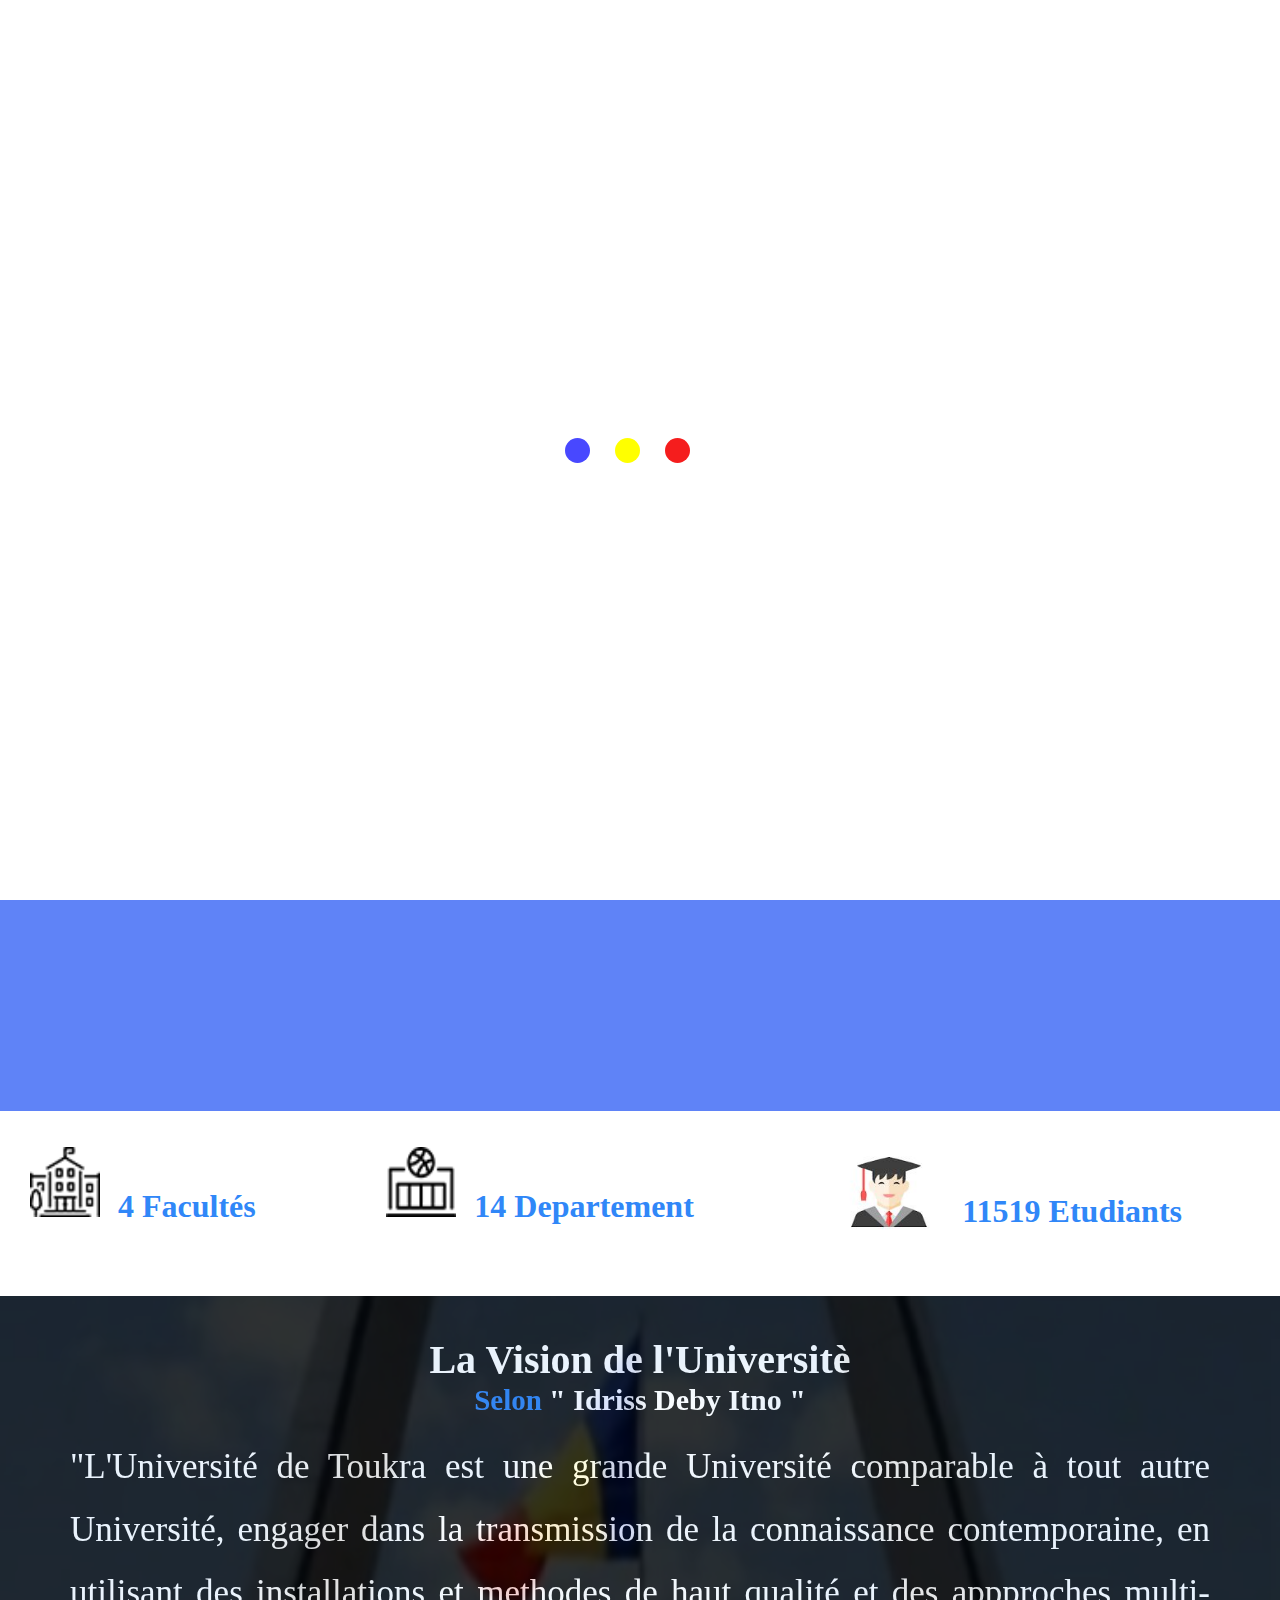
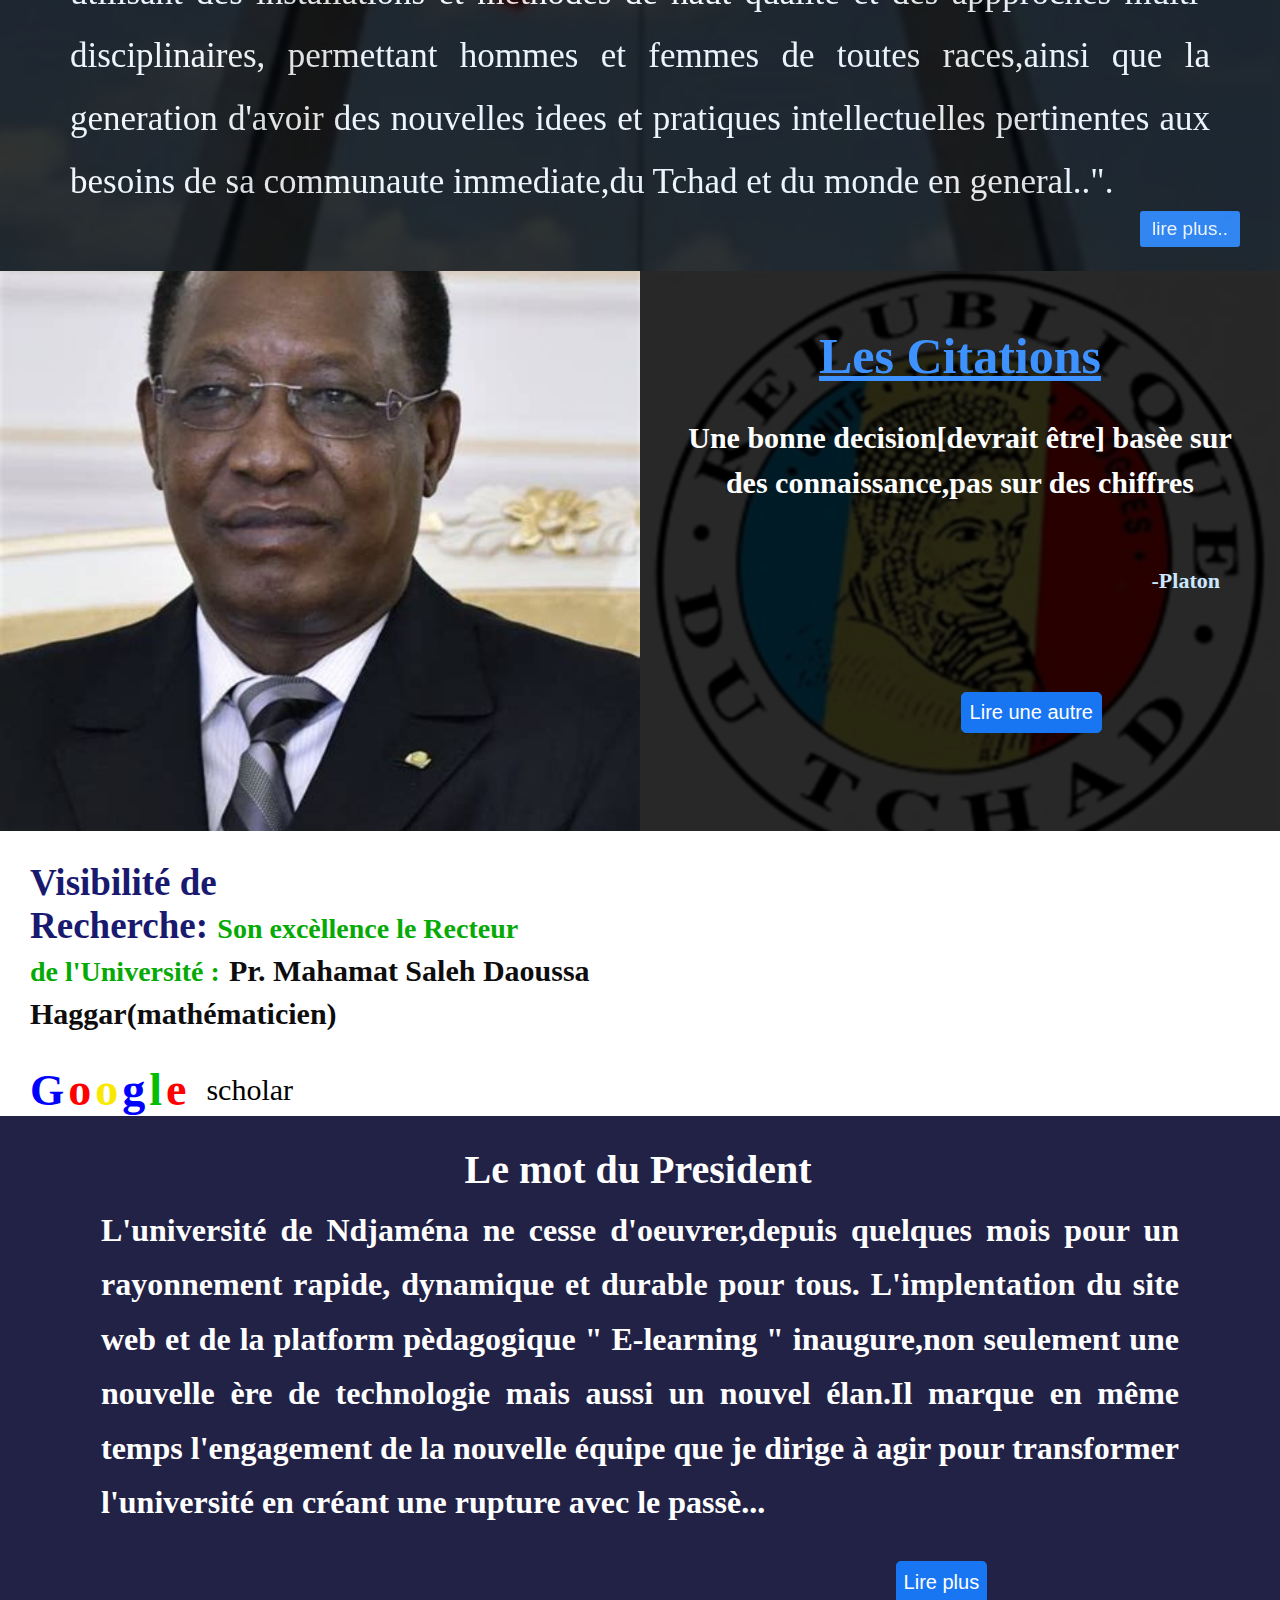
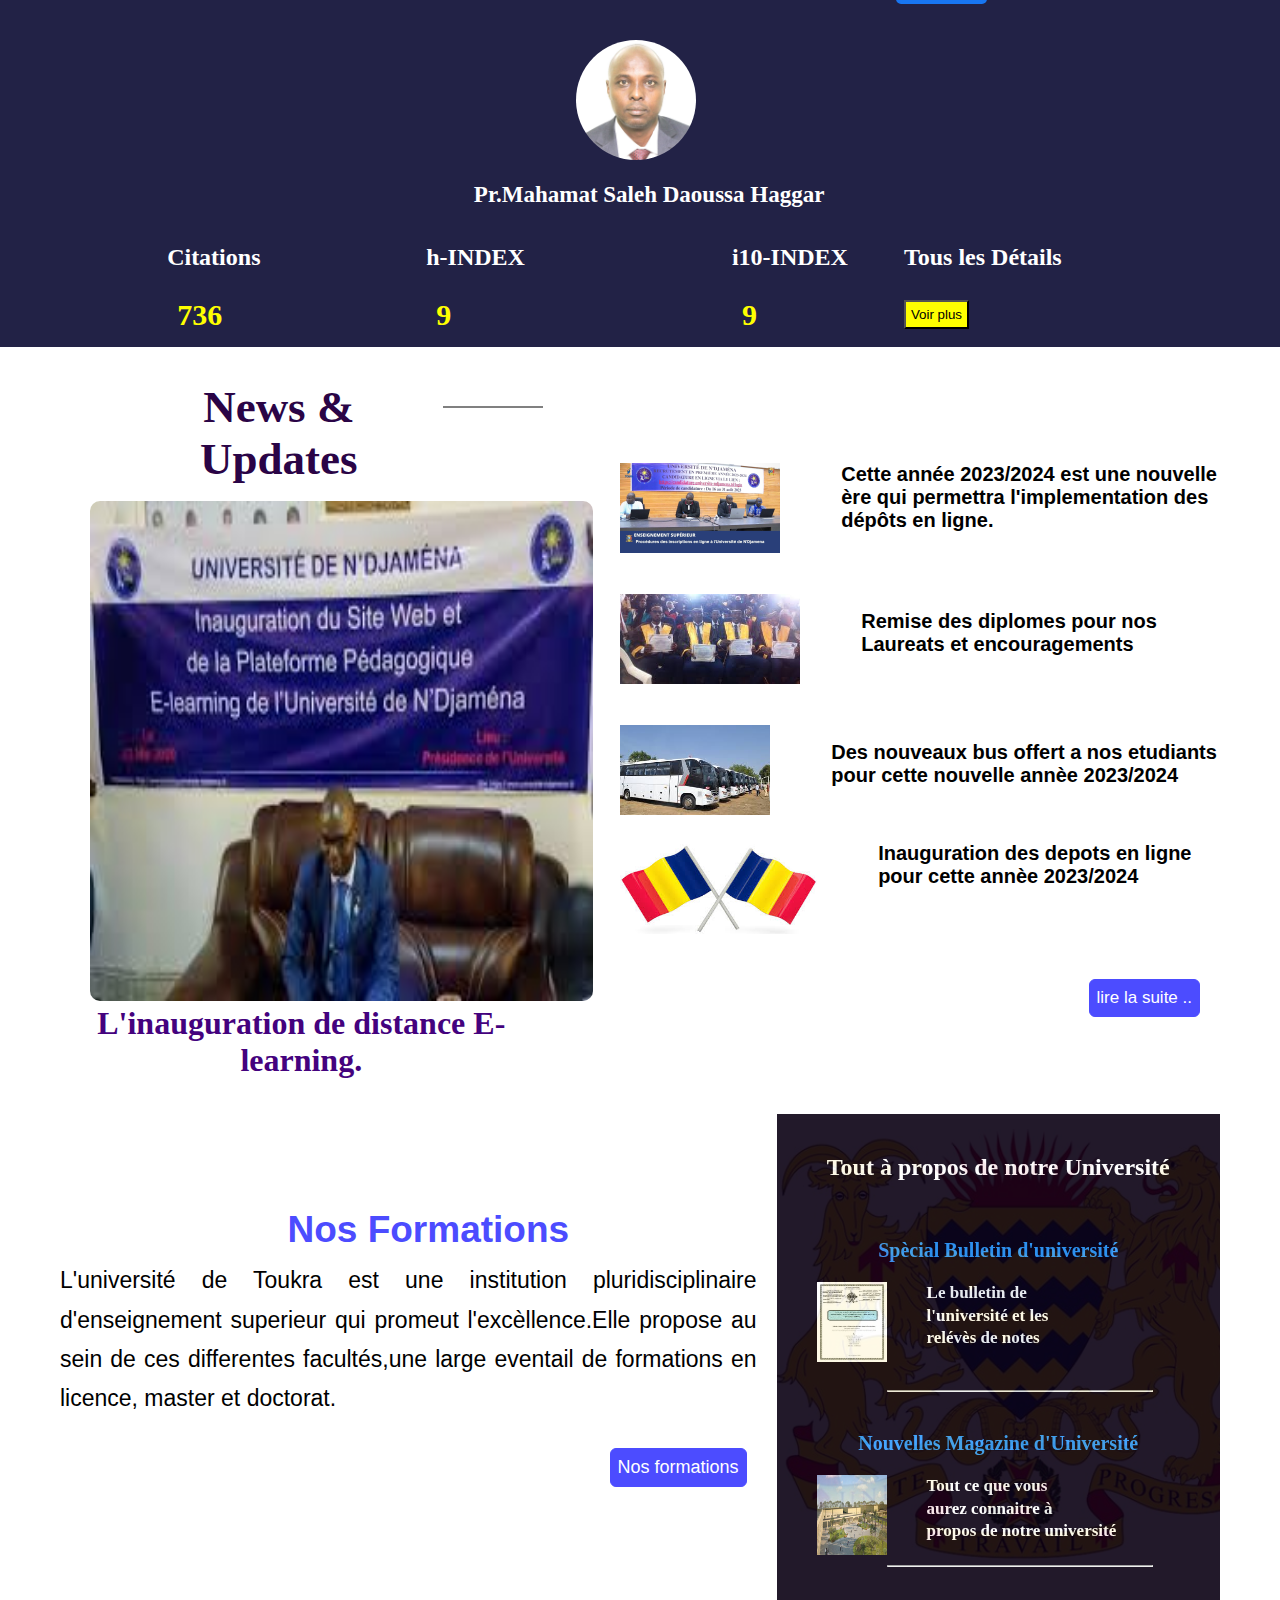
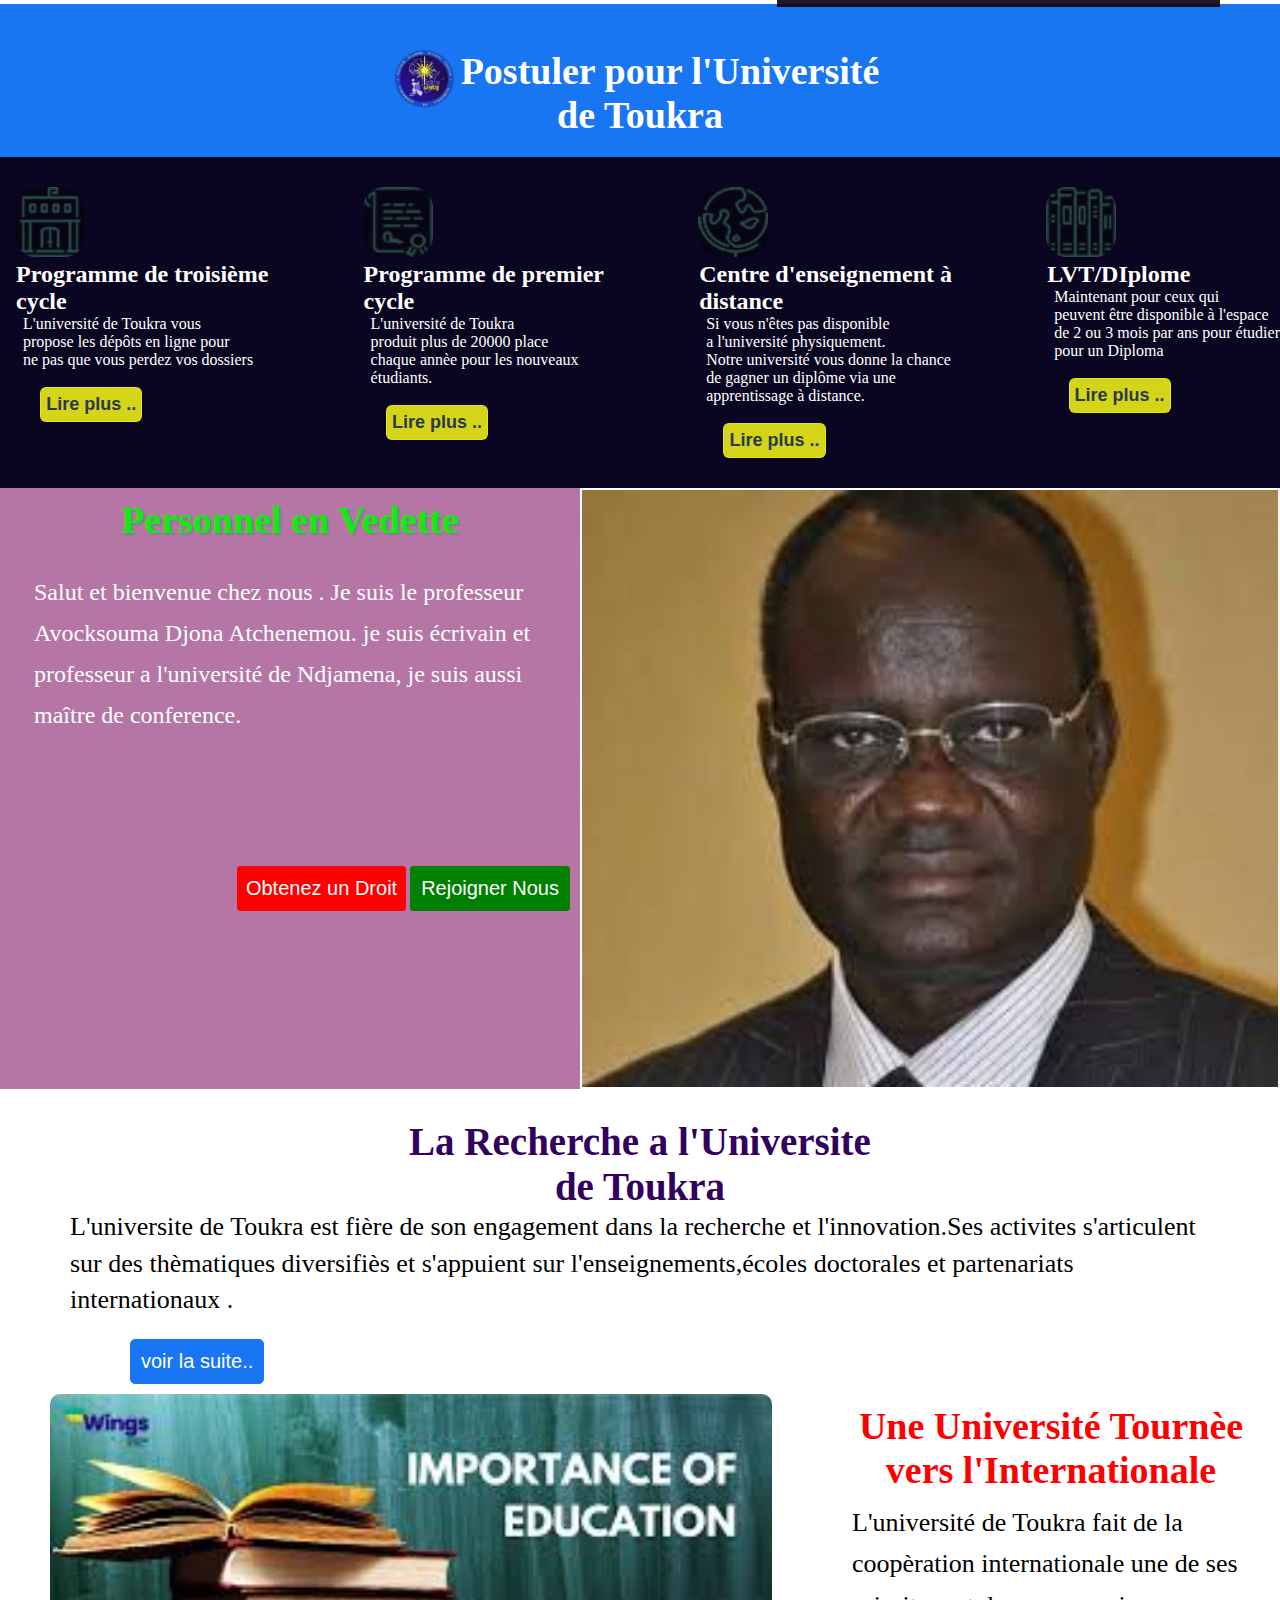
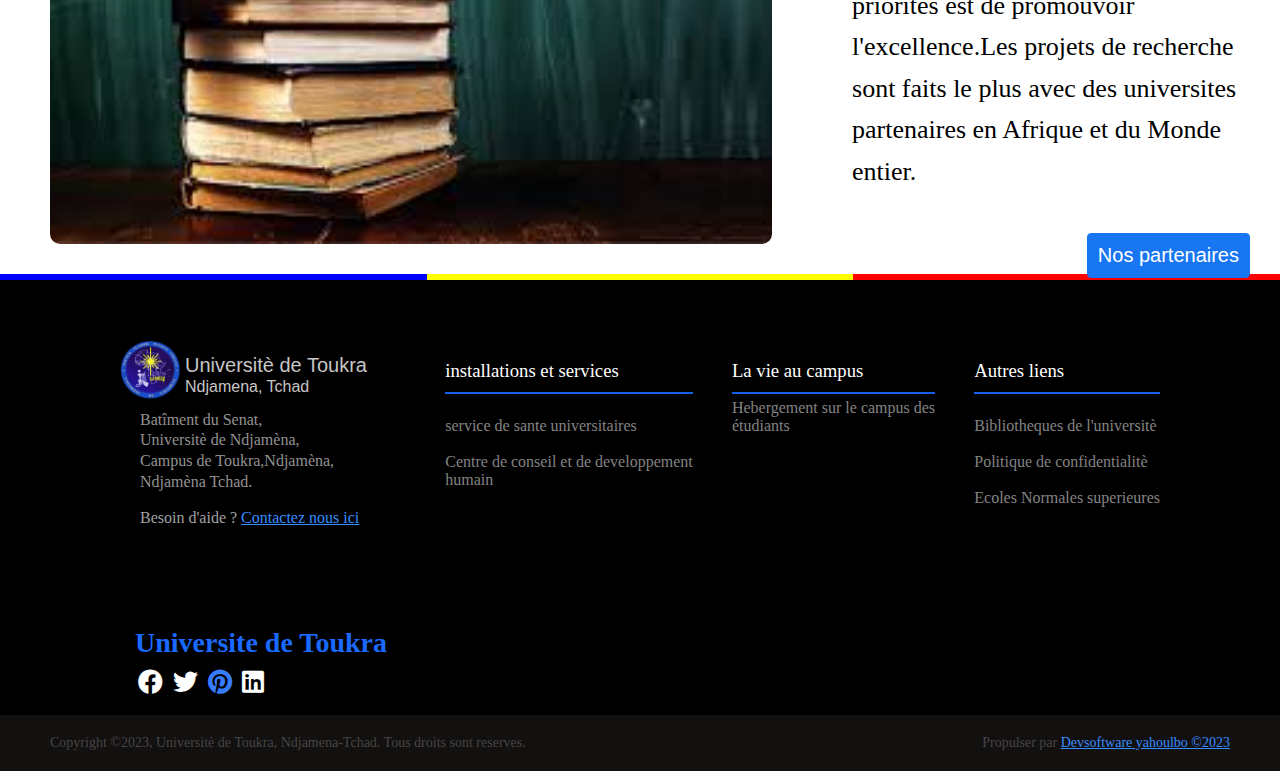
<file: index.html>
<!DOCTYPE html>
<html lang="en">
<head>
    <meta charset="UTF-8">
    <meta name="viewport" content="width=device-width, initial-scale=1.0">
    <title>Accueil | Universite de Toukra | Ndjamena-Tchad</title>
     <link rel="shortcut icon" href="img/logo.universite.png" type="image/x-icon">

    <link rel="stylesheet" href="css/apat.css">
    <link rel="shortcut icon" href="img/etienne.png" type="image/x-icon">
    <!-- <link rel="stylesheet" href="css/main.css"> -->
    <link rel="stylesheet" href="fontawesome-free-6.4.0-web/fontawesome-free-6.4.0-web/css/all.min.css">
</head>
<body>
  <div class="animation">
    <span></span>
    <span></span>
    <span></span>
    <span></span>
    <span></span>
    <span></span>
</div>
    <div class="container">
        <div class="span"> <span> <i class="fa-regular fa-envelope"></i>Contact Us</span></div>
       
        <div class="contenu">
            <ul>
                <li>
                    <a href="">Universite special Bulletin</a>
                </li>
                <li>
                    <a href="https://kal1be.github.io/Toukra-universite/">S'inscrire</a>
                </li>
                <li>
                    <a href="Admission.html">Admissions</a>
                </li>
                <li>

                    <a href="">Ethics Form</a>
                </li>
                <li class="aria">
                    Policy Documents
                </li>
                <li>
                    <a href=""> Contact Us</a>
                </li>
            </ul>
        </div>
    </div>
    <div class="hr">
      <hr>
      <hr>
      <hr>
    </div>
    <div class="obet">
        <div class="contain">
            <img src="img/logo.universite.png" alt="">
            <h2 class="univers">Universite de <strong>Toukra</strong>
            <span>Ndjamena-Tchad</span></h2>
        </div>
        <div class="center">
            <ul>
                <li class="home">
                    <a href="index.html" style="color:#2785ff !important;">Home</a>
                    
                </li>
                <li id="sins" style="border-bottom: 2px solid gray; width: 40%;">
                  <a href="https://kal1be.github.io/Toukra-universite/" style="color:white;">S'inscrire</a>
              </li>
                
                <li> <a href="#" id="res">Ressources<i id="de" class="fa fa-chevron-right" ></i></a>
                  <div class="gisi">
                  <div class="gis">
                    <div class="tesla">
                      <div class="sa">
                        <h2>Platform safe(Sa.</h2>
                    <ul>
                        <li>
                            <a href="communication.html">Facultè des Langues et Lettres <br>
                                Arts et Communication.</a>
                        </li>
                        <li>
                            <a href="education.html">
                                Facultès des Sciences de <br> de
                                   l'Education
                            </a>
                        </li>
                        <li>
                            <a href="humaine.html">Facultes des sciences Humaines <br>
                                et Sociales</a>
                        </li>
                        <li>
                            <a href="juridique.html">Facultés des Sciences <br>
                                Juridiques et Politique</a>
                        </li>

                    </ul></div>
                    <div class="tesla">
                     

                      <i class="fa-solid fa-arrow-left" style="color: gray; font-size: 13px;" id="back">retour</i>
                      <h2>Facultes</h2>
                    <ul>
                      <li>
                          <a href="communication.html">Facultè des Langues et Lettres <br>
                              Arts et Communication.</a>
                      </li>
                      <li>
                          <a href="education.html">
                              Facultès des Sciences de <br> de
                                 l'Education
                          </a>
                      </li>
                      <li>
                          <a href="humaine.html">Facultes des sciences Humaines <br>
                              et Sociales</a>
                      </li>
                      <li>
                          <a href="juridique.html">Facultés des Sciences <br>
                              Juridiques et Politique</a>
                      </li>

                  </ul>
                     
                  
                  </div>
                    </div>
                    <div class="model">
                        <h2>Courrier d'Universite</h2>
                        <ul>
                            <li>
                                Memoire Academique
                            </li>
                            <li>
                               Plan Strategique
                            </li>
                            <li>
                                Didactiel Ouverte
                            </li>
                            <li>
                               Ressources Educatives
                            </li>
                            <li>
                                Portail du personel
                            </li>
                            <li>
                                Portail Etudia..
                            </li>
                        </ul>
                        
                    </div>
                    <div class="model">
                      <h2>Nos Cycles</h2>
                      <ul>
                          <li>
                              Premier Cycles
                          </li>
                          <li>
                             Second Cycles
                          </li>
                          <li>
                              Second Cycles 
                          </li>
                          <li>
                              Master 1
                          </li>
                          <li>
                              Master 2
                          </li>
                          <li>
                              Ecoles Doctorales
                          </li>
                      </ul>
                  </div> <div class="model">
                    <h2>Centres</h2>
                    <ul>
                        <li>
                            Directions
                        </li>
                        <li>
                           Etablissement
                        </li>
                        <li>
                           Directions de la Plani..
                        </li>
                        <li>
                            Directions des Affaires
                        </li>
                        <li>
                            Directions de la prom...
                        </li>
                    </ul>
                </div>
                </div>
                </li>
                <li>
                  <a href="#" class="reset">Facultes <i id="ko" class="fa fa-chevron-right" ></i></a>
                  <div class="gisi">
                  <div class="repeat">
                      <div class="doubl">
                        
                          <!-- <i class="fa-solid fa-arrow-left" style="color:gray;" id="fa_fa">retour</i> -->
                          <i class="fa-solid fa-arrow-left" style="color: gray; right: 75%; position: absolute; font-size: 13px;" id="backa">retour</i>
                          <h2>Facultes</h2>
                      <ul>
                          <li>
                              <a href="communication.html">Facultè des Langues et Lettres <br>
                                  Arts et Communication.</a>
                          </li>
                          <li>
                              <a href="education.html">
                                  Facultès des Sciences de <br> de
                                     l'Education
                              </a>
                          </li>
                          <li>
                              <a href="humaine.html">Facultes des sciences Humaines <br>
                                  et Sociales</a>
                          </li>
                          <li>
                              <a href="juridique.html">Facultés des Sciences <br>
                                  Juridiques et Politique</a>
                          </li>

                      </ul></div>
                      <div class="oop">
                          <h2>Nos Departements</h2>
                          <ul>
                              <li>
                                  Departement de Francais
                              </li>
                              <li>
                                  Departement d'Histoire
                              </li>
                              <li>
                                  Departement de Geographie
                              </li>
                              <li>
                                  Departement de Communication
                              </li>
                              <li>
                                  Departement de Philosophie
                              </li>
                              <li>
                                  Departement de Sociologie
                              </li>
                          </ul>
                      </div>
                  </div></div>
              </li>
                <li>
                    <a href="#" class="about">A Propos<i id="def" class="fa fa-chevron-right" ></i> </a>

                    <div class="gisi">
                        <div class="gi">
                          <i class="fa-solid fa-arrow-left" style="color:gray; right: 75%; position: absolute; font-size: 13px;" id="backar">retour</i>
                        <ul>
                            <li style="display: flex;">Centre Administrative<i id="kon" class="fa fa-chevron-right"  ></i></li>
                            <li style="display: flex;">Historique d'Universite<i id="kon" class="fa fa-chevron-right" ></i></li>
                            <li style="display: flex;">Ressources d'Universite<i id="kon" class="fa fa-chevron-right" ></i></li>
                            <li style="display: flex;">Les Droits d'Auteur<i id="kon" class="fa fa-chevron-right" ></i></li>
                        </ul></div>
                    </div>
                </li>
                <li>
                    <a href="#" class="new">News<i id="defe" class="fa fa-chevron-right" ></i></a>
                    <div class="gisi">
                        <div class="life">
                          <i class="fa-solid fa-arrow-left" style="color:gray; right: 75%; position: absolute; font-size: 13px;" id="backara">retour</i>
                        <ul>
                            <li style="display: flex;">Nouvelles<i id="ko" class="fa fa-chevron-right" style="margin-left:40%;"></i></li>
                            <li style="display: flex;">Special Bulletin<i id="ko" class="fa fa-chevron-right" style="margin-left:24%;"></i></li>
                            <li style="display: flex;">Magazines<i id="ko" class="fa fa-chevron-right" style="margin-left:40%;"></i></li>
                        </ul></div>
                    </div>
                </li>
                <li>
                 
                    <a href="#" class="cent">Centres <i id="defer" class="fa fa-chevron-right" ></i></a>
                    <div class="gisi">
                        <div class="hard">
                          <i class="fa-solid fa-arrow-left" style="color: gray; right: 75%; position: absolute; font-size: 13px;" id="remont">retour</i>
                        <ul>
                            <li style="display: flex;">Centres<i id="ko" class="fa fa-chevron-right" ></i></li>
                            <li style="display: flex;">Directions<i id="ko" class="fa fa-chevron-right"  style="margin-left: 50%;"></i></li>
                            <li style="display: flex;">Postuler ins..<i id="ko" class="fa fa-chevron-right"  style="margin-left:43%;"></i></li>
                        </ul></div>
                    </div>
                </li>
                <li>
                    <a href="#" class="biblio">Bibliotheques<i id="kon" class="fa fa-chevron-right" ></i></a>
                    <div class="gisi">
                        <div class="theque">
                          <i class="fa-solid fa-arrow-left" style="color:gray; right: 75%; position: absolute; font-size: 13px;" id="remonte">retour</i>
                        <ul>
                            <li style="display: flex;"><a href="formation.html">Nos formations</a></li>
                            <li style="display: flex;"><a href="recherche.html">Recherches</a></li>
                            <li style="display: flex;"><a href="">L'internationale</a></li>
                        </ul></div>
                    </div>
                </li>
            </ul>
        </div>
    
    <button class="hamburger" type="button" aria-label="Toggle navigation"
            aria-expanded="false">
      
            <span></span>
       
            <span></span>
       
            <span></span>
         
          </button></div>

          <div class="box">
              <div class="all">
            <div class="dot">
              
              <strong>"</strong>
                   
                    <strong> Mahamat Saleh Daoussa Haggar</strong> <br>
                      Prèsident de l'universitè de Ndjamena
                      
                      <strong>"</strong>
                    
                    </div><br>
                       <button class="button" onclick="scrollTomiddle()">download here

                       </button></div></div>

                       <div class="sol"></div><br>

                        <br>
                        <div class="panpa">
                            <div class="ter">
    
                                <img src="img/icon-1.png" alt="" > <span>4 Facultés</span>
                           
                              </div>
                           
                              <div class="walt">
                                
                                <img src="img/icon-3.png" alt=""> <span>14 Departement</span>
                            
                              </div>
    
                              <div class="west">
    
                                <img src="img/eleve.jpg" alt="etudiants"><span> 11519 Etudiants</span>
    
                              </div>
                            </div>
                            <br>
                        <br>
                       <div class="dessous">
                        <div class="sala">
                            
                          <h1>La Vision de l'Universitè</h1>
                            
                          <h3>Selon <strong> " Idriss Deby<span> Itno "</span>

                           </strong></h3>
                            <br>
                            <p>"L'Université de Toukra est une 
                               grande Université comparable à tout autre  Université,
                                engager dans la transmission  de la connaissance contemporaine,
                                en utilisant des installations et methodes de haut qualité et des appproches
                                multi-disciplinaires, permettant 
                                hommes et femmes de toutes races,ainsi que la
                                 generation d'avoir des nouvelles 
                              idees et pratiques intellectuelles pertinentes
                               aux besoins de sa communaute immediate,du Tchad
                            et du monde en general..". </p><br>
         <button  id="vision"><a href="vision.html">lire plus.. </a></button>

          </div></div>
          <div class="debypere">
            <div class="deby"></div>
            
            <div class="cela">
            
              <div class="pap">
                <div class="papi">
                  <span>C</span>
                  <span>H</span>
                  <span>A</span>
                  <span>R</span>
                  <span>G</span>
                  <span>E</span>
                  <span>M</span>
                  <span>E</span>
                  <span>N</span>
                  <span>T</span>
                </div>
               
                <h1>Les Citations</h1>
                             
                <p class="quote">Une bonne decision[devrait être] basèe sur des connaissance,pas sur des chiffres</p>
  
              <span class="auteur">-Platon</span><br><br>
  
                    <button class="btnquote" style="position:absolute; top: 72%; right: 25%;">Lire une autre</button>
           
              </div>
          
          </div></div>
          <div class="reel">
           
            <h1>Visibilité de<br>
              Recherche: <strong>Son excèllence
  
              le Recteur <br> de l'Université :</strong>
              
              
          <span> Pr. Mahamat Saleh Daoussa <br>
               Haggar(mathématicien)</span>
              
              </h1>
           
            </div>
            <div class="qwerty">
            <div class="contner">
              <span>G</span>
              <span>o</span>
              <span>o</span>
              <span>g</span>
              <span>l</span>
              <span>e</span>
            </div>
            <div class="aple">
            <span>scholar</span></div>
          </div>
          <div class="togui">
            <h1>Le mot du President</h1>
            <p>L'université de Ndjaména ne 

            cesse d'oeuvrer,depuis quelques 

             mois pour un rayonnement rapide, 

            dynamique et durable pour tous.
             L'implentation du site web et de 

            la platform pèdagogique " E-learning "

            inaugure,non seulement une nouvelle 

        ère de technologie mais aussi un nouvel 

              élan.Il marque en même temps 

            l'engagement de la nouvelle équipe 

            que je dirige à agir pour transformer 

           l'université en créant une rupture avec

        le passè... </p>
        <button class="doc"><a href="lire.html">Lire plus</a></button>
        
        <br>
        
        <br>
        
        <br>


        <img src="img/president-e0251678d2571be32fba75c39ef9518c.jpg" alt="">

        <br><br>
        
        <span>Pr.Mahamat Saleh Daoussa Haggar</span>
        
        <br><br><br>
       
        <div class="sur">
          <div>
          <h3>Citations <br><br>
           
            <strong>736</strong>
          
          </h3><br>
        
          <h3>h-INDEX <br>
        <br>

        <strong>9</strong>
      
      </h3></div><div><br>

        <h3>i10-INDEX <br><br>
          
          <strong>9</strong>
        
        </h3><br>

        <h3>Tous les Détails <br><br>
          
          <button><a href="voir.html">Voir plus</a></button>
        
        </h3></div>

      </div>

          </div>

          <br>
          <div class="tout">
          <div class="anse">

            <h3>News & Updates <span> <hr></span></h3>
          
            <img src="img/image inauguration.jpg" alt="">
        <br>
        
        <h2>L'inauguration de distance E-learning.</h2>

      </div>
      <!-- <div class="voisine">
      
      
     
    </div> -->
      <div class="voisine">

      <div class="tata">
      
        <img src="img/maxresdefault.jpg" alt="etudiants">
        
        <span><a href="" style="color: black;">Cette année 2023/2024 est une nouvelle ère qui permettra l'implementation  des dépôts en ligne. </a></span>
     
      </div>
      <div class="voisin">
       
        <img src="img/images (3).jpg" alt="">
        
        <span><a href="" style="color: black;"> Remise des diplomes pour nos Laureats 
               et encouragements</a>
   </span>
     
      </div>
      <div class="ephraim">

        <img src="img/images (2).jpg" alt="">
        
        <span> <a href="" style="color: black;">Des nouveaux bus offert a nos etudiants pour cette nouvelle annèe 2023/2024</a></span>
     
      </div>
      
      <div class="laureat">
        
        <img src="img/drapeau cher pays.jpg" alt="">
        
        <span><a href="" style="color: black;">Inauguration des depots en ligne pour cette annèe 2023/2024</a></span><br><br>
       
        
        </div>
      </div></div>
        <button class="yan"><a href="universite.html">lire la suite ..</a></button>
        <div class="abstrac">
        <div class="alph">

            <h2>Nos Formations</h2>
  
                <p> L'université de Toukra est
                   une institution pluridisciplinaire 
                    d'enseignement superieur qui promeut 
                     l'excèllence.Elle propose au sein de 
                      ces differentes facultés,une large 
                       eventail de formations en licence, 
                        master et doctorat.</p>
  
                        <button><a href="formation.html"> Nos formations</a></button>
  
          </div><br><br><br>
  
          <div class="casi">
  
            <div class="if">
  
              <h2> Tout à propos de notre Université</h2>
  
              <br><h3>Spècial Bulletin d'université</h3>
              <div>
                 
              <img src="img/bulletin.jpg" alt="" >
              
              <a href="#">
                
                <span  class="top">Le bulletin de <br>
              l'université et les <br>
  
            relévès de notes</span>
          
          </a></div>
          
          <br><hr>
          <h3>Nouvelles Magazine d'Université</h3><div>
              <img src="img/image1.jpg">
              
              <a href="">
  
                <span class="top"> Tout ce que vous  <br>
               aurez connaitre à<br>
  
            propos de notre université </span></a>
  
            </div><hr></div>
        
  
          </div></div><br><br><br><br><br>
          <div class="ass"><h2><img src="img/etienne.png" alt="" style="width: 60px;position: relative; top: 25px; right: 7px;">Postuler pour l'Université <br>

            de Toukra</h2></div>
            
            <div class="oh">
    <div>
              <img src="img/dessin campus.jpg" alt="" >
              
    
              <h2>Programme de troisième <br>
                 cycle</h2>
    
              <p>L'université de Toukra vous  <br>
                propose les dépôts en ligne pour  <br>
                ne pas que vous perdez vos dossiers
              </p><br>
    
              <button> <a href="https://kal1be.github.io/Toukra-universite/">Lire plus ..</a></button></div><br><br><br>
    
             <div> <img src="img/paper.jpg" alt="">
    
              <h2>Programme de premier <br>
              cycle</h2>
    
              <p>L'université de Toukra <br>
              produit plus de 20000 place <br>
            chaque annèe pour les nouveaux <br>
          étudiants.</p><br>
    
          <button><a href="https://kal1be.github.io/universite-toukra/">Lire plus ..</a></button></div><br><br><br>
    
         <div> <img src="img/world.jpg" alt="">
    
          <h2>Centre d'enseignement à <br>
          distance</h2>
    
          <p>Si vous n'êtes pas disponible <br>
          a l'université physiquement. <br>
        Notre université vous donne la chance <br>
        de gagner un diplôme via une <br>
      apprentissage à distance. </p><br>
    
      <button><a href="https://www.uvt.td/">Lire plus ..</a></button></div><br><br><br>
    
      <div><img src="img/dictionaire.jpg" alt="">
    
      <h2>LVT/DIplome</h2>
    
      <p>Maintenant pour ceux qui <br>
      peuvent être disponible à l'espace <br>
    de 2 ou 3 mois par ans pour étudier <br>
    pour un Diploma </p><br>
    
    <button><a href="Admission.html">Lire plus ..</a></button></div>
    
            </div>


            <div class="writer">
                <div class="erees">
        
                  <h3>Personnel en Vedette</h3>
        
                  <p>Salut et bienvenue chez nous .
                    Je suis le professeur Avocksouma Djona Atchenemou.
                    je suis écrivain et professeur a l'université de Ndjamena,
                    je suis aussi maître de conference.
                  </p>
                  <div>
                    <button id="del">Obtenez un Droit</button>
                    <button class="del">Rejoigner Nous</button>
                  </div>
        
                </div>
        
                <div class="profe">
        
                  <img src="img/professeur vogsouma.jpg" alt="">
        
                </div></div>
                <div class="class">
                  <h2>La Recherche a l'Universite <br>
                     de Toukra</h2>
                    <p>L'universite de Toukra est fière de son engagement 
                      dans la recherche et l'innovation.Ses activites s'articulent 
                      sur des thèmatiques diversifiès et s'appuient sur l'enseignements,écoles doctorales 
                      et partenariats internationaux .
                      
                    </p>
                    <button> <a href="recherche.html">voir la suite..</a></button>
                </div>
                <div class="corn">
                  <img src="img/images (4).jpg" alt="">
                  <div>
                  <h2>Une Université Tournèe vers l'Internationale</h2>
                  <p>L'université de Toukra fait de 
                     la coopèration internationale une 
                      de ses priorites est de promouvoir 
                       l'excellence.Les projets de recherche 
                        sont faits le plus avec des universites 
                       partenaires en Afrique et du Monde entier.
                   
                    </p>
        
                    <button>Nos partenaires </button></div></div>


                   
 
     <div class="hour">
        <hr class="w1">
        <hr class="w2">
        <hr class="w3">
     </div>

     <div class="jesus">
      <div class="update">
        <div class="fils">
          <img src="img/etienne.png" alt="">
          <span><strong>Universitè de Toukra</strong> <br>
             Ndjamena, Tchad</span></div>
             <span>
              Batîment du Senat, <br>
              Universitè de Ndjamèna, <br>
              Campus de Toukra,Ndjamèna, <br>
              Ndjamèna Tchad.
            </span><br>
            <br>
            <p>Besoin d'aide ? <a href="aide.html">Contactez nous ici</a></p>
        </div>
        <br>
        <!-- <div class="pere">
           <h3>Le Recteur</h3>
           <hr> -->
         
        <!-- </div> -->
        <br>
        <div class="instal">
          <h3>installations et services</h3>
          <hr>
          <br>
          <span><a href="">service de sante universitaires </a>
          </span>
          <br><br>
          <span><a href="">
        Centre de conseil et de developpement <br>
      humain</a></span></div>
    <div class="instal">
    <h3>La vie au campus</h3>
    <hr>
    <span><a href="">Hebergement sur le campus des <br>
    étudiants</a></span></div>
    <div class="instal">
    <h3>Autres liens</h3>
    <hr><br>
    <span><a href="">Bibliotheques de l'universitè</a></span><br>
    <br>
    <span><a href="">Politique de confidentialitè</a></span><br><br>
    <span><a href="">Ecoles Normales superieures</a></span></div>
        </div>
        <div class="off"><h2>Universite de Toukra</h2>
          <i class="fa-brands fa-facebook"></i>
          <i class="fa-brands fa-twitter"></i>
          <i class="fa-brands fa-pinterest"></i>
          <i class="fa-brands fa-linkedin"></i>
        </div>
       </div><div class="der">
        <span>Copyright &copy;2023, Universitè de Toukra, Ndjamena-Tchad. Tous droits sont reserves.</span>
        
        <span class="pop">  Propulser par <a href="notre.html">Devsoftware yahoulbo &copy;2023</a></span>
      </div>
      <div id="cookie_banner">
        <div id="message">A propos des cookies sur le site d'universite de Toukra.
          Bienvenue! Nous utilisons des cookies pour ameliorer votre experience et les services disponible sur ce site.
          Vous pouvez a tout moment avoir les controle sur les cookies que vous souhaiter activer.
          Accepter vous les cookies ?
        </div>
        <div id="bouttons">
          <button onclick="acceptercookies()" class="accept">J'accepte</button>
          <button onclick="refusercookies()" class="refuse">Refuser Tout</button>
        </div>
      </div>
  <script src="java/java.js " defer></script> 
  <script src="java/index.js" defer></script>
  <script src="java/main.js" defer></script>   
</body>
</html>
</file>
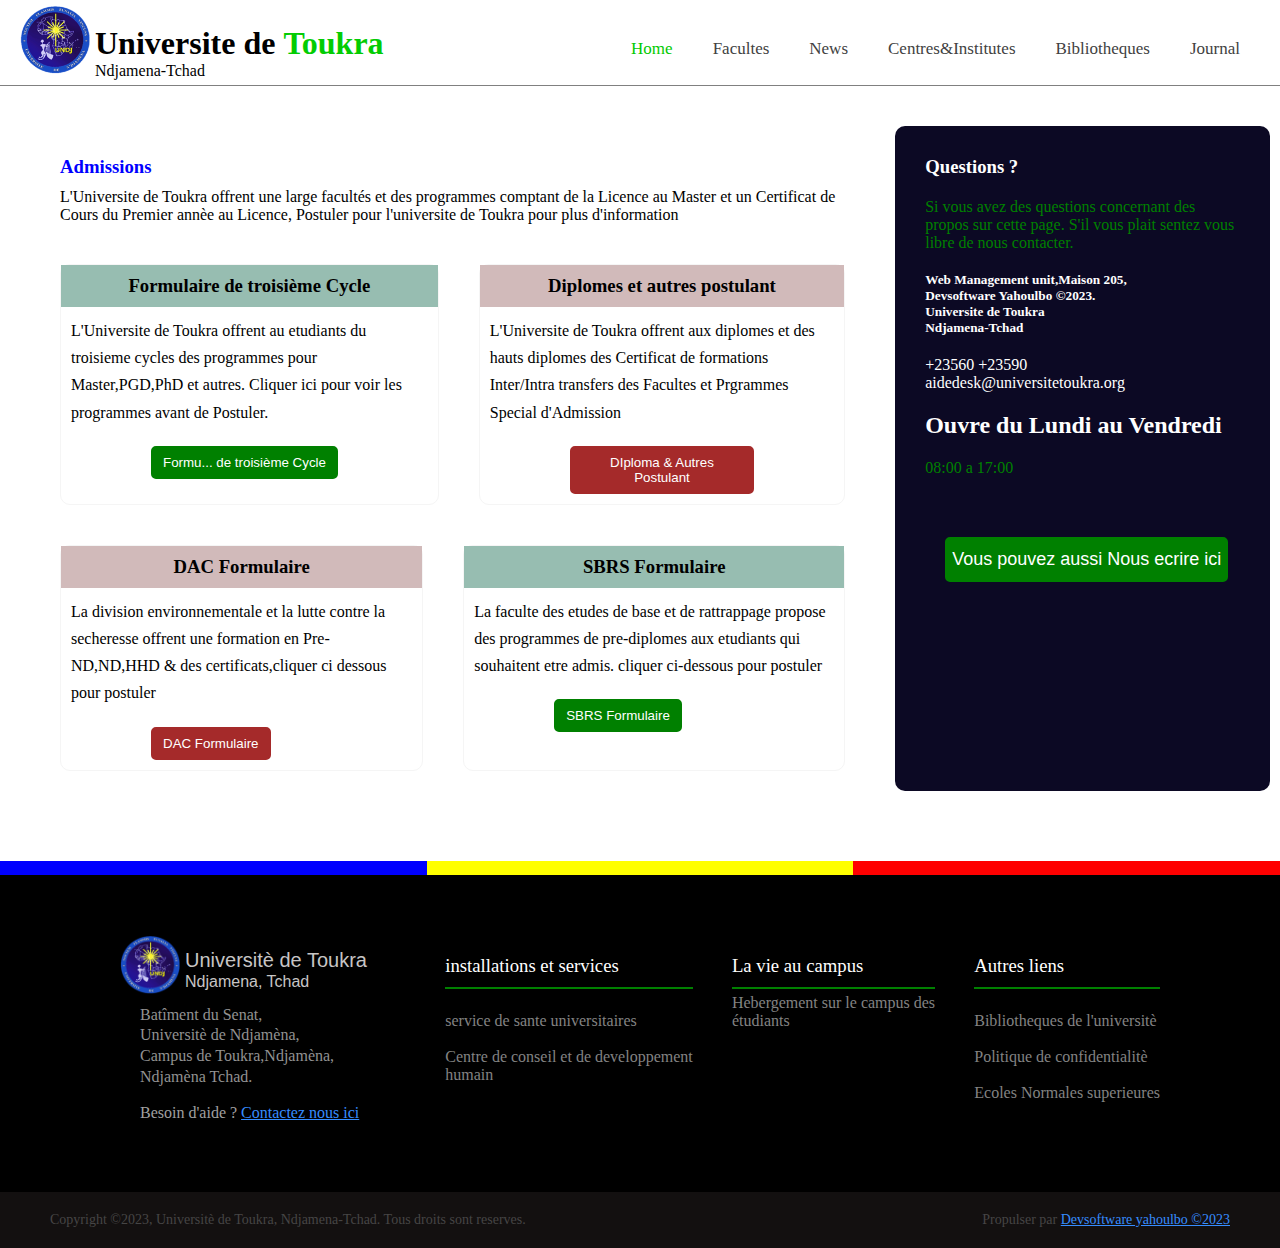
<file: Admission.html>
<!DOCTYPE html>
<html lang="en">
<head>
    <meta charset="UTF-8">
    <meta name="viewport" content="width=device-width, initial-scale=1.0">
    <title>Universite de Toukra | Admission Letter</title>
    
    <link rel="shortcut icon" href="img/etienne.png" type="image/x-icon">
    <!-- <link rel="stylesheet" href="css/main.css"> -->
    <link rel="stylesheet" href="fontawesome-free-6.4.0-web/fontawesome-free-6.4.0-web/css/all.min.css">
    <link rel="stylesheet" href="css/admission.css">
</head>
<body>
    <nav>
        <div class="container">
        <img src="img/etienne.png" alt="">
        <h2>Universite de <strong>Toukra</strong><span> Ndjamena-Tchad</span></h2>
    </div>
    <div class="contenu">
        <ul>
            <li>
                <a href="" style="color: rgb(2, 202, 2);" >Home</a>
            </li>
            <li><a href="">Facultes</a>
                <div class="gisi">
                    <div class="gis">
                        <div class="tesla">
                            <h2>Facultes<i id="kon" class="fa fa-chevron-right"  ></i></h2>
                            <i class="fa-solid fa-arrow-left" style="color:gray;" id="back"></i>
  
                        <ul>
                            <li style="border: none;">
                                <a href="communication.html"   style="border: none;">Facultè des Langues et Lettres <br>
                                    Arts et Communication.</a>
                            </li>
                            <li>
                                <a href="education.html"  style="border: none;">
                                    Facultès des Sciences de <br> de
                                       l'Education
                                </a>
                            </li>
                            <li>
                                <a href="humaine.html"  style="border: none;">Facultes des sciences Humaines <br>
                                    et Sociales</a>
                            </li>
                            <li>
                                <a href="juridique.html"  style="border: none;">Facultés des Sciences <br>
                                    Juridiques et Politique</a>
                            </li>
  
                        </ul></div>
                        <div class="model">
                            <h2>Nos Departements</h2>
                            <ul>
                                <li>
                                    Departement de Francais
                                </li>
                                <li>
                                    Departement d'Histoire
                                </li>
                                <li>
                                    Departement de Geographie
                                </li>
                                <li>
                                    Departement de Communication
                                </li>
                                <li>
                                    Departement de Philosophie
                                </li>
                                <li>
                                    Departement de Sociologie
                                </li>
                            </ul>
                        </div>
                    </div></div>
            </li>
            <li><a href="">News<i id="kon" class="fa fa-chevron-right"  ></i></a>
            
            <div class="gisi">
                <div class="gi">
                    <div class="temp">
                    <ul>
                        <li style="display: flex;">Nouvelles<i id="ko" class="fa fa-chevron-right" ></i></li>
                        <li style="display: flex;">Special Bulletin<i id="ko" class="fa fa-chevron-right" style="margin-left:26%;"></i></li>
                        <li style="display: flex;">Magazines<i id="ko" class="fa fa-chevron-right" style="margin-left:48%;"></i></li>
                </div></div>
            </div></li>
            <li><a href="">Centres&Institutes<i id="kon" class="fa fa-chevron-right"  ></i></a></li>
            <li><a href="">Bibliotheques<i id="kon" class="fa fa-chevron-right"  ></i></a></li>
            <li><a href="">Journal<i id="kon" class="fa fa-chevron-right"  ></i></a></li>
        </ul>
    </div>
    <button class="hamburger">
        <span></span>
        <span></span>
        <span></span>
    </button>
</nav>

<section>
    <div class="contain">
      <div class="col"><h3>Admissions</h3>
        <p>L'Universite de Toukra offrent une large facultés et des programmes comptant de la Licence au Master et un
            Certificat de Cours du Premier annèe au Licence, Postuler pour l'universite de Toukra pour plus d'information
        </p></div>
            
        <div class="section">
            <div class="form">
                <h3>Formulaire de troisième Cycle</h3>
                <p>L'Universite de Toukra offrent au etudiants du troisieme cycles des programmes pour Master,PGD,PhD et autres.
                    Cliquer ici pour voir les programmes avant de Postuler.
                </p>
                <button ><a href="">Formu... de troisième Cycle</a></button>
            </div>
            <div class="formu">
                <h3>Diplomes et autres postulant</h3>
                <p>L'Universite de Toukra offrent aux diplomes et des hauts diplomes des Certificat de formations
                     Inter/Intra transfers des Facultes et Prgrammes Special d'Admission</p>
                     <button><a href="">DIploma & Autres Postulant</a></button>
            </div>
        </div>
        <div class="section">
            <div class="formu">
                <h3>DAC Formulaire</h3>
                <p>La division environnementale et la lutte contre la secheresse
                    offrent une formation en Pre-ND,ND,HHD & des certificats,cliquer ci dessous pour postuler
                </p>
                <button><a href="">DAC Formulaire</a></button>
            </div>
            <div class="form">
                <h3>SBRS Formulaire</h3>
                <p>La faculte des etudes de base et de rattrappage 
                    propose des programmes de pre-diplomes aux etudiants qui souhaitent etre admis.
                    cliquer ci-dessous pour postuler
                </p>
                <button><a href="">SBRS Formulaire</a></button>
            </div>
        </div>
    </div>
    
    <div class="service">
        <h3>
            Questions ?
        </h3>
        <p style="color: green;">Si vous avez des questions concernant des propos sur cette page.
            S'il vous plait sentez vous libre de nous contacter.
        </p>
        <h5>
            Web Management unit,Maison 205, <br>
            Devsoftware Yahoulbo &copy;2023. <br>
            Universite de Toukra <br>
            Ndjamena-Tchad 
        </h5>
       <p>+23560  +23590 <br>
        aidedesk@universitetoukra.org
    </p>
    <h2>Ouvre du Lundi au Vendredi</h2>
    <p style="color: green;">08:00 a 17:00</p>
    <button><a href="">Vous pouvez aussi Nous ecrire ici</a></button>
    </div>
</section>

<div class="post">

</div>


<div class="hour">
    <hr class="w1">
    <hr class="w2">
    <hr class="w3">
 </div>

 <div class="jesus">
  <div class="update">
    <div class="fils">
      <img src="img/etienne.png" alt="">
      <span><strong>Universitè de Toukra</strong> <br>
         Ndjamena, Tchad</span></div>
         <span>
          Batîment du Senat, <br>
          Universitè de Ndjamèna, <br>
          Campus de Toukra,Ndjamèna, <br>
          Ndjamèna Tchad.
        </span><br>
        <br>
        <p>Besoin d'aide ? <a href="aide.html">Contactez nous ici</a></p>
    </div>
    <br>
    <!-- <div class="pere">
       <h3>Le Recteur</h3>
       <hr> -->
     
    <!-- </div> -->
    <br>
    <div class="instal">
      <h3>installations et services</h3>
      <hr>
      <br>
      <span><a href="">service de sante universitaires </a>
      </span>
      <br><br>
      <span><a href="">
    Centre de conseil et de developpement <br>
  humain</a></span></div>
<div class="instal">
<h3>La vie au campus</h3>
<hr>
<span><a href="">Hebergement sur le campus des <br>
étudiants</a></span></div>
<div class="instal">
<h3>Autres liens</h3>
<hr><br>
<span><a href="">Bibliotheques de l'universitè</a></span><br>
<br>
<span><a href="">Politique de confidentialitè</a></span><br><br>
<span><a href="">Ecoles Normales superieures</a></span></div>
    </div>
    
   </div><div class="der">
    <span>Copyright &copy;2023, Universitè de Toukra, Ndjamena-Tchad. Tous droits sont reserves.</span>
    
    <span class="pop">  Propulser par <a href="notre.html">Devsoftware yahoulbo &copy;2023</a></span>
  </div>
  <script src="java/admission.js"></script>
</body>
</html>
</file>
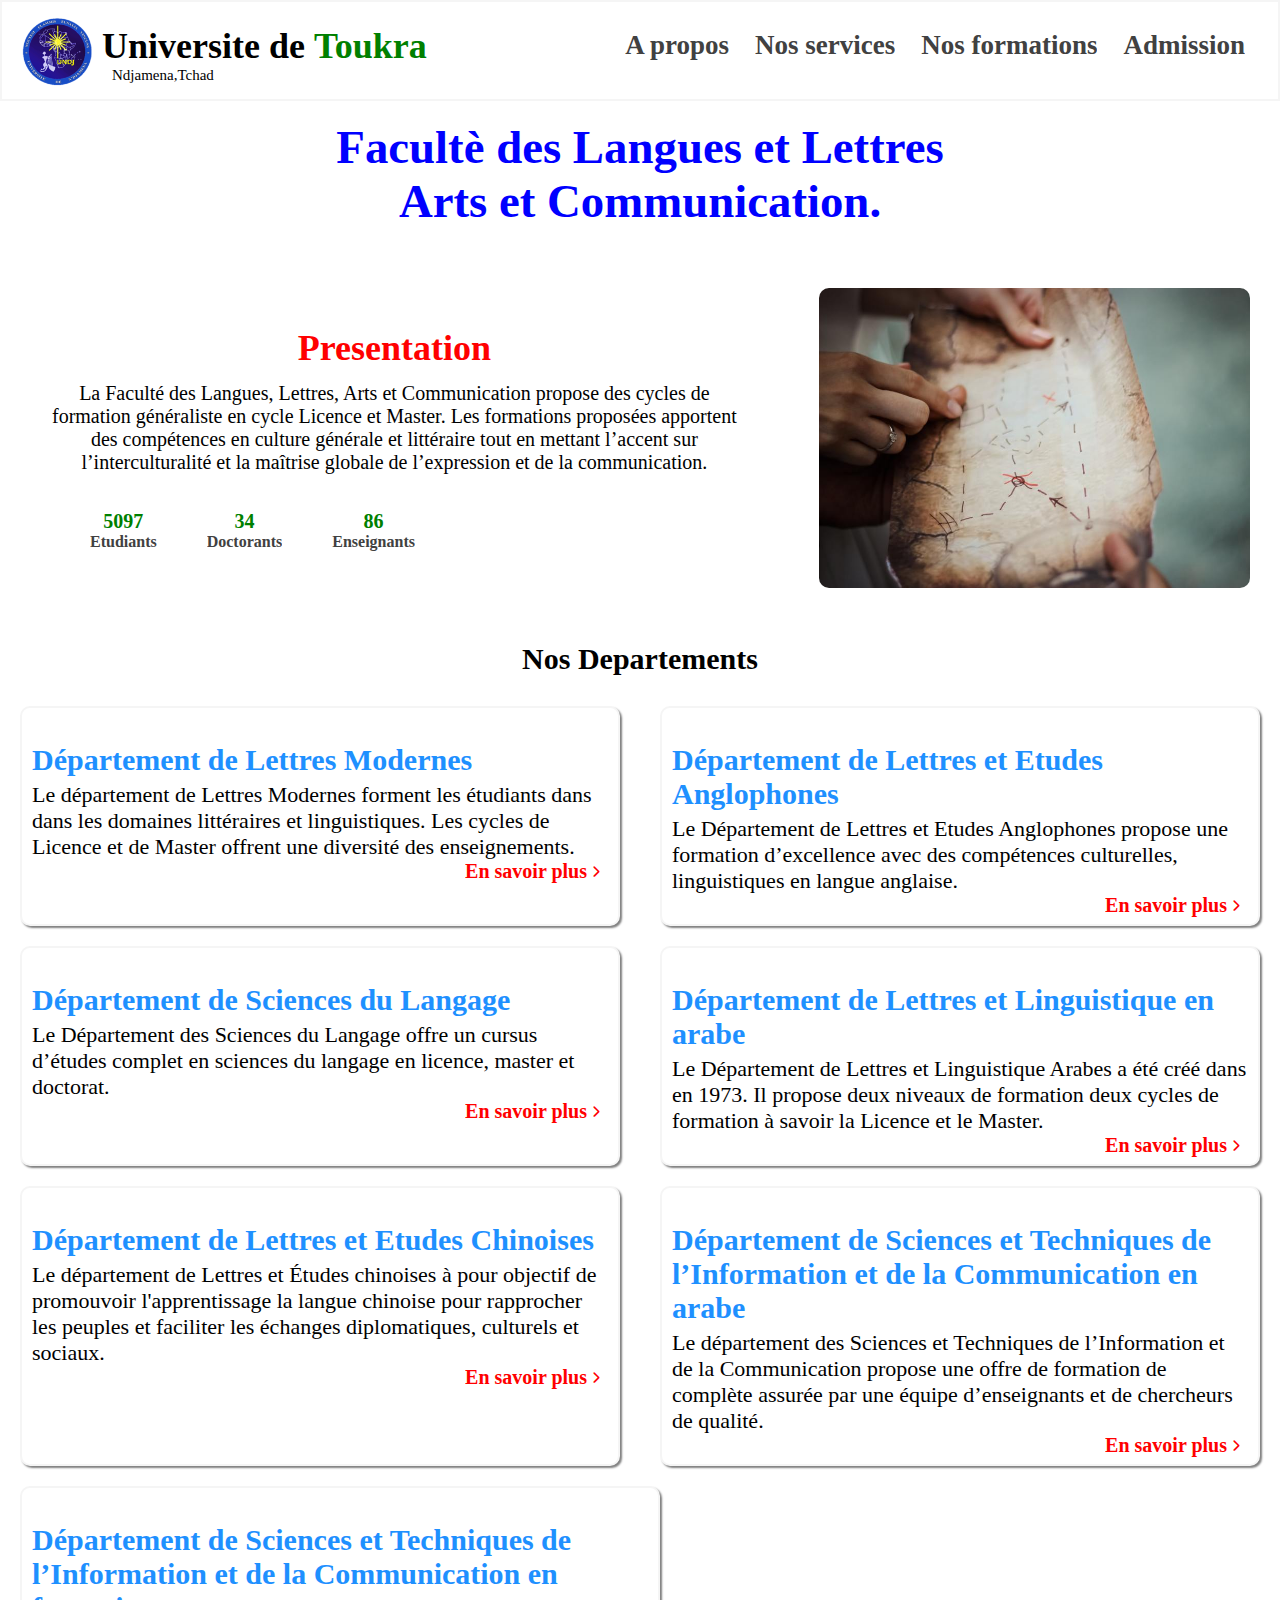
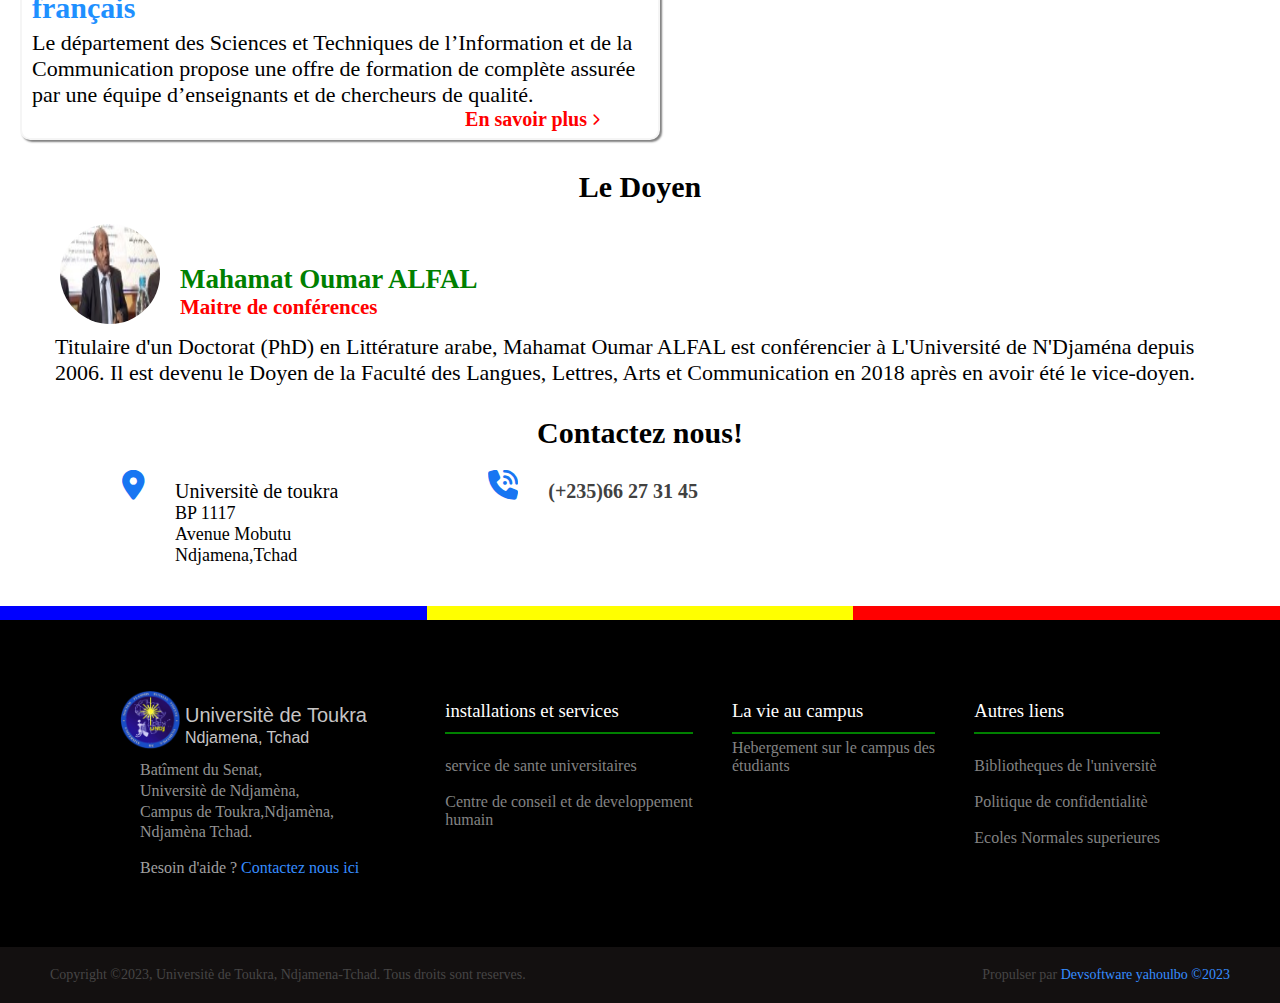
<file: communication.html>
<!DOCTYPE html>
<html lang="en">
<head>
    <meta charset="UTF-8">
    <meta name="viewport" content="width=device-width, initial-scale=1.0">
    <title>UniversiteToukra|Formation|Faculte juridique et Politique</title>
    <link rel="shortcut icon" href="img/etienne.png" type="image/x-icon">
    <link rel="stylesheet" href="fontawesome-free-6.4.0-web/fontawesome-free-6.4.0-web/css/all.min.css">
    <link rel="stylesheet" href="css/communication.css">
</head>
<body>
    <nav class="container">
        <div class="links">
<img src="img/etienne.png" alt="">
<h2>Universite de <strong>Toukra</strong> <br>
<span>Ndjamena,Tchad</span></h2>
       
</div>
          <div class="contenu">
            <ul>
                <li><a href="propos.html">A propos <i id="defer" class="fa fa-chevron-right" ></i></a></li>
                <li><a href="services.html">Nos services<i id="defer" class="fa fa-chevron-right" ></i></a></li>
                <li><a href="nos.html">Nos formations <i id="defer" class="fa fa-chevron-right" ></i></a></li>
                <li><a href="Admission.html">Admission <i id="defer" class="fa fa-chevron-right" ></i></a></li>
            </ul>
        </div>
        <button class="hamburger" type="button" aria-label="Toggle navigation"
            aria-expanded="false">
      
            <span></span>
       
            <span></span>
       
            <span></span>
         
          </button> 
    </nav>

    <div class="body">
        <h3>Facultè des Langues et Lettres <br>
            Arts et Communication.</h3>
    </div>

    <div class="jtp">
        <div class="contai">
       <h3>Presentation</h3>
       <p>
        La Faculté des Langues, Lettres, Arts et Communication
         propose des cycles de formation généraliste en cycle
          Licence et Master. Les formations proposées apportent
           des compétences en culture générale et littéraire tout
            en mettant l’accent sur l’interculturalité et la 
            maîtrise globale de l’expression et de la communication.
       </p>
       <div class="para">
       <P>5097 <span>Etudiants</span></P>
       <p>34<span>Doctorants</span></p>
       <p>86<span>Enseignants</span></p></div>
    </div>
    <div class="org">
        <img src="img/mahamat 2.jpg" alt="">
    </div></div>
    <h2 class="maria">Nos Departements</h2>
    <div class="dans">
        <div class="dedans">
            <h3>
                Département de Lettres Modernes
            </h3>
            <p>Le département de Lettres Modernes forment
                 les étudiants dans dans les domaines littéraires
                  et linguistiques. Les cycles de Licence et de
                   Master offrent une diversité des enseignements.
            </p>
            <span class="ssty">En savoir plus <i  class="fa fa-chevron-right" ></i></span>
        </div>
        <div class="dedans">
            <h3>Département de Lettres et Etudes Anglophones</h3>
            <p>Le Département de Lettres et Etudes Anglophones
              propose une formation d’excellence avec des compétences
               culturelles, linguistiques en langue anglaise.
            </p>
            <span>En savoir plus <i  class="fa fa-chevron-right" ></i></span>
        </div>
    </div>
    <div class="dans">
        <div class="dedans">
            <h3>Département de Sciences du Langage</h3>

            <p>Le Département des Sciences
                 du Langage offre un cursus d’études
                  complet en sciences du langage en
                   licence, master et doctorat.
            </p>
            <span  class="ssty">En savoir plus <i  class="fa fa-chevron-right" ></i></span>
        </div>
        <div class="dedans">
            <h3>Département de Lettres et Linguistique en arabe</h3>
            <p>Le Département de Lettres et Linguistique
                 Arabes a été créé dans en 1973. Il propose
                  deux niveaux de formation deux cycles de
                   formation à savoir la Licence et le Master.
            </p>
            <span>En savoir plus <i  class="fa fa-chevron-right" ></i></span>
        </div>
    </div>
    <div class="dans">
        <div class="dedans">
            <h3>Département de Lettres et Etudes Chinoises </h3>
            <p>Le département de Lettres et Études
                 chinoises à pour objectif de promouvoir
                  l'apprentissage la langue chinoise pour
                   rapprocher les peuples et faciliter les
                    échanges diplomatiques, culturels et sociaux.
            </p>
            <span  class="ssty">En savoir plus <i  class="fa fa-chevron-right" ></i></span>
        </div>
        <div class="dedans">
            <h3>Département de Sciences et Techniques de l’Information et de la Communication en arabe</h3>
            <p>Le département des Sciences et Techniques
                 de l’Information et de la Communication
                  propose une offre de formation de complète
                   assurée par une équipe d’enseignants
                    et de chercheurs de qualité.
            </p>
            <span>En savoir plus <i  class="fa fa-chevron-right" ></i></span>
        </div>
    </div>
    
    <div class="dans">
        <div class="dedans">
            <h3>Département de Sciences et Techniques de l’Information et de la Communication en français</h3>
            <p>
                Le département des Sciences et Techniques de l’Information
                 et de la Communication propose une offre de formation de
                  complète assurée par une équipe d’enseignants et de chercheurs de qualité.
            </p>
            <span  class="ssty">En savoir plus <i  class="fa fa-chevron-right" ></i></span>
        </div></div>

        <h3 class="mari">Le Doyen</h3>
        <div class="vincent">
<div class="doyen">
    <img src="img/mahamat.jpg" alt="">
    <h4>Mahamat Oumar ALFAL<span> Maitre de conférences</span></h4>
</div>
<p>Titulaire d'un Doctorat (PhD) en Littérature arabe, 
    Mahamat Oumar ALFAL est conférencier à L'Université
     de N'Djaména depuis 2006. Il est devenu le Doyen 
     de la Faculté des Langues, Lettres, Arts et
      Communication en 2018 après en avoir été le vice-doyen.
</p>
</div>
<h3 class="mari">Contactez nous!</h3>
<div class="contacter">
    <i class="fa-solid fa-location-dot"></i> <span>Universitè de toukra <strong>
BP 1117 <br>
Avenue Mobutu <br>
Ndjamena,Tchad</strong></span><br>
<i class="fa-sharp fa-solid fa-phone-volume"></i><span><a href="tel:66 27 31 45">(+235)66 27 31 45</a></span>
</div>


<div class="hour">
    <hr class="w1">
    <hr class="w2">
    <hr class="w3">
 </div>

 <div class="jesus">
  <div class="update">
    <div class="fils">
      <img src="img/etienne.png" alt="">
      <span><strong>Universitè de Toukra</strong> <br>
         Ndjamena, Tchad</span></div>
         <span>
          Batîment du Senat, <br>
          Universitè de Ndjamèna, <br>
          Campus de Toukra,Ndjamèna, <br>
          Ndjamèna Tchad.
        </span><br>
        <br>
        <p>Besoin d'aide ? <a href="aide.html">Contactez nous ici</a></p>
    </div>
    <br>
    <!-- <div class="pere">
       <h3>Le Recteur</h3>
       <hr> -->
     
    <!-- </div> -->
    <br>
    <div class="instal">
      <h3>installations et services</h3>
      <hr>
      <br>
      <span><a href="">service de sante universitaires </a>
      </span>
      <br><br>
      <span><a href="">
    Centre de conseil et de developpement <br>
  humain</a></span></div>
<div class="instal">
<h3>La vie au campus</h3>
<hr>
<span><a href="">Hebergement sur le campus des <br>
étudiants</a></span></div>
<div class="instal">
<h3>Autres liens</h3>
<hr><br>
<span><a href="">Bibliotheques de l'universitè</a></span><br>
<br>
<span><a href="">Politique de confidentialitè</a></span><br><br>
<span><a href="">Ecoles Normales superieures</a></span></div>
    </div>
    
   </div><div class="der">
    <span>Copyright &copy;2023, Universitè de Toukra, Ndjamena-Tchad. Tous droits sont reserves.</span>
    
    <span class="pop">  Propulser par <a href="notre.html">Devsoftware yahoulbo &copy;2023</a></span>
  </div>
        
   
    <script src="java/communication.js"></script>
</body>
</html>
</file>
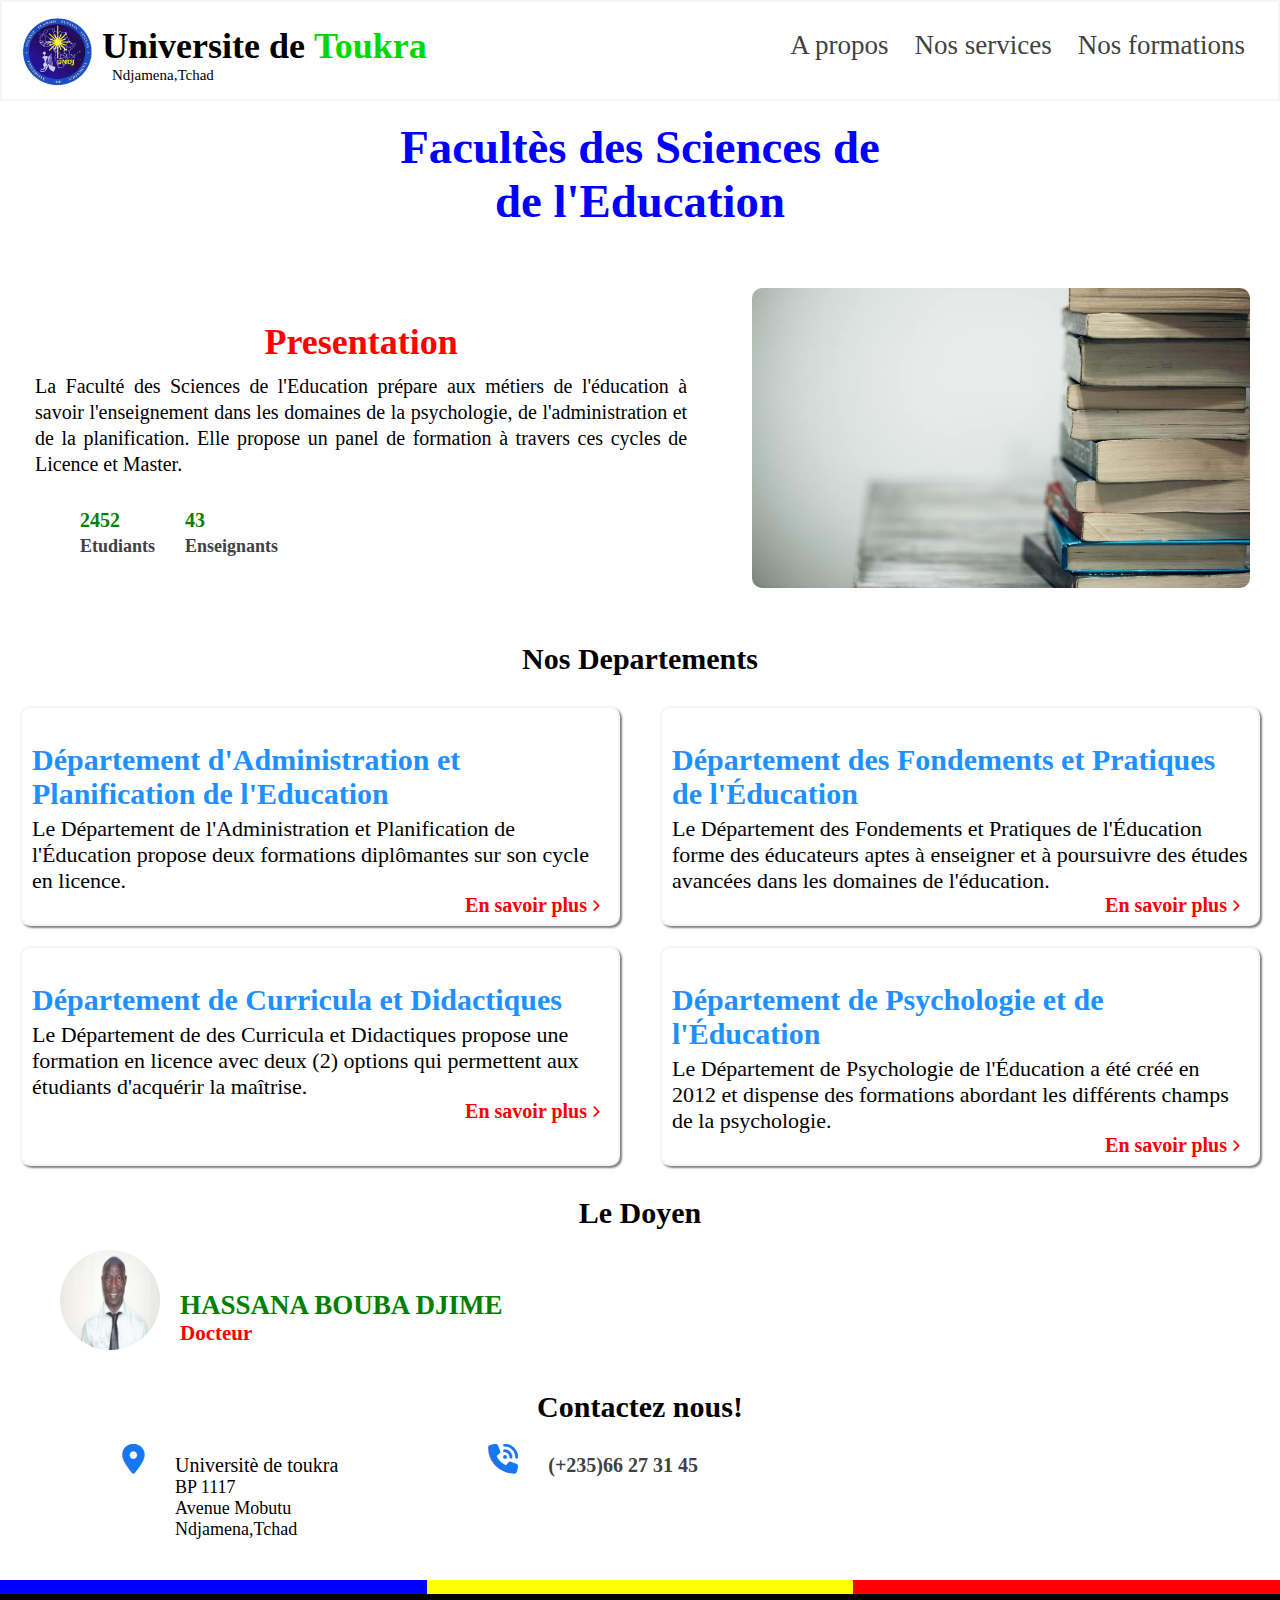
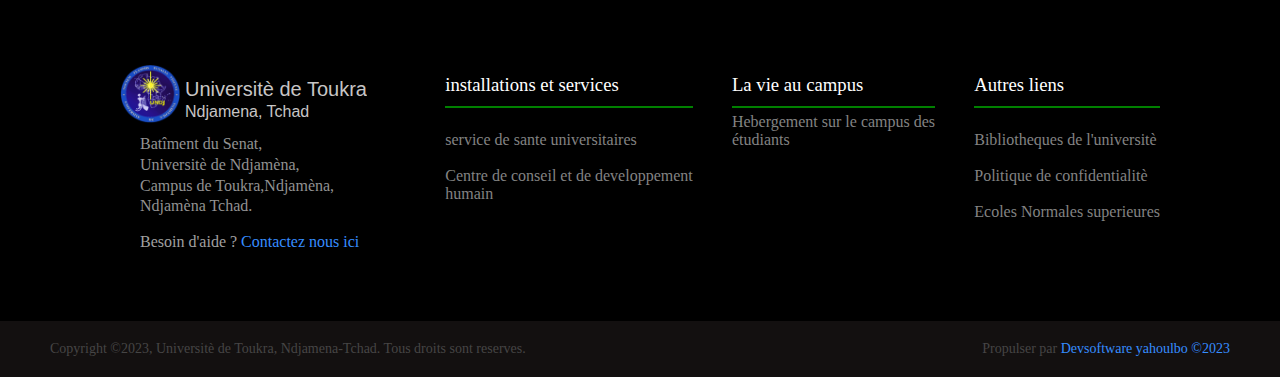
<file: education.html>
<!DOCTYPE html>
<html lang="en">
<head>
    <meta charset="UTF-8">
    <meta name="viewport" content="width=device-width, initial-scale=1.0">
    <title>Accueil | Universite de Toukra | Faculte de education</title>
    <link rel="shortcut icon" href="img/etienne.png" type="image/x-icon">
    <link rel="stylesheet" href="fontawesome-free-6.4.0-web/fontawesome-free-6.4.0-web/css/all.min.css">
    <link rel="stylesheet" href="css/education.css">
</head>
<body>
    <nav class="container">
        <div class="links">
<img src="img/etienne.png" alt="">
<h2>Universite de <strong>Toukra</strong> <br>
<span>Ndjamena,Tchad</span></h2>
       
</div>
          <div class="contenu">


            <ul>
                <li><a href="propos.html">A propos<i id="defer" class="fa fa-chevron-right" ></i></a></li>
                <li><a href="services.html">Nos services<i id="defer" class="fa fa-chevron-right" ></i></a></li>
                <li><a href="formation.html">Nos formations<i id="defer" class="fa fa-chevron-right" ></i></a></li>
            </ul>
        </div>
          
       <button class="hamburger" type="button" aria-label="Toggle navigation"
            aria-expanded="false">
      
            <span></span>
            <span></span>
       
            <span></span>
         
          </button> 
    </nav>

    <div class="body">
        <h3>Facultès des Sciences de <br> de
            l'Education</h3>
    </div>

    <div class="jtp">
        <div class="contai">
       <h3>Presentation</h3>
       <p>La Faculté des Sciences de l'Education 
        prépare aux métiers de l'éducation à savoir
         l'enseignement dans les domaines de la psychologie,
          de l'administration et de la planification. Elle
           propose un panel de formation à travers ces
            cycles de Licence et Master.

       </p>
       <div class="para">
       <P>2452<span>Etudiants</span></P>
       <p>43<span>Enseignants</span></p></div>
    </div>
    <div class="org">
        <img src="img/bouba2.jpg" alt="">
    </div></div>
    <h2 class="maria">Nos Departements</h2>
    <div class="dans">
        <div class="dedans">
            <h3>
                Département d'Administration et Planification de l'Education
            </h3>
            <p>Le Département de l'Administration et Planification 
                de l'Éducation propose deux formations diplômantes 
                sur son cycle en licence.
            </p>
            <span class="ssty">En savoir plus <i  class="fa fa-chevron-right" ></i></span>
        </div>
        <div class="dedans">
            <h3>Département des Fondements et Pratiques de l'Éducation</h3>
            <p>Le Département des Fondements et Pratiques
                 de l'Éducation forme des éducateurs aptes
                  à enseigner et à poursuivre des études
                   avancées dans les domaines de l'éducation.
            </p>
            <span>En savoir plus <i  class="fa fa-chevron-right" ></i></span>
        </div>
    </div>
    <div class="dans">
        <div class="dedans">
            <h3>Département de Curricula et Didactiques</h3>
            <p>Le Département de des Curricula et
                 Didactiques propose une formation en licence
                  avec deux (2) options qui permettent
                   aux étudiants d'acquérir la maîtrise.
            </p>
            <span  class="ssty">En savoir plus <i  class="fa fa-chevron-right" ></i></span>
        </div>
        <div class="dedans">
            <h3>Département de Psychologie et de l'Éducation</h3>
            <p>Le Département de Psychologie de l'Éducation
                 a été créé en 2012 et dispense des formations
                  abordant les différents champs de la psychologie.
            </p>
            <span>En savoir plus <i  class="fa fa-chevron-right" ></i></span>
        </div>
    </div>
        <h3 class="mari">Le Doyen</h3>
        <div class="vincent">
<div class="doyen">
    <img src="img/vincent paul.png" alt="">
    <h4>HASSANA BOUBA DJIME
        <span>Docteur</span></h4>
</div>
<p>
</p>
</div>
<h3 class="mari">Contactez nous!</h3>
<div class="contacter">
    <i class="fa-solid fa-location-dot"></i> <span>Universitè de toukra <strong>
BP 1117 <br>
Avenue Mobutu <br>
Ndjamena,Tchad</strong></span><br>
<i class="fa-sharp fa-solid fa-phone-volume"></i><span><a href="tel:66 27 31 45">(+235)66 27 31 45</a></span>
</div>



<div class="hour">
    <hr class="w1">
    <hr class="w2">
    <hr class="w3">
 </div>

 <div class="jesus">
  <div class="update">
    <div class="fils">
      <img src="img/etienne.png" alt="">
      <span><strong>Universitè de Toukra</strong> <br>
         Ndjamena, Tchad</span></div>
         <span>
          Batîment du Senat, <br>
          Universitè de Ndjamèna, <br>
          Campus de Toukra,Ndjamèna, <br>
          Ndjamèna Tchad.
        </span><br>
        <br>
        <p>Besoin d'aide ? <a href="aide.html">Contactez nous ici</a></p>
    </div>
    <br>
    <!-- <div class="pere">
       <h3>Le Recteur</h3>
       <hr> -->
     
    <!-- </div> -->
    <br>
    <div class="instal">
      <h3>installations et services</h3>
      <hr>
      <br>
      <span><a href="">service de sante universitaires </a>
      </span>
      <br><br>
      <span><a href="">
    Centre de conseil et de developpement <br>
  humain</a></span></div>
<div class="instal">
<h3>La vie au campus</h3>
<hr>
<span><a href="">Hebergement sur le campus des <br>
étudiants</a></span></div>
<div class="instal">
<h3>Autres liens</h3>
<hr><br>
<span><a href="">Bibliotheques de l'universitè</a></span><br>
<br>
<span><a href="">Politique de confidentialitè</a></span><br><br>
<span><a href="">Ecoles Normales superieures</a></span></div>
    </div>
    
   </div><div class="der">
    <span>Copyright &copy;2023, Universitè de Toukra, Ndjamena-Tchad. Tous droits sont reserves.</span>
    
    <span class="pop">  Propulser par <a href="notre.html">Devsoftware yahoulbo &copy;2023</a></span>
  </div>
    <script src="java/education.js"></script>
</body>
</html>
</file>
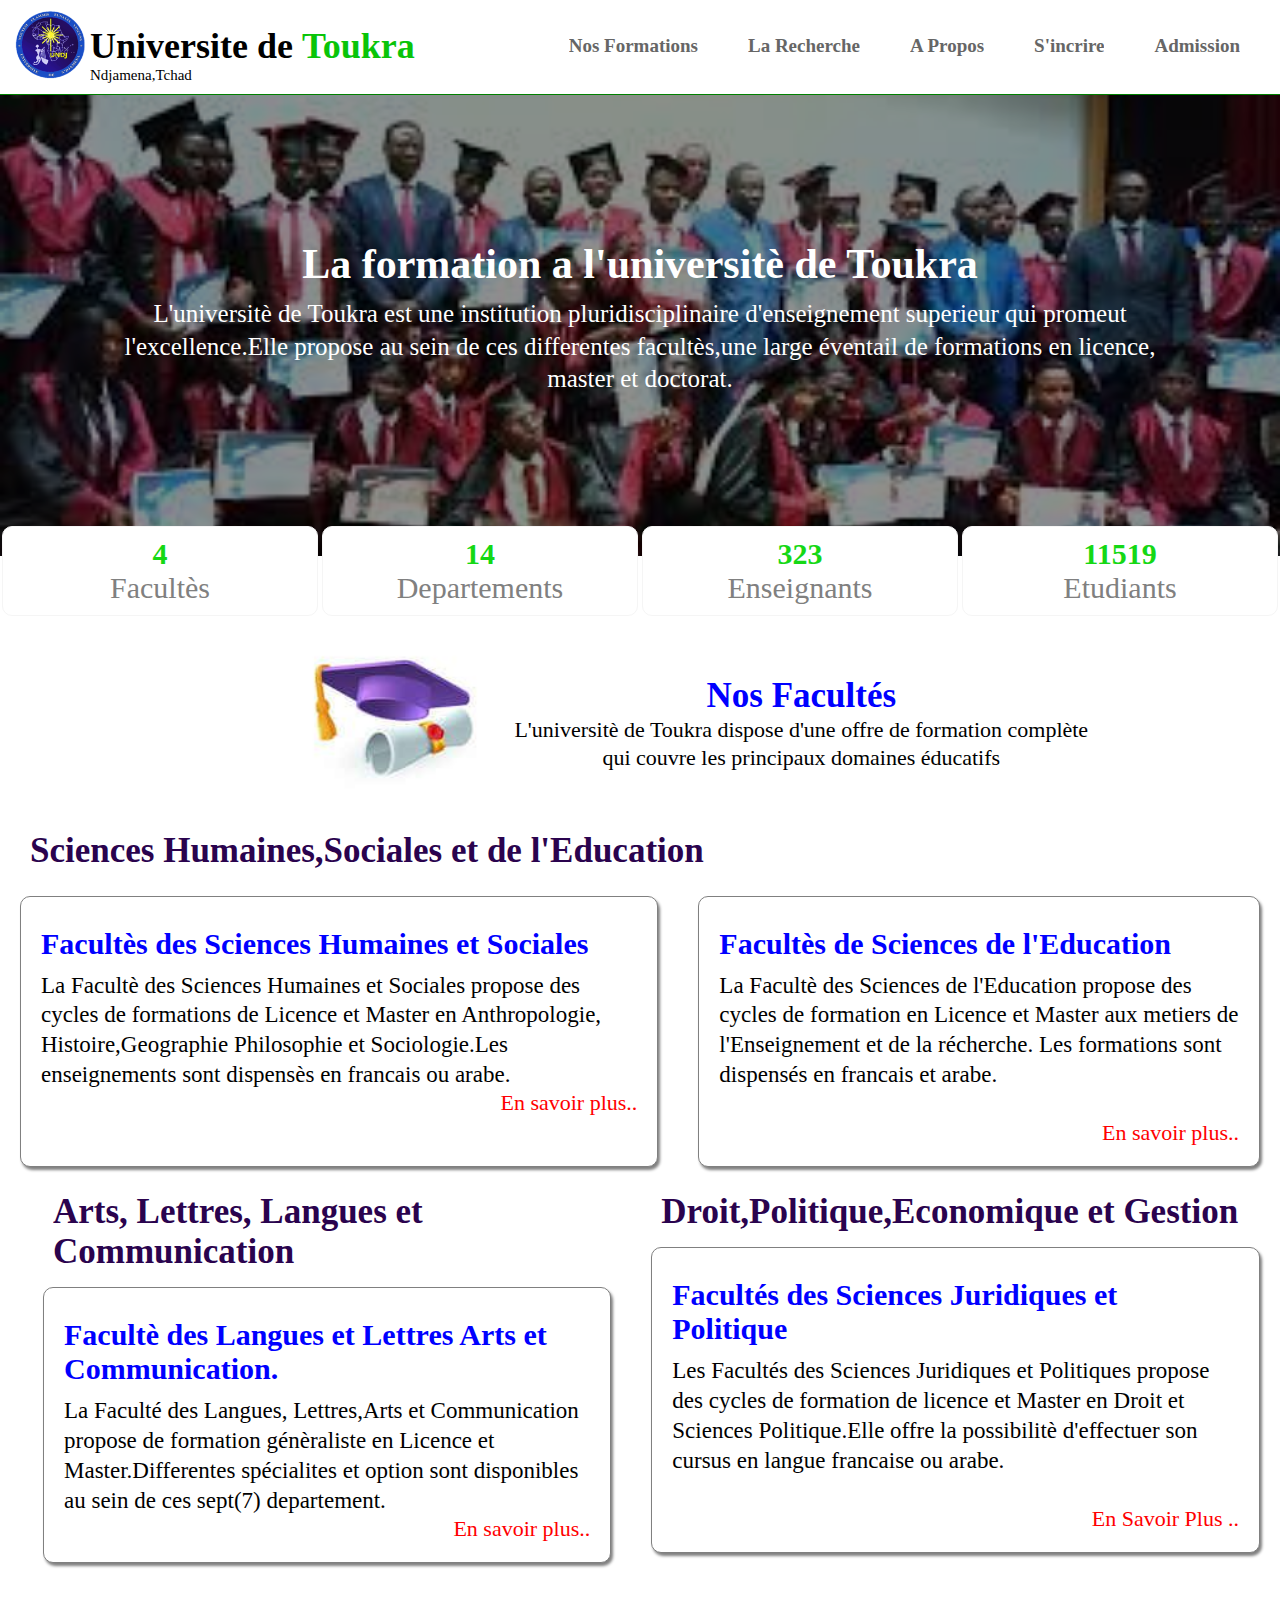
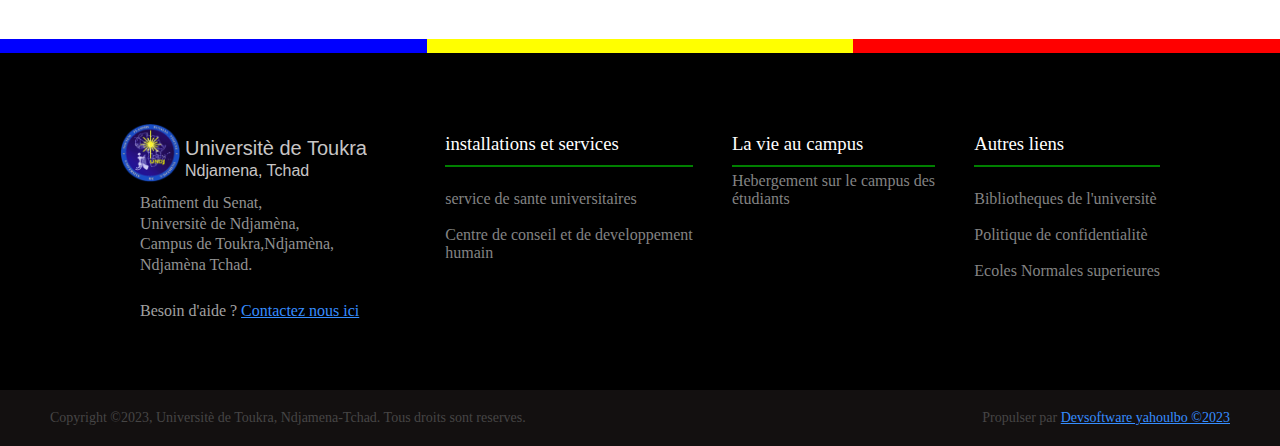
<file: formation.html>
<!DOCTYPE html>
<html lang="en">
<head>
    <meta charset="UTF-8">
    <meta http-equiv="X-UA-Compatible" content="IE=edge">
    <meta name="viewport" content="width=device-width, initial-scale=1.0">
      <title>Universite de Toukra | Formation</title>
      <link rel="shortcut icon" href="img/etienne.png" type="image/x-icon">
    <link rel="stylesheet" href="css/formation.css">
    <link rel="stylesheet" href="fontawesome-free-6.4.0-web/fontawesome-free-6.4.0-web/css/all.min.css">
    
</head>
<body>
  <nav>
    <div class="container">
      <img src="img/etienne.png" alt="">
      <h1>Universite de <strong>Toukra</strong>  <span>Ndjamena,Tchad</span></h1>
    </div>
    <div class="contenu">
      <ul>
        <li><a href="formation.html">Nos Formations <i id="defer" class="fa fa-chevron-right" ></i></a></li>
        
        <li><a href="">La Recherche <i id="defer" class="fa fa-chevron-right" ></i></a></li>
        <li><a href="">A Propos <i id="defer" class="fa fa-chevron-right" ></i></a></li>
        <li><a href="https://kal1be.github.io/Toukra-universite/">S'incrire<i id="defer" class="fa fa-chevron-right" ></i></a></li>
        <li><a href="Admission.html">Admission<i id="defer" class="fa fa-chevron-right" ></i></a></li>
      </ul>
    </div>
    <button class="hamburger">
      <span></span>
      <span></span>
      <span></span>
    </button>
  </nav>
            <div class="delta">
     <div class="felix">
                    <h2>La formation a l'universitè  de
                         Toukra</h2>
<p> L'universitè de Toukra est 
    une institution pluridisciplinaire 
     d'enseignement superieur qui promeut 
      l'excellence.Elle propose au sein de 
       ces differentes facultès,une large 
        éventail de formations en licence, 
         master et doctorat.</p>
            </div></div>

            <div class="gis">
                <span class="box_si">

                    <strong>4</strong><br>
                    
                    Facultès
                </span><br>

                <span class="box_si">
                    
                    <strong>14</strong><br>

                    
                    Departements
                </span><br>

                <span class="box_si"><strong>323</strong><br>
                     Enseignants</span><br>

                <span class="box_si"><strong>11519</strong><br>
                     Etudiants</span>

            </div>
            <div class="abba">
              <img src="img/chapeau.jpg" alt="">
            <br>
            <div class="complete">
          <h2>Nos Facultés</h2>
        <p>L'universitè de Toukra dispose 
        d'une offre de formation complète <br>
      qui couvre les principaux 
    domaines éducatifs </p></div>
      
      </div>
      <div class="auto">
            <h2>Sciences Humaines,Sociales 
            et de l'Education</h2>
            <div class="platef">
           <div class="plate">
              <h3>Facultès des Sciences 
                 Humaines et Sociales</h3>
              <p>La Facultè des Sciences Humaines et 
                 Sociales propose des cycles de 
                formations de Licence et Master en 
              Anthropologie, Histoire,Geographie 
            Philosophie et Sociologie.Les 
          enseignements sont dispensès en 
        francais ou arabe. </p>
        <span><a href="humaine.html">En savoir plus..</a></span></div>
            <div class="autoplay">
              <h3>Facultès de Sciences  de
              l'Education</h3>
              <p>La Facultè des Sciences de l'Education 
              propose des cycles de formation en 
           Licence et Master aux metiers de 
            l'Enseignement et de la récherche. Les formations 
           sont dispensés en francais et arabe. </p>
        <span><a href="education.html">En savoir plus..</a></span>
      </div></div></div>
      <div class="link">
        <div>
            <h2>Arts, Lettres, Langues 
            et Communication</h2>
            <div class="plate">
              <h3>Facultè des Langues et Lettres 
              Arts et Communication.</h3>
              <p>La Faculté des Langues, Lettres,Arts et 
              Communication propose de formation génèraliste 
               en Licence et Master.Differentes spécialites 
              et option sont disponibles au sein de ces 
            sept(7) departement. </p>
            <span><a href="communication.html">En savoir plus..</a></span></div>
          </div><div>
            <h2>Droit,Politique,Economique 
              et Gestion</h2>
                       <div class="autoplay">
                        <h3>Facultés des Sciences 
                          Juridiques et Politique</h3>  
                            <p>Les Facultés des Sciences Juridiques et 
                           Politiques propose des cycles de formation 
                         de licence et Master en Droit et Sciences 
                       Politique.Elle offre la possibilitè 
                     d'effectuer son cursus en langue francaise ou 
                   arabe.</p>
                   <span><a href="juridique.html">En Savoir Plus ..</a></span>
                  </div></div></div>
          
            <br>
            <br>
            <div class="hour">
              <hr class="w1">
              <hr class="w2">
              <hr class="w3">
           </div>
          
           <div class="jesus">
            <div class="update">
              <div class="fils">
                <img src="img/etienne.png" alt="">
                <span><strong>Universitè de Toukra</strong> <br>
                   Ndjamena, Tchad</span></div>
                   <span>
                    Batîment du Senat, <br>
                    Universitè de Ndjamèna, <br>
                    Campus de Toukra,Ndjamèna, <br>
                    Ndjamèna Tchad.
                  </span><br>
                  <br>
                  <p>Besoin d'aide ? <a href="aide.html">Contactez nous ici</a></p>
              </div>
              <br>
              <!-- <div class="pere">
                 <h3>Le Recteur</h3>
                 <hr> -->
               
              <!-- </div> -->
              <br>
              <div class="instal">
                <h3>installations et services</h3>
                <hr>
                <br>
                <span><a href="">service de sante universitaires </a>
                </span>
                <br><br>
                <span><a href="">
              Centre de conseil et de developpement <br>
            humain</a></span></div>
          <div class="instal">
          <h3>La vie au campus</h3>
          <hr>
          <span><a href="">Hebergement sur le campus des <br>
          étudiants</a></span></div>
          <div class="instal">
          <h3>Autres liens</h3>
          <hr><br>
          <span><a href="">Bibliotheques de l'universitè</a></span><br>
          <br>
          <span><a href="">Politique de confidentialitè</a></span><br><br>
          <span><a href="">Ecoles Normales superieures</a></span></div>
              </div>
              
             </div><div class="der">
              <span>Copyright &copy;2023, Universitè de Toukra, Ndjamena-Tchad. Tous droits sont reserves.</span>
              
              <span class="pop">  Propulser par <a href="notre.html">Devsoftware yahoulbo &copy;2023</a></span>
            </div>

    <script src="java/education.js" async></script>
</body>
</html>
</file>
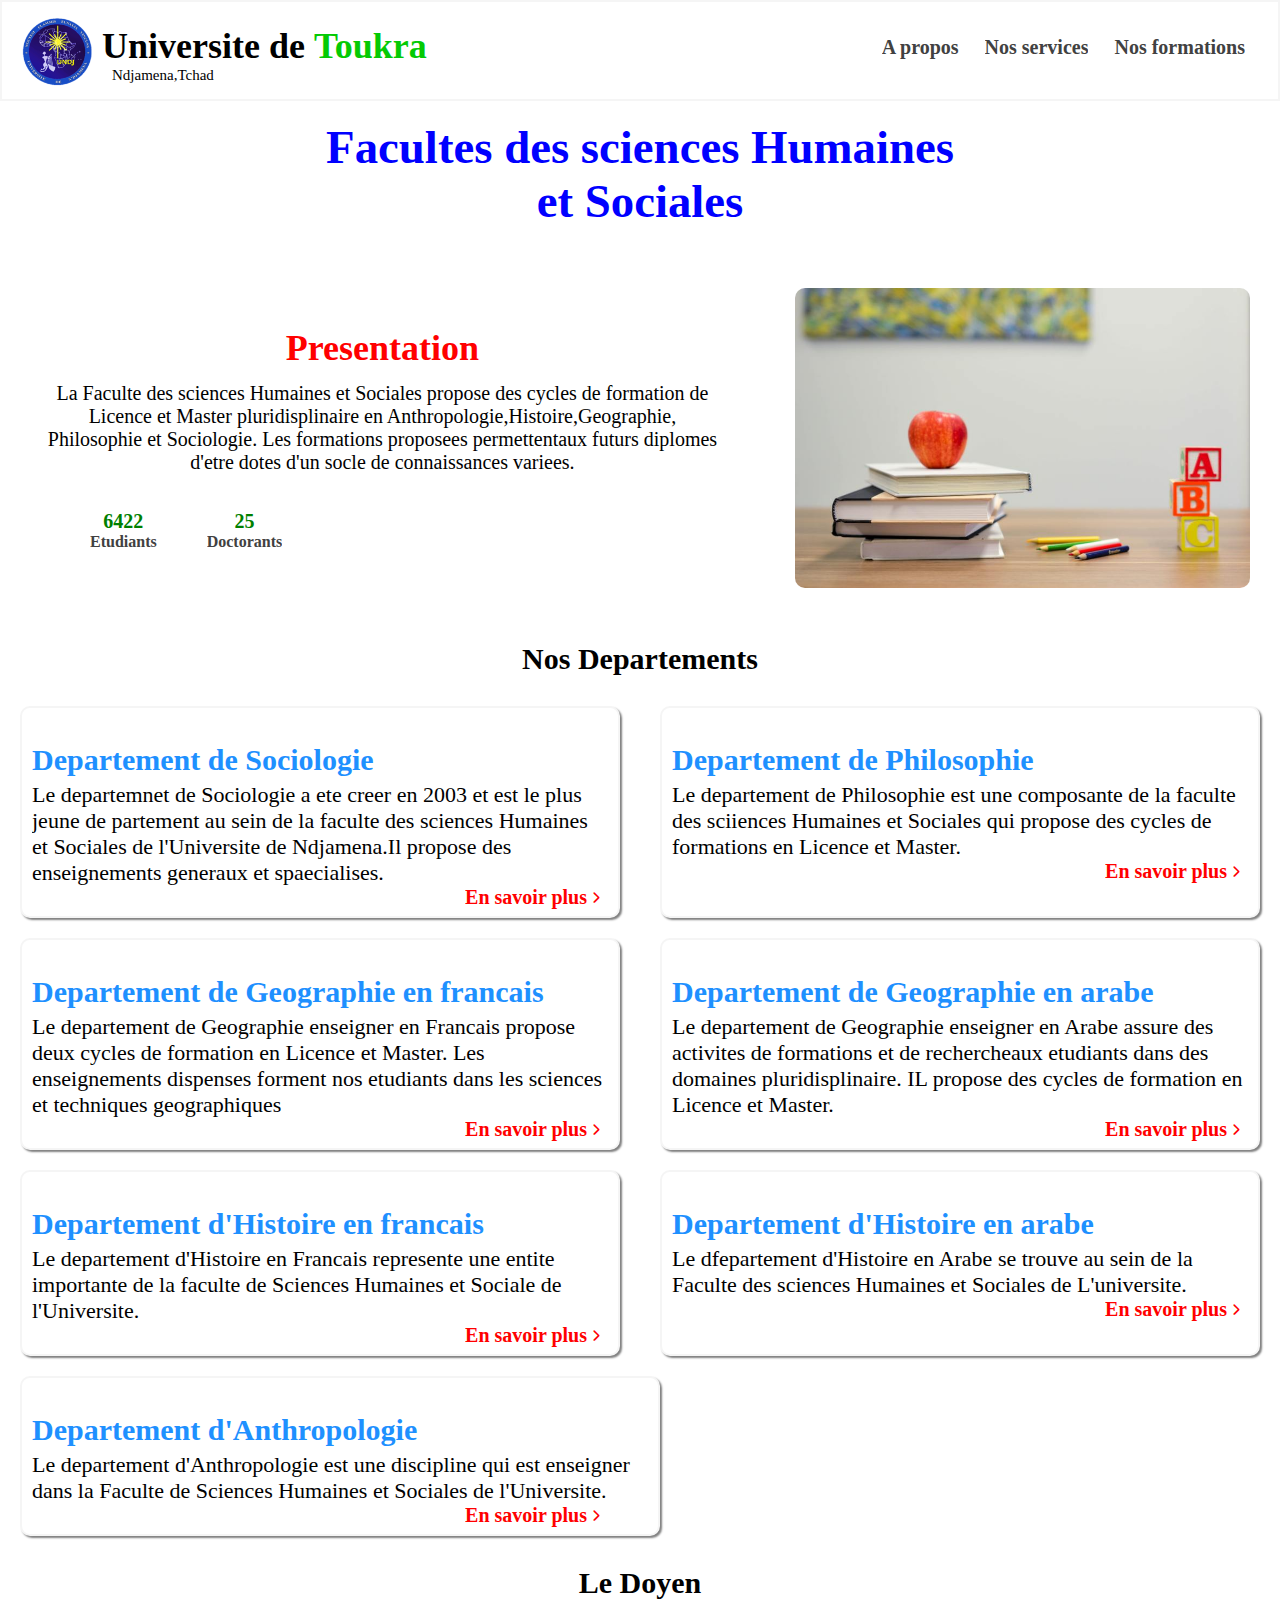
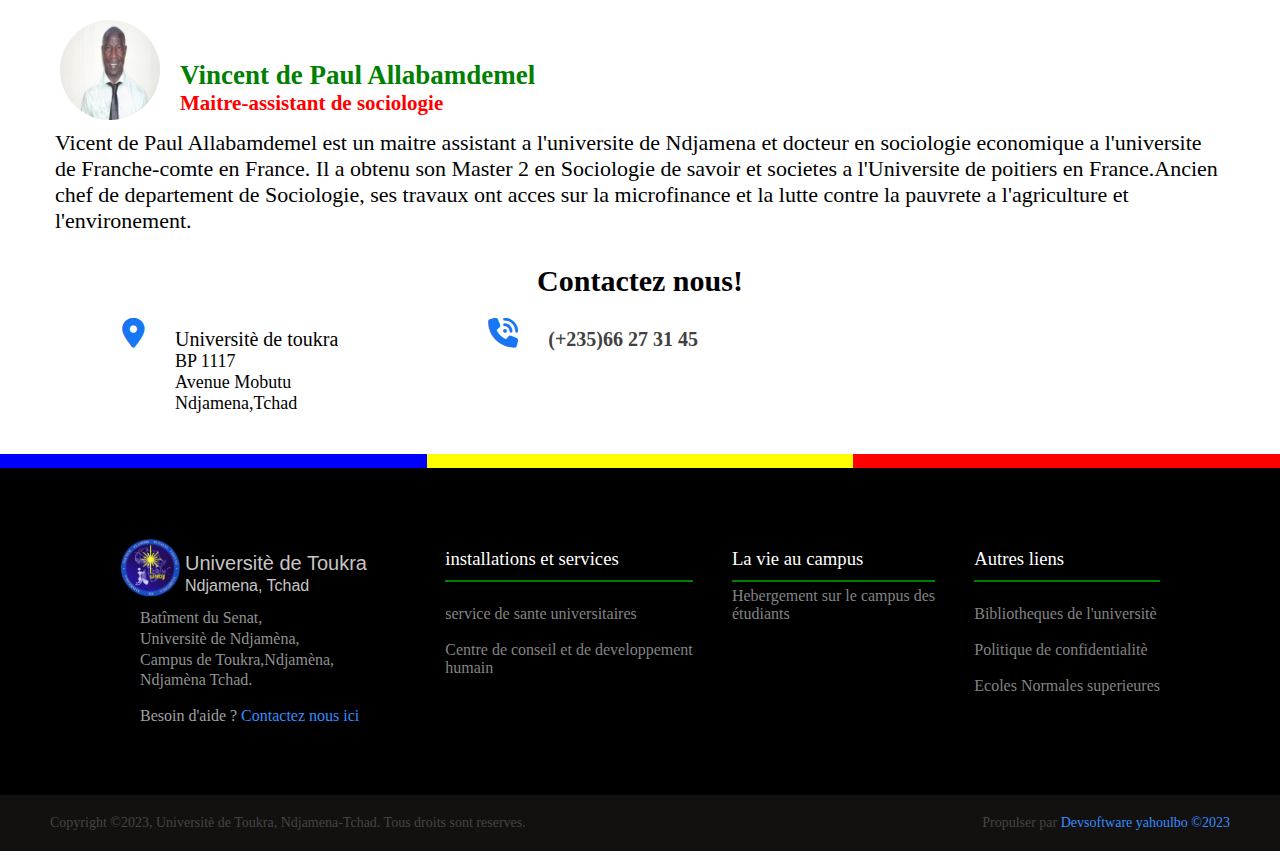
<file: humaine.html>
<!DOCTYPE html>
<html lang="en">
<head>
    <meta charset="UTF-8">
    <meta name="viewport" content="width=device-width, initial-scale=1.0">
    <title>Universite de Toukra | Faculte de sciences Humaines et sociales</title>
    <link rel="shortcut icon" href="img/etienne.png" type="image/x-icon">
    <link rel="stylesheet" href="fontawesome-free-6.4.0-web/fontawesome-free-6.4.0-web/css/all.min.css">
    <link rel="stylesheet" href="css/humaine.css">
</head>
<body>
    <nav class="container">
        <div class="links">
<img src="img/etienne.png" alt="">
<h2>Universite de <strong>Toukra</strong> <br>
<span>Ndjamena,Tchad</span></h2>
       
</div>
          <div class="contenu">


            <ul>
                <li><a href="propos.html">A propos<i id="defer" class="fa fa-chevron-right" ></i></a></li>
                <li><a href="services.html">Nos services<i id="defer" class="fa fa-chevron-right" ></i></a></li>
                <li><a href="formation.html">Nos formations<i id="defer" class="fa fa-chevron-right" ></i></a></li>
            </ul>
        </div>
        <button class="hamburger" type="button" aria-label="Toggle navigation"
            aria-expanded="false">
      
            <span></span>
       
            <span></span>
       
            <span></span>
         
          </button> 
    </nav>

    <div class="body">
        <h3>Facultes des sciences Humaines <br>
             et Sociales</h3>
    </div>
    <div class="jtp">
        <div class="contai">
       <h3>Presentation</h3>
       <p>La Faculte des sciences Humaines et 
         Sociales propose des cycles de formation 
          de Licence et Master pluridisplinaire 
          en Anthropologie,Histoire,Geographie, 
           Philosophie et Sociologie. Les formations 
            proposees permettentaux futurs diplomes d'etre 
            dotes d'un socle de connaissances variees.

       </p>
       <div class="para">
       <P>6422 <span>Etudiants</span></P>
       <p>25 <span>Doctorants</span></p></div>
    </div>
    <div class="org">
        <img src="img/education-1.jpg" alt="">
    </div></div>
    <h2 class="maria">Nos Departements</h2>
    <div class="dans">
        <div class="dedans">
            <h3>
                Departement de Sociologie
            </h3>
            <p>Le departemnet de Sociologie a ete creer en 2003 et est le plus jeune de partement
                au sein de la faculte des sciences Humaines et Sociales de l'Universite
                de Ndjamena.Il propose des enseignements generaux et spaecialises.
            </p>
            <span class="ssty">En savoir plus <i  class="fa fa-chevron-right" ></i></span>
        </div>
        <div class="dedans">
            <h3>Departement de Philosophie</h3>
            <p>Le departement de Philosophie est une composante de la faculte des sciiences Humaines et 
                Sociales qui propose des cycles de formations en Licence et Master.
            </p>
            <span>En savoir plus <i  class="fa fa-chevron-right" ></i></span>
        </div>
    </div>
    <div class="dans">
        <div class="dedans">
            <h3>Departement de Geographie en francais</h3>
            <p>Le departement de Geographie enseigner en Francais propose deux cycles 
                de formation en Licence et Master. Les enseignements dispenses forment
                 nos etudiants dans les sciences et techniques geographiques
            </p>
            <span  class="ssty">En savoir plus <i  class="fa fa-chevron-right" ></i></span>
        </div>
        <div class="dedans">
            <h3>Departement de Geographie en arabe</h3>
            <p>Le departement de Geographie enseigner en Arabe assure des activites de formations 
                et de rechercheaux etudiants dans des domaines pluridisplinaire. IL propose
                 des cycles de formation en Licence et Master.
            </p>
            <span>En savoir plus <i  class="fa fa-chevron-right" ></i></span>
        </div>
    </div>
    <div class="dans">
        <div class="dedans">
            <h3> Departement d'Histoire en francais </h3>
            <p>Le departement d'Histoire en Francais represente une entite importante
                de la faculte de Sciences Humaines et Sociale de l'Universite.
            </p>
            <span  class="ssty">En savoir plus <i  class="fa fa-chevron-right" ></i></span>
        </div>
        <div class="dedans">
            <h3>Departement d'Histoire en arabe</h3>
            <p>Le dfepartement d'Histoire en Arabe se trouve au sein de la Faculte 
                des sciences Humaines et Sociales de L'universite.
            </p>
            <span>En savoir plus <i  class="fa fa-chevron-right" ></i></span>
        </div>
    </div>
    <div class="dans">
        <div class="dedans">
            <h3>Departement d'Anthropologie</h3>
            <p>
                Le departement d'Anthropologie est une discipline qui est enseigner 
                dans la Faculte de Sciences Humaines et Sociales de l'Universite.
            </p>
            <span  class="ssty">En savoir plus <i  class="fa fa-chevron-right" ></i></span>
        </div></div>

        <h3 class="mari">Le Doyen</h3>
        <div class="vincent">
<div class="doyen">
    <img src="img/vincent paul.png" alt="">
    <h4>Vincent de Paul Allabamdemel <span>Maitre-assistant de sociologie</span></h4>
</div>
<p>Vicent de Paul Allabamdemel est un maitre assistant a l'universite de Ndjamena 
    et docteur en sociologie economique a l'universite de Franche-comte en France.
    Il a obtenu son Master 2 en Sociologie  de savoir et societes a l'Universite
    de poitiers en France.Ancien chef de departement de Sociologie, ses travaux 
    ont acces sur la microfinance et la lutte contre la pauvrete a l'agriculture 
    et l'environement.
</p>
</div>
<h3 class="mari">Contactez nous!</h3>
<div class="contacter">
    <i class="fa-solid fa-location-dot"></i> <span>Universitè de toukra <strong>
BP 1117 <br>
Avenue Mobutu <br>
Ndjamena,Tchad</strong></span><br>
<i class="fa-sharp fa-solid fa-phone-volume"></i><span><a href="tel:66 27 31 45">(+235)66 27 31 45</a></span>
</div>


<div class="hour">
    <hr class="w1">
    <hr class="w2">
    <hr class="w3">
 </div>

 <div class="jesus">
  <div class="update">
    <div class="fils">
      <img src="img/etienne.png" alt="">
      <span><strong>Universitè de Toukra</strong> <br>
         Ndjamena, Tchad</span></div>
         <span>
          Batîment du Senat, <br>
          Universitè de Ndjamèna, <br>
          Campus de Toukra,Ndjamèna, <br>
          Ndjamèna Tchad.
        </span><br>
        <br>
        <p>Besoin d'aide ? <a href="aide.html">Contactez nous ici</a></p>
    </div>
    <br>
    <!-- <div class="pere">
       <h3>Le Recteur</h3>
       <hr> -->
     
    <!-- </div> -->
    <br>
    <div class="instal">
      <h3>installations et services</h3>
      <hr>
      <br>
      <span><a href="">service de sante universitaires </a>
      </span>
      <br><br>
      <span><a href="">
    Centre de conseil et de developpement <br>
  humain</a></span></div>
<div class="instal">
<h3>La vie au campus</h3>
<hr>
<span><a href="">Hebergement sur le campus des <br>
étudiants</a></span></div>
<div class="instal">
<h3>Autres liens</h3>
<hr><br>
<span><a href="">Bibliotheques de l'universitè</a></span><br>
<br>
<span><a href="">Politique de confidentialitè</a></span><br><br>
<span><a href="">Ecoles Normales superieures</a></span></div>
    </div>
    
   </div><div class="der">
    <span>Copyright &copy;2023, Universitè de Toukra, Ndjamena-Tchad. Tous droits sont reserves.</span>
    
    <span class="pop">  Propulser par <a href="notre.html">Devsoftware yahoulbo &copy;2023</a></span>
  </div>
       
    
    <script src="java/humaine.js"></script>
</body>
</html>
</file>
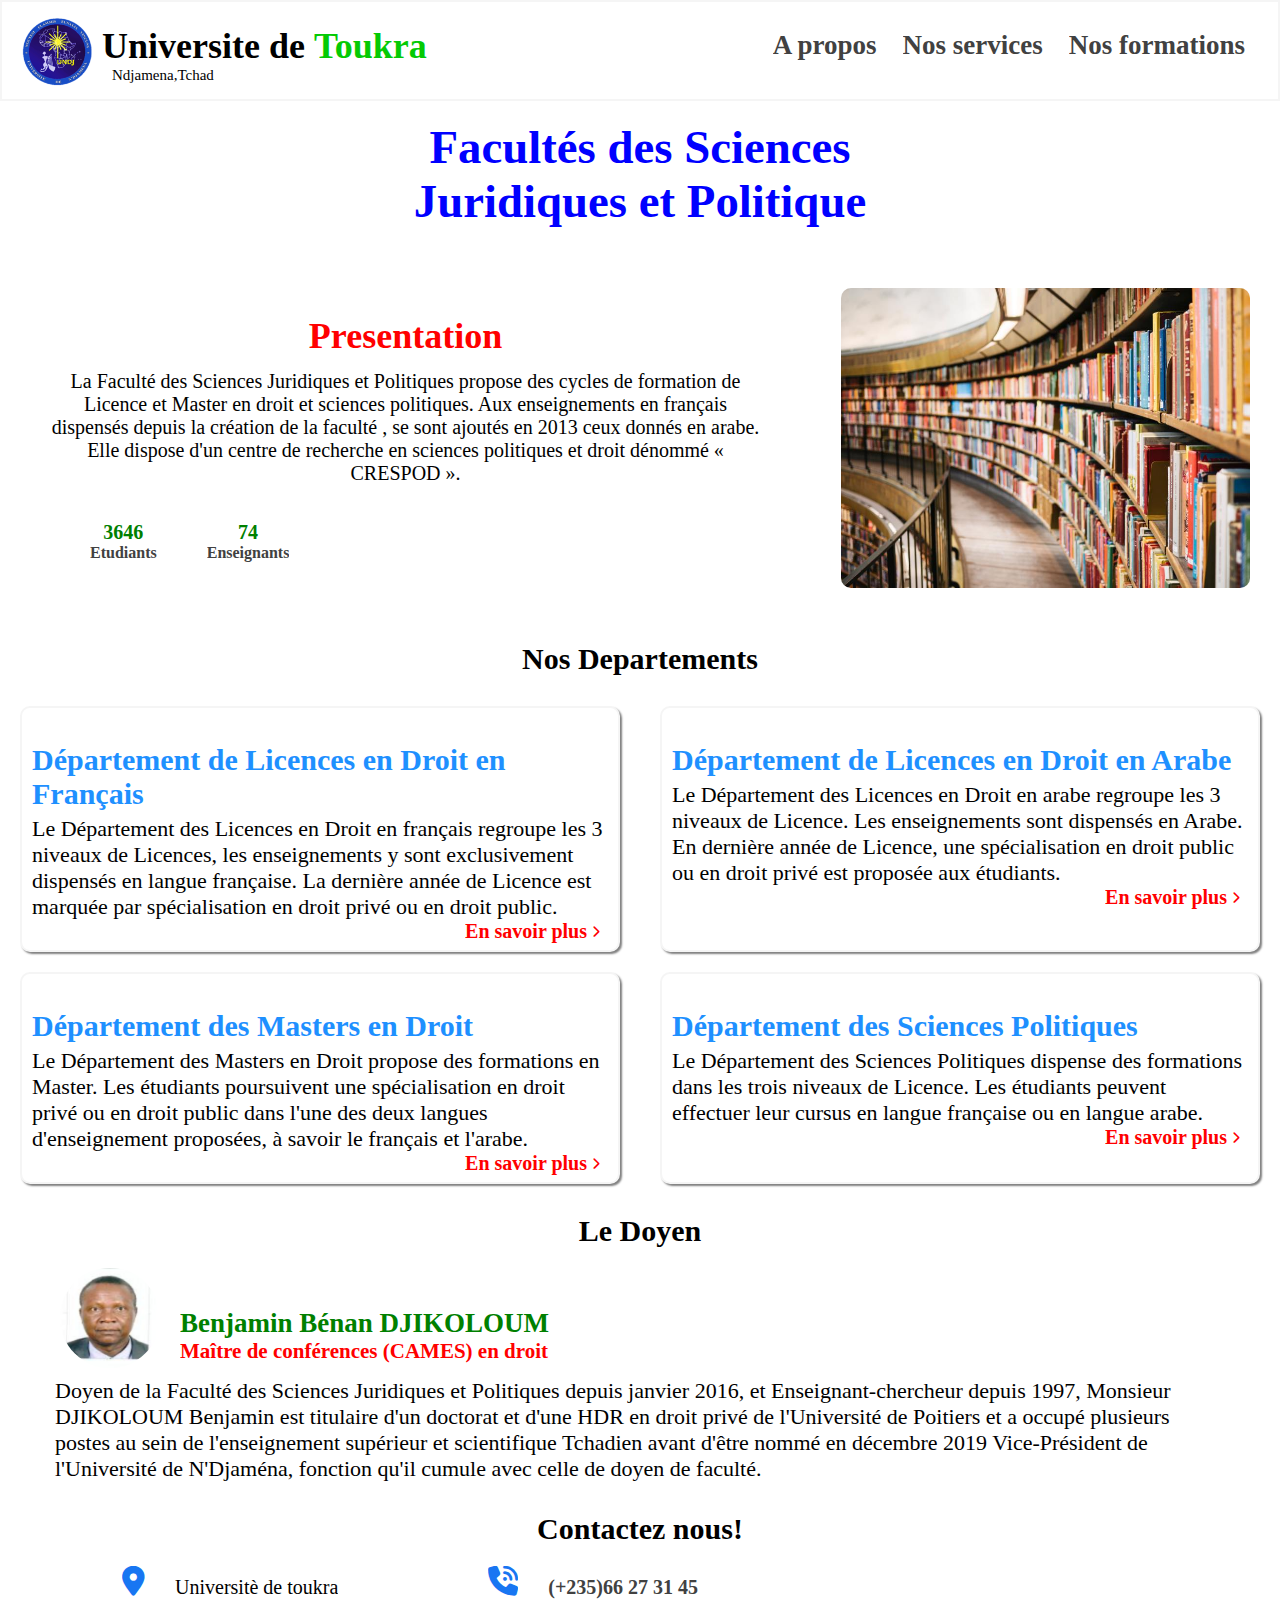
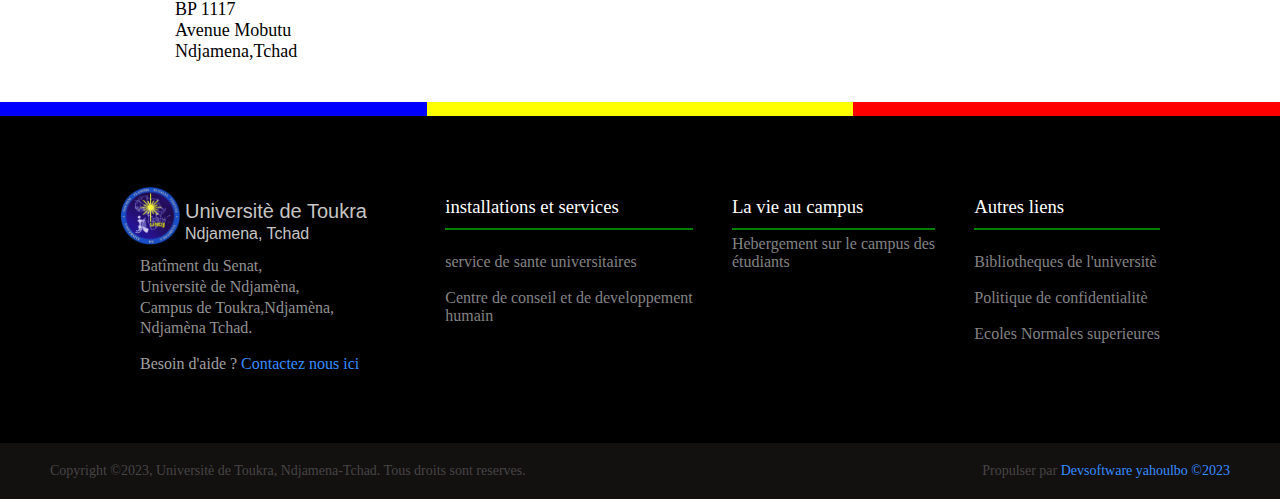
<file: juridique.html>
<!DOCTYPE html>
<html lang="en">
<head>
    <meta charset="UTF-8">
    <meta name="viewport" content="width=device-width, initial-scale=1.0">
    <title>Universite de toukra | Facultes de la politique</title>
    <link rel="shortcut icon" href="img/etienne.png" type="image/x-icon">
    <link rel="stylesheet" href="fontawesome-free-6.4.0-web/fontawesome-free-6.4.0-web/css/all.min.css">
    <link rel="stylesheet" href="css/juridique.css">
</head>
<body>
    <nav class="container">
        <div class="links">
<img src="img/etienne.png" alt="">
<h2>Universite de <strong>Toukra</strong> <br>
<span>Ndjamena,Tchad</span></h2>
       
</div>
          <div class="contenu">


            <ul>
                <li><a href="propos.html">A propos<i id="defer" class="fa fa-chevron-right" ></i></a></li>
                <li><a href="services.html">Nos services<i id="defer" class="fa fa-chevron-right" ></i></a></li>
                <li><a href="formation.html">Nos formations<i id="defer" class="fa fa-chevron-right" ></i></a></li>
            </ul>
        </div>
        <button class="hamburger" type="button" aria-label="Toggle navigation"
            aria-expanded="false">
      
            <span></span>
       
            <span></span>
       
            <span></span>
         
          </button> 
    </nav>

    <div class="body">
        <h3>Facultés des Sciences <br>
            Juridiques et Politique</h3>
    </div>

    <div class="jtp">
        <div class="contai">
       <h3>Presentation</h3>
       <p>La Faculté des Sciences Juridiques et Politiques
         propose des cycles de formation de Licence et Master
          en droit et sciences politiques. Aux enseignements
           en français dispensés depuis la création de la faculté
           , se sont ajoutés en 2013 ceux donnés en arabe. Elle 
           dispose d'un centre de recherche en sciences 
           politiques et droit dénommé « CRESPOD ».

       </p>
       <div class="para">
       <P>3646 <span>Etudiants</span></P>
       <p>74<span>Enseignants</span></p></div>
    </div>
    <div class="org">
        <img src="img/benjamin 2.jpg" alt="">
    </div></div>
    <h2 class="maria">Nos Departements</h2>
    <div class="dans">
        <div class="dedans">
            <h3>
                Département de Licences en Droit en Français
            </h3>
            <p>Le Département des Licences en Droit en français
                 regroupe les 3 niveaux de Licences, les enseignements
                  y sont exclusivement dispensés en langue française.
                   La dernière année de Licence est marquée par
                    spécialisation en droit privé ou en droit public.
            </p>
            <span class="ssty">En savoir plus <i  class="fa fa-chevron-right" ></i></span>
        </div>
        <div class="dedans">
            <h3>Département de Licences en Droit en Arabe</h3>
            <p>Le Département des Licences en Droit en arabe 
                regroupe les 3 niveaux de Licence. Les enseignements
                 sont dispensés en Arabe. En dernière année de Licence,
                  une spécialisation en droit public ou en droit privé
                   est proposée aux étudiants.
            </p>
            <span>En savoir plus <i  class="fa fa-chevron-right" ></i></span>
        </div>
    </div>
    <div class="dans">
        <div class="dedans">
            <h3>Département des Masters en Droit</h3>
            <p>Le Département des Masters en Droit propose des formations
                 en Master. Les étudiants poursuivent une spécialisation
                  en droit privé ou en droit public dans l'une des deux 
                  langues d'enseignement proposées, à savoir le français et l'arabe.
            </p>
            <span  class="ssty">En savoir plus <i  class="fa fa-chevron-right" ></i></span>
        </div>
        <div class="dedans">
            <h3>Département des Sciences Politiques</h3>
            <p>Le Département des Sciences Politiques dispense
                 des formations dans les trois niveaux de Licence. 
                 Les étudiants peuvent effectuer leur cursus en 
                 langue française ou en langue arabe.
            </p>
            <span>En savoir plus <i  class="fa fa-chevron-right" ></i></span>
        </div>
    </div>

        <h3 class="mari">Le Doyen</h3>
        <div class="vincent">
<div class="doyen">
    <img src="img/benjamin.png" alt="">
    <h4>Benjamin Bénan DJIKOLOUM <span>Maître de conférences (CAMES) en droit</span></h4>
</div>
<p>Doyen de la Faculté des Sciences Juridiques et Politiques
     depuis janvier 2016, et Enseignant-chercheur depuis 1997,
      Monsieur DJIKOLOUM Benjamin est titulaire d'un doctorat
       et d'une HDR en droit privé de l'Université de Poitiers
        et a occupé plusieurs postes au sein de l'enseignement
         supérieur et scientifique Tchadien avant d'être nommé
          en décembre 2019 Vice-Président de l'Université de N'Djaména,
           fonction qu'il cumule avec celle de doyen de faculté.
</p>
</div>
<h3 class="mari">Contactez nous!</h3>
<div class="contacter">
    <i class="fa-solid fa-location-dot"></i> <span>Universitè de toukra <strong>
BP 1117 <br>
Avenue Mobutu <br>
Ndjamena,Tchad</strong></span><br>
<i class="fa-sharp fa-solid fa-phone-volume"></i><span><a href="tel:66 27 31 45">(+235)66 27 31 45</a></span>
</div>

<div class="hour">
    <hr class="w1">
    <hr class="w2">
    <hr class="w3">
 </div>

 <div class="jesus">
  <div class="update">
    <div class="fils">
      <img src="img/etienne.png" alt="">
      <span><strong>Universitè de Toukra</strong> <br>
         Ndjamena, Tchad</span></div>
         <span>
          Batîment du Senat, <br>
          Universitè de Ndjamèna, <br>
          Campus de Toukra,Ndjamèna, <br>
          Ndjamèna Tchad.
        </span><br>
        <br>
        <p>Besoin d'aide ? <a href="aide.html">Contactez nous ici</a></p>
    </div>
    <br>
    <!-- <div class="pere">
       <h3>Le Recteur</h3>
       <hr> -->
     
    <!-- </div> -->
    <br>
    <div class="instal">
      <h3>installations et services</h3>
      <hr>
      <br>
      <span><a href="">service de sante universitaires </a>
      </span>
      <br><br>
      <span><a href="">
    Centre de conseil et de developpement <br>
  humain</a></span></div>
<div class="instal">
<h3>La vie au campus</h3>
<hr>
<span><a href="">Hebergement sur le campus des <br>
étudiants</a></span></div>
<div class="instal">
<h3>Autres liens</h3>
<hr><br>
<span><a href="">Bibliotheques de l'universitè</a></span><br>
<br>
<span><a href="">Politique de confidentialitè</a></span><br><br>
<span><a href="">Ecoles Normales superieures</a></span></div>
    </div>
    
   </div><div class="der">
    <span>Copyright &copy;2023, Universitè de Toukra, Ndjamena-Tchad. Tous droits sont reserves.</span>
    
    <span class="pop">  Propulser par <a href="notre.html">Devsoftware yahoulbo &copy;2023</a></span>
  </div>
           
   
   
    <script src="java/juridique.js"></script>
</body>
</html>
</file>
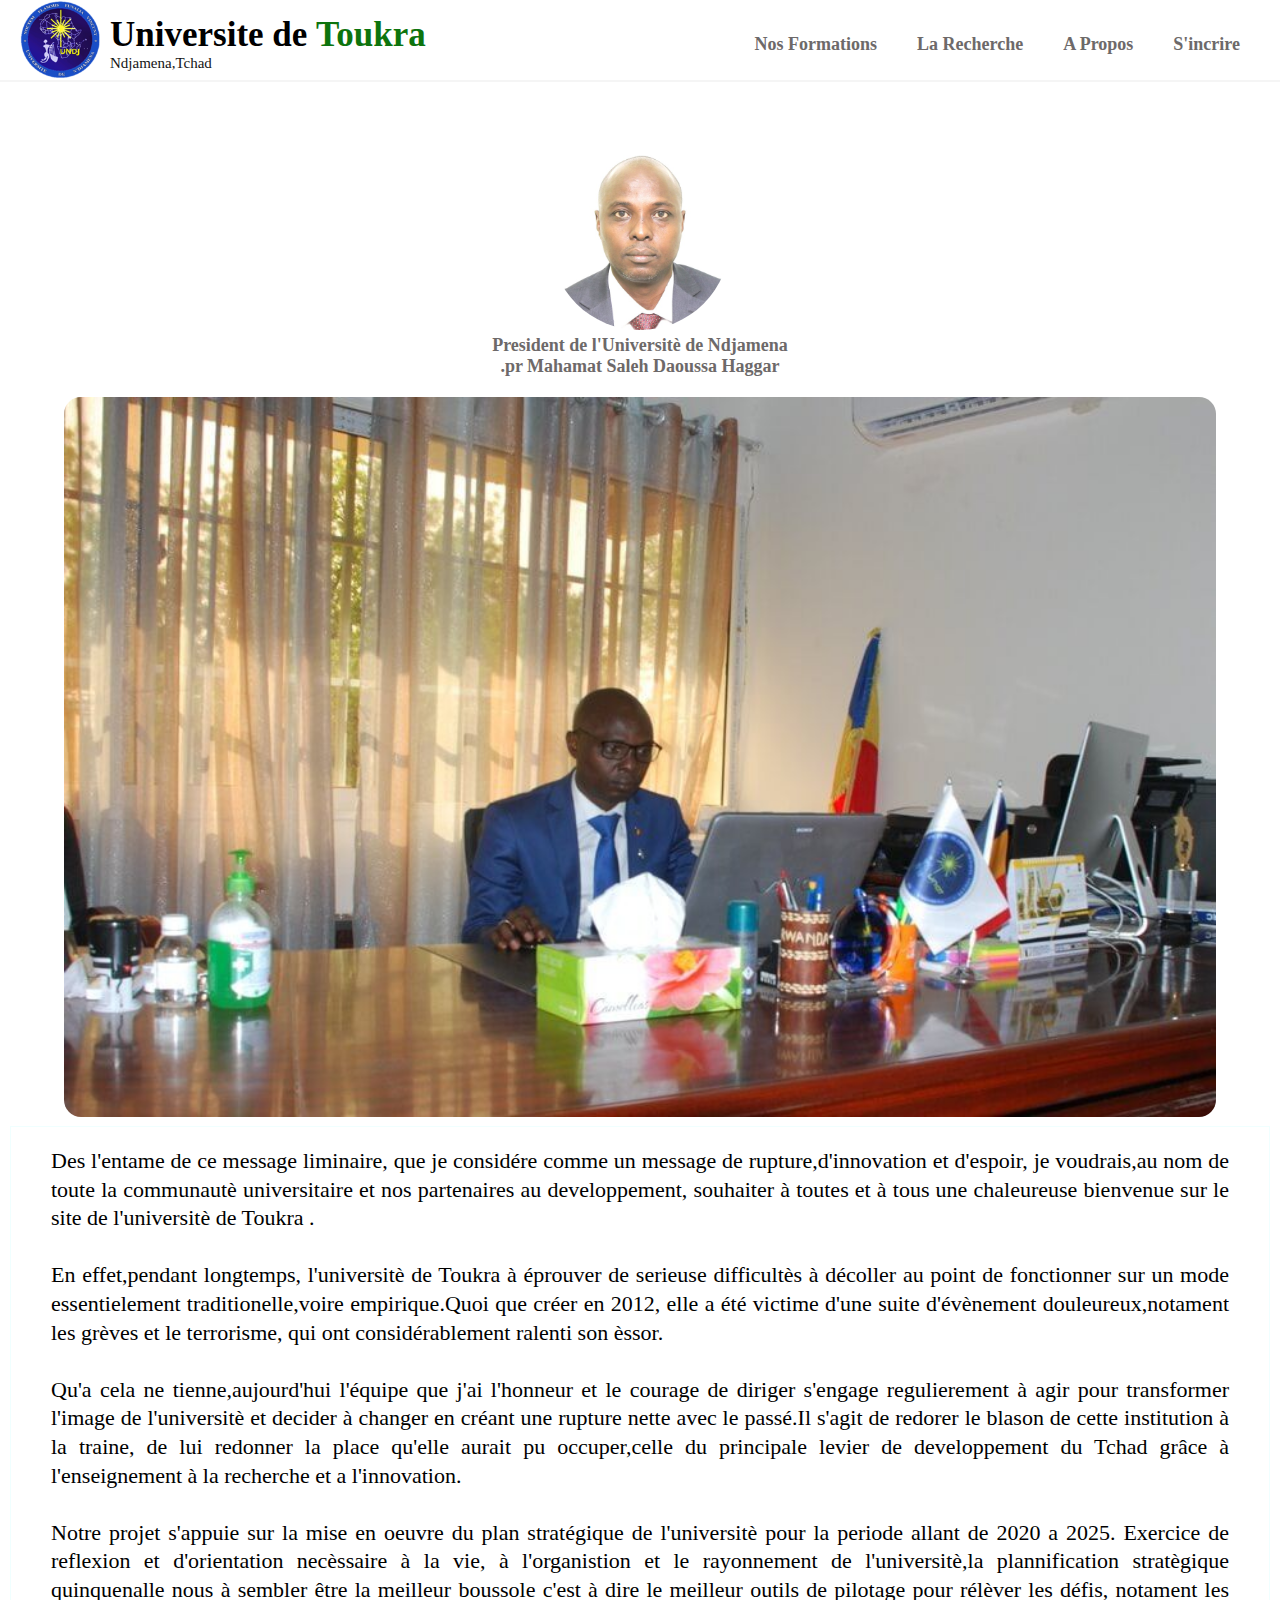
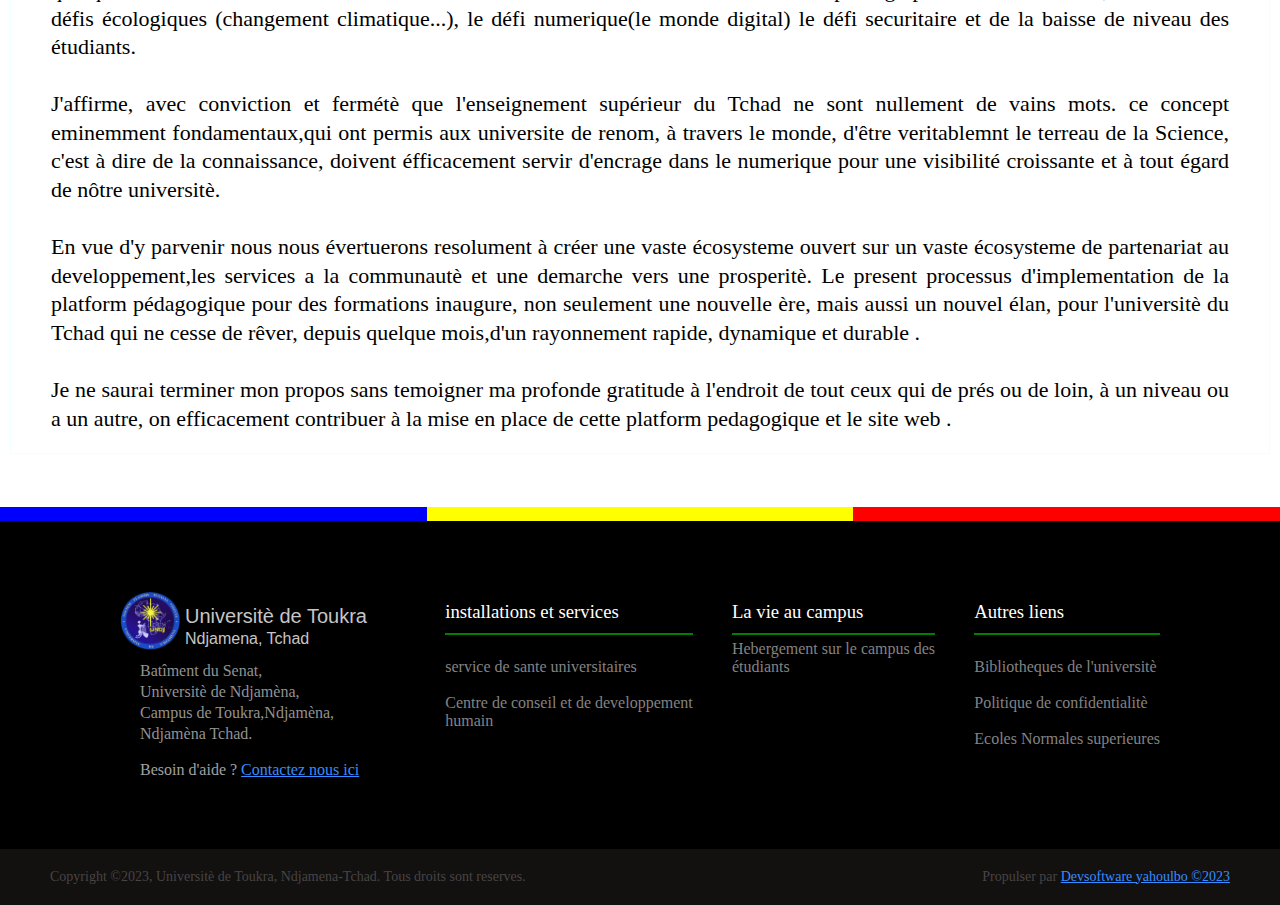
<file: lire.html>
<!DOCTYPE html>
<html lang="fr">
<head>
    <meta charset="UTF-8">
    <meta http-equiv="X-UA-Compatible" content="IE=edge">
    <meta name="viewport" content="width=device-width, initial-scale=1.0">
    <title>UniversiteToukra |https://www.lire.com</title>
    <link rel="shortcut icon" href="img/etienne.png" type="image/x-icon">
    <link rel="stylesheet" href="css/lire.css">
    <link rel="stylesheet" href="fontawesome-free-6.4.0-web/fontawesome-free-6.4.0-web/css/all.min.css">
</head>
<body>
    <nav>
      <div class="container">
        <img src="img/etienne.png" alt="">
        <h1>Universite de <strong>Toukra</strong>  <span>Ndjamena,Tchad</span></h1>
      </div>
      <div class="contenu">
        <ul>
          <li><a href="formation.html">Nos Formations</a></li>
          
          <li><a href="">La Recherche</a></li>
          <li><a href="">A Propos</a></li>
          <li><a href="https://kal1be.github.io/Toukra-universite">S'incrire</a></li>
        </ul>
      </div>
      <button class="hamburger">
        <span></span>
        <span></span>
        <span></span>
      </button>
    </nav>

            <div class="casimir">
                <img src="img/president-e0251678d2571be32fba75c39ef9518c.jpg" alt="president de l'universite">
           <h4>President de l'Universitè de Ndjamena <br>
                .pr Mahamat Saleh Daoussa Haggar
           </h4>
            </div>
            <div class="bian">
                <img src="img/salaud.jpg" alt="">
                <p> Des l'entame de ce message liminaire,
                    que je considére comme un message de 
                    rupture,d'innovation et d'espoir, je 
                    voudrais,au nom de toute la communautè 
                    universitaire et nos partenaires au 
                    developpement, souhaiter à toutes et 
                    à tous une chaleureuse bienvenue sur le 
                    site de l'universitè de Toukra .<br>
                      <br>
                    En effet,pendant longtemps, l'universitè 
                    de Toukra à éprouver de serieuse 
                    difficultès à décoller au point de 
                    fonctionner sur un mode essentielement 
                    traditionelle,voire empirique.Quoi que 
                    créer en 2012, elle a été victime d'une
                    suite d'évènement douleureux,notament
                    les grèves et le terrorisme, qui ont
                    considérablement ralenti son èssor.<br>
                      <br>
                    Qu'a cela ne tienne,aujourd'hui  
                    l'équipe que j'ai l'honneur et le  
                    courage de diriger s'engage   
                    regulierement à agir pour transformer   
                    l'image de l'universitè et decider à changer en créant  
                    une rupture nette avec le passé.Il  
                    s'agit de redorer  le blason de cette  
                    institution à la traine, de lui redonner   
                    la place qu'elle aurait pu occuper,celle  
                    du principale levier de developpement du  
                    Tchad grâce à l'enseignement à la recherche
                    et a l'innovation. <br><br>

                      Notre projet s'appuie sur la mise en 
                      oeuvre du plan stratégique de 
                      l'universitè pour la periode allant
                      de 2020 a 2025. Exercice de reflexion  
                      et d'orientation necèssaire à la vie,   
                      à l'organistion et le rayonnement de 
                      l'universitè,la plannification     
                      stratègique quinquenalle nous à   
                      sembler être la meilleur boussole 
                       c'est à dire le meilleur outils de 
                       pilotage pour rélèver les défis, 
                       notament les défis écologiques  
                       (changement climatique...), le défi   
                       numerique(le monde digital) le défi securitaire et   
                       de la baisse de niveau des étudiants.<br><br>

                       J'affirme, avec conviction et fermétè
                       que l'enseignement supérieur du Tchad 
                       ne sont nullement de vains mots. ce  
                       concept eminemment fondamentaux,qui 
                       ont permis aux universite de renom,   
                       à travers le monde, d'être veritablemnt 
                       le terreau de la Science,  c'est à 
                       dire de la connaissance, doivent  
                       éfficacement servir d'encrage dans 
                       le numerique pour une visibilité 
                       croissante et à tout égard de 
                       nôtre universitè. <br><br>

                       En vue d'y parvenir nous nous 
                       évertuerons resolument à créer  
                       une vaste écosysteme ouvert sur  
                       un vaste écosysteme de partenariat au  
                       developpement,les services a la  
                       communautè et une demarche vers une prosperitè.                   
                       Le present processus d'implementation 
                       de  la platform pédagogique pour  
                       des formations inaugure, non seulement 
                       une nouvelle ère, mais aussi un  
                       nouvel élan, pour l'universitè du  
                       Tchad qui ne cesse de rêver, depuis 
                       quelque mois,d'un rayonnement rapide,
                        dynamique et durable . <br><br>

                       Je ne saurai terminer mon propos sans 
                      temoigner ma profonde gratitude à l'endroit  
                      de tout ceux qui de prés ou de loin, à un niveau  
                      ou a un autre, on efficacement contribuer 
                      à la mise en place de cette platform 
                       pedagogique et le site web .
                    

             </p>
            </div> <br>
            <div class="hour">
              <hr class="w1">
              <hr class="w2">
              <hr class="w3">
           </div>
          
           <div class="jesus">
            <div class="update">
              <div class="fils">
                <img src="img/etienne.png" alt="">
                <span><strong>Universitè de Toukra</strong> <br>
                   Ndjamena, Tchad</span></div>
                   <span>
                    Batîment du Senat, <br>
                    Universitè de Ndjamèna, <br>
                    Campus de Toukra,Ndjamèna, <br>
                    Ndjamèna Tchad.
                  </span><br>
                  <br>
                  <p>Besoin d'aide ? <a href="aide.html">Contactez nous ici</a></p>
              </div>
              <br>
              <!-- <div class="pere">
                 <h3>Le Recteur</h3>
                 <hr> -->
               
              <!-- </div> -->
              <br>
              <div class="instal">
                <h3>installations et services</h3>
                <hr>
                <br>
                <span><a href="">service de sante universitaires </a>
                </span>
                <br><br>
                <span><a href="">
              Centre de conseil et de developpement <br>
            humain</a></span></div>
          <div class="instal">
          <h3>La vie au campus</h3>
          <hr>
          <span><a href="">Hebergement sur le campus des <br>
          étudiants</a></span></div>
          <div class="instal">
          <h3>Autres liens</h3>
          <hr><br>
          <span><a href="">Bibliotheques de l'universitè</a></span><br>
          <br>
          <span><a href="">Politique de confidentialitè</a></span><br><br>
          <span><a href="">Ecoles Normales superieures</a></span></div>
              </div>
              
             </div><div class="der">
              <span>Copyright &copy;2023, Universitè de Toukra, Ndjamena-Tchad. Tous droits sont reserves.</span>
              
              <span class="pop">  Propulser par <a href="notre.html">Devsoftware yahoulbo &copy;2023</a></span>
            </div>
<script src="java/lire.js"></script>
</body>
</html>
</file>
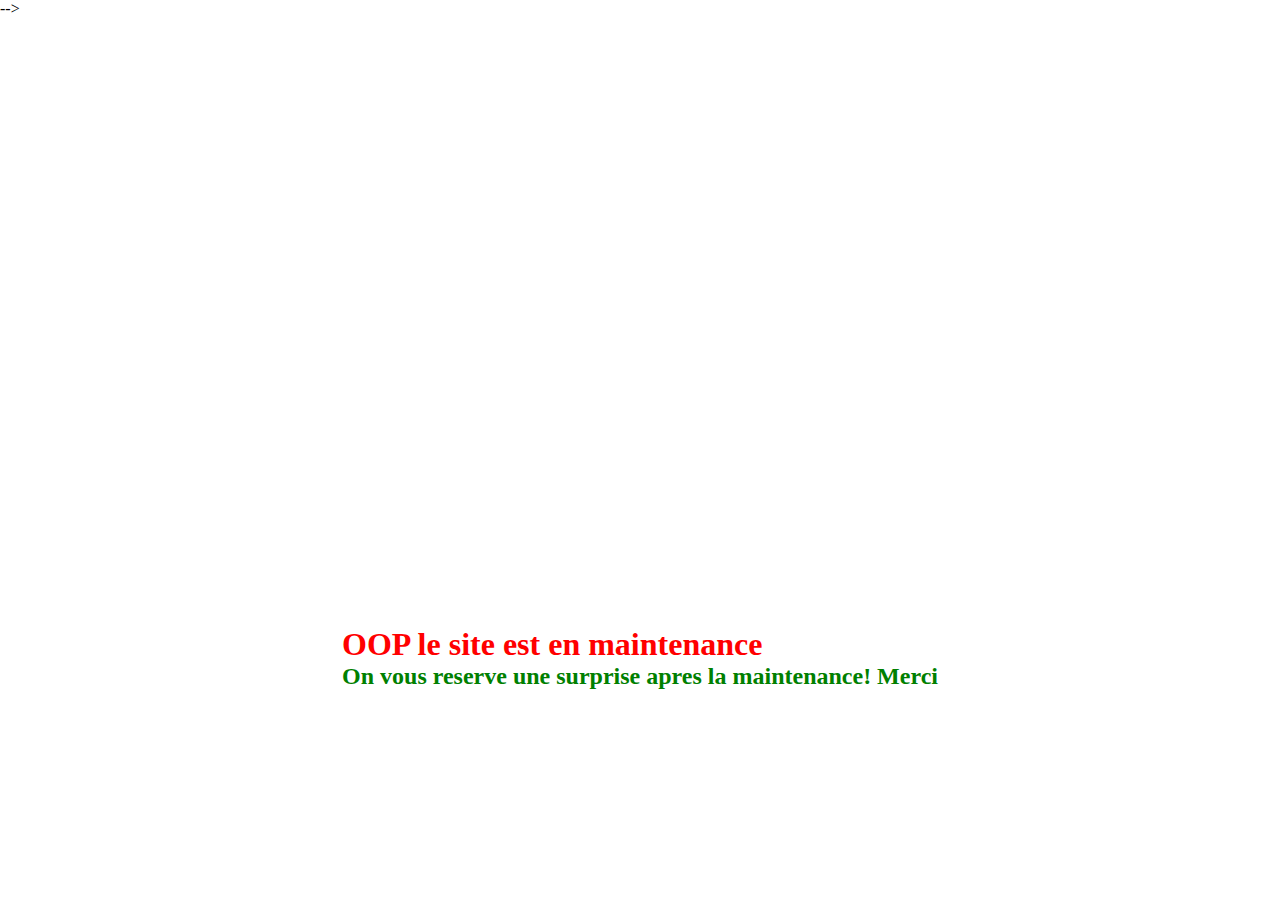
<file: recherche.html>
<!DOCTYPE html>
<html lang="en">
<head>
    <meta charset="UTF-8">
    <meta name="viewport" content="width=device-width, initial-scale=1.0">
    <title>Universite de Toukra | recherche</title>
    <link rel="shortcut icon" href="img/etienne.png" type="image/x-icon">
    <link rel="stylesheet" href="css/recherche.css">
    <link rel="stylesheet" href="fontawesome-free-6.4.0-web/fontawesome-free-6.4.0-web/css/all.min.css">
</head>
<!-- <body>

          <div class="rech">
            <div class="container">
            <img src="img/chapeau.jpg" alt=""><h2>Les Recherches a l'Universitè de Toukra</h2></div>
            <p>Selon les autorités tchadiennes,les enseignements a l'universitè
                de toukra est basée sur la recherche et promeut l'excèllence,
                car pour eux cette universitè a produit des hauts cadres non seulement pour le 
                Tchad mais pour le monde tout entiere. A cela s'ajoute aux normes des universitès 
                du monde, l'universitè de Toukra reste une meilleure universitè non seulement
                pour le Tchad mais l'Afrique en génèrale.
            </p>
          </div>


          <div class="hour">
            <hr class="w1">
            <hr class="w2">
            <hr class="w3">
         </div>
        
         <div class="jesus">
          <div class="update">
            <div class="fils">
              <img src="img/etienne.png" alt="">
              <span><strong>Universitè de Toukra</strong> <br>
                 Ndjamena, Tchad</span></div>
                 <span>
                  Batîment du Senat, <br>
                  Universitè de Ndjamèna, <br>
                  Campus de Toukra,Ndjamèna, <br>
                  Ndjamèna Tchad.
                </span><br>
                <br>
                <p>Besoin d'aide ? <a href="aide.html">Contactez nous ici</a></p>
            </div>
            <br>
            <!-- <div class="pere">
               <h3>Le Recteur</h3>
               <hr> -->
             
            <!-- </div> -->
            <!-- <br>
            <div class="instal">
              <h3>installations et services</h3>
              <hr>
              <br>
              <span><a href="">service de sante universitaires </a>
              </span>
              <br><br>
              <span><a href="">
            Centre de conseil et de developpement <br>
          humain</a></span></div>
        <div class="instal">
        <h3>La vie au campus</h3>
        <hr>
        <span><a href="">Hebergement sur le campus des <br>
        étudiants</a></span></div>
        <div class="instal">
        <h3>Autres liens</h3>
        <hr><br>
        <span><a href="">Bibliotheques de l'universitè</a></span><br>
        <br>
        <span><a href="">Politique de confidentialitè</a></span><br><br>
        <span><a href="">Ecoles Normales superieures</a></span></div>
            </div>
            
           </div><div class="der">
            <span>Copyright &copy;2023, Universitè de Toukra, Ndjamena-Tchad. Tous droits sont reserves.</span>
            
            <span class="pop">  Propulser par <a href="notre.html">Devsoftware yahoulbo &copy;2023</a></span>
          </div> --> -->

          <div>
            <h1>OOP le site est en maintenance</h1>
            <h2>On vous reserve une surprise apres la maintenance! Merci</h2>
          </div>
 <script src="java/index.js"></script>   
</body>
</html>
</file>
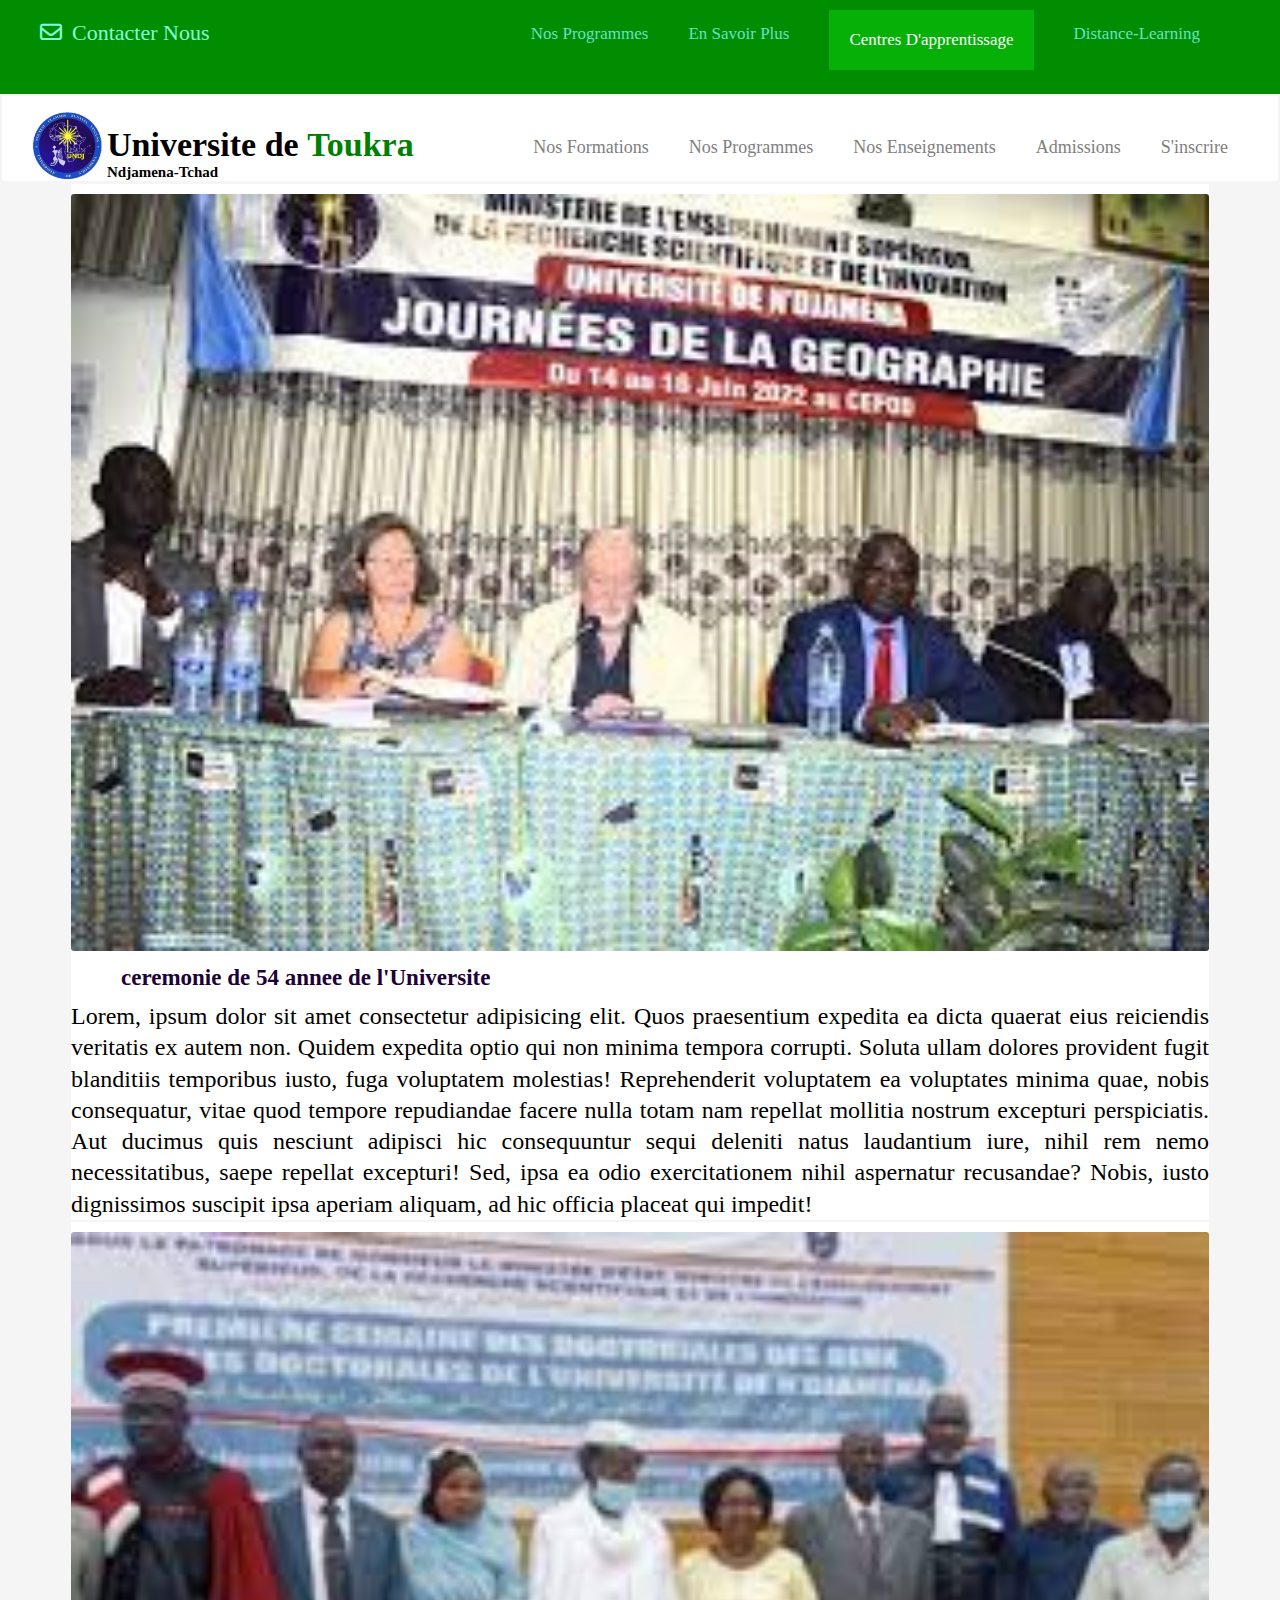
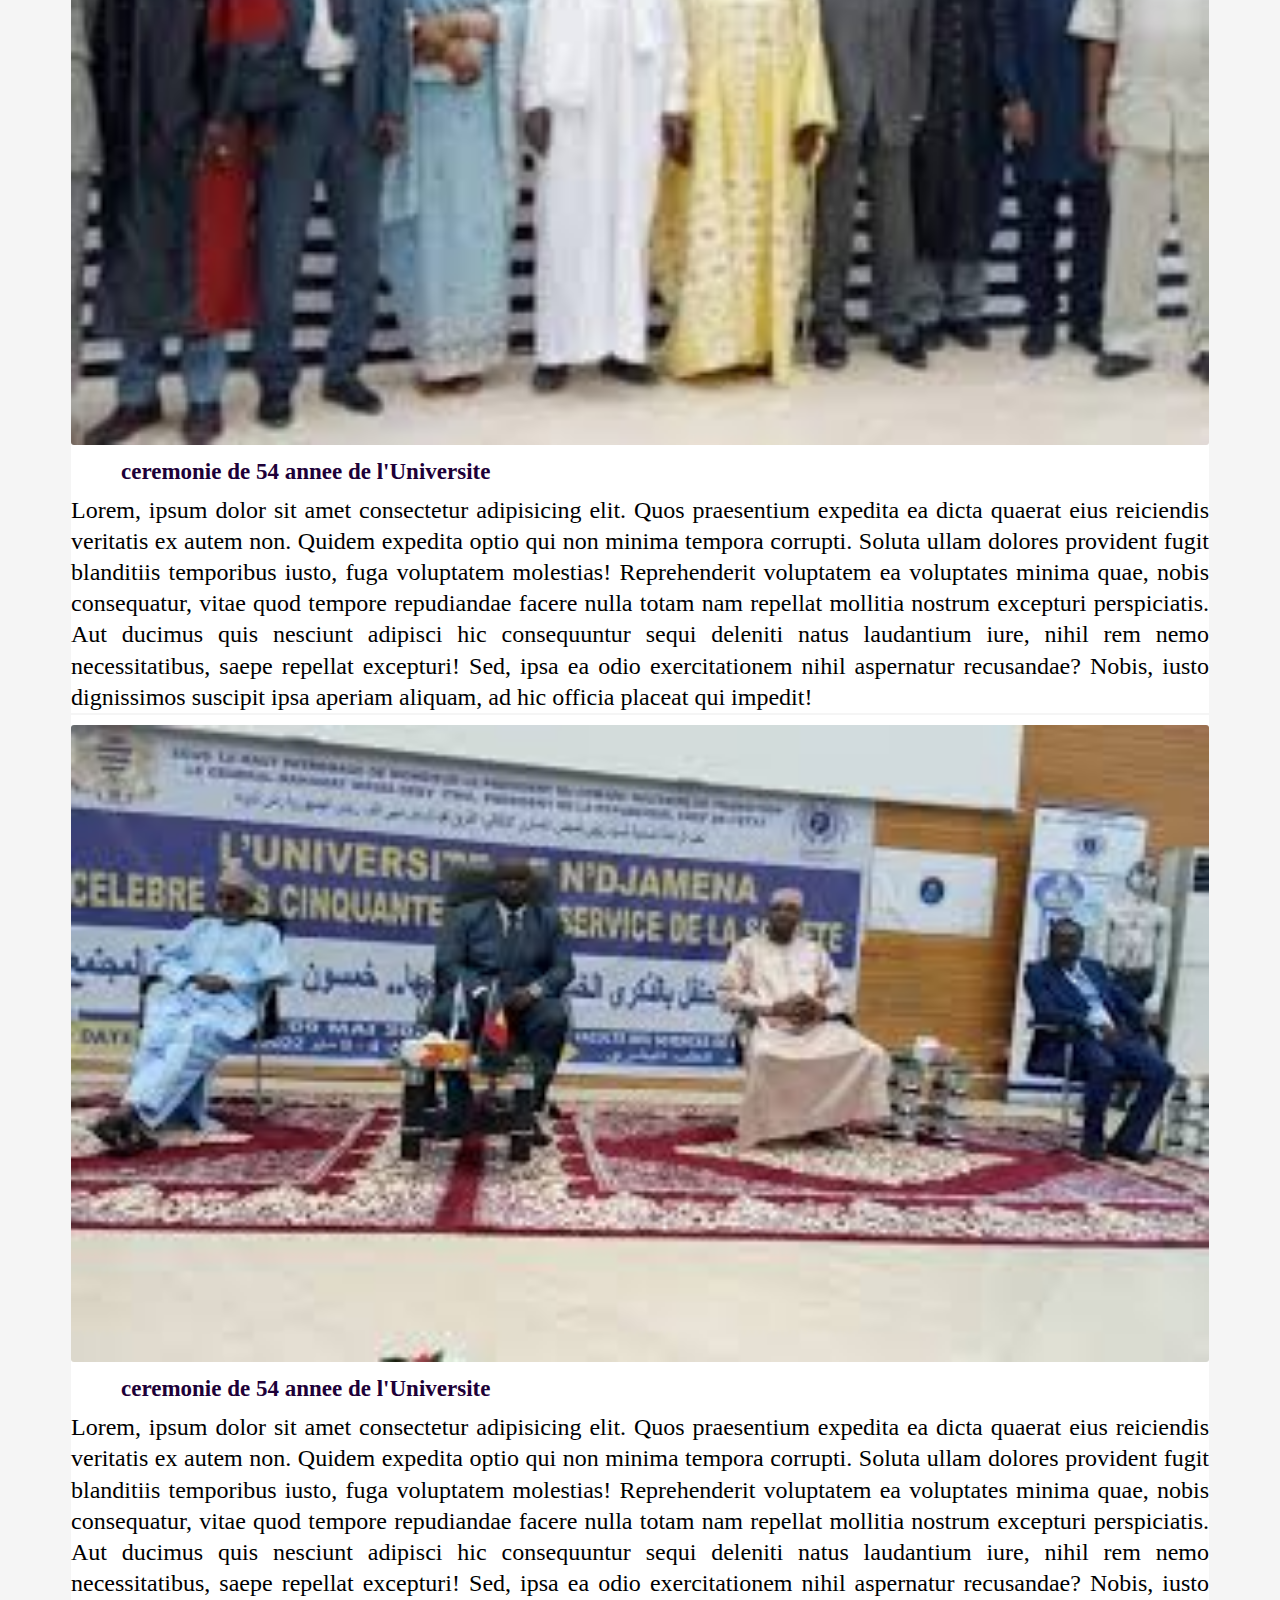
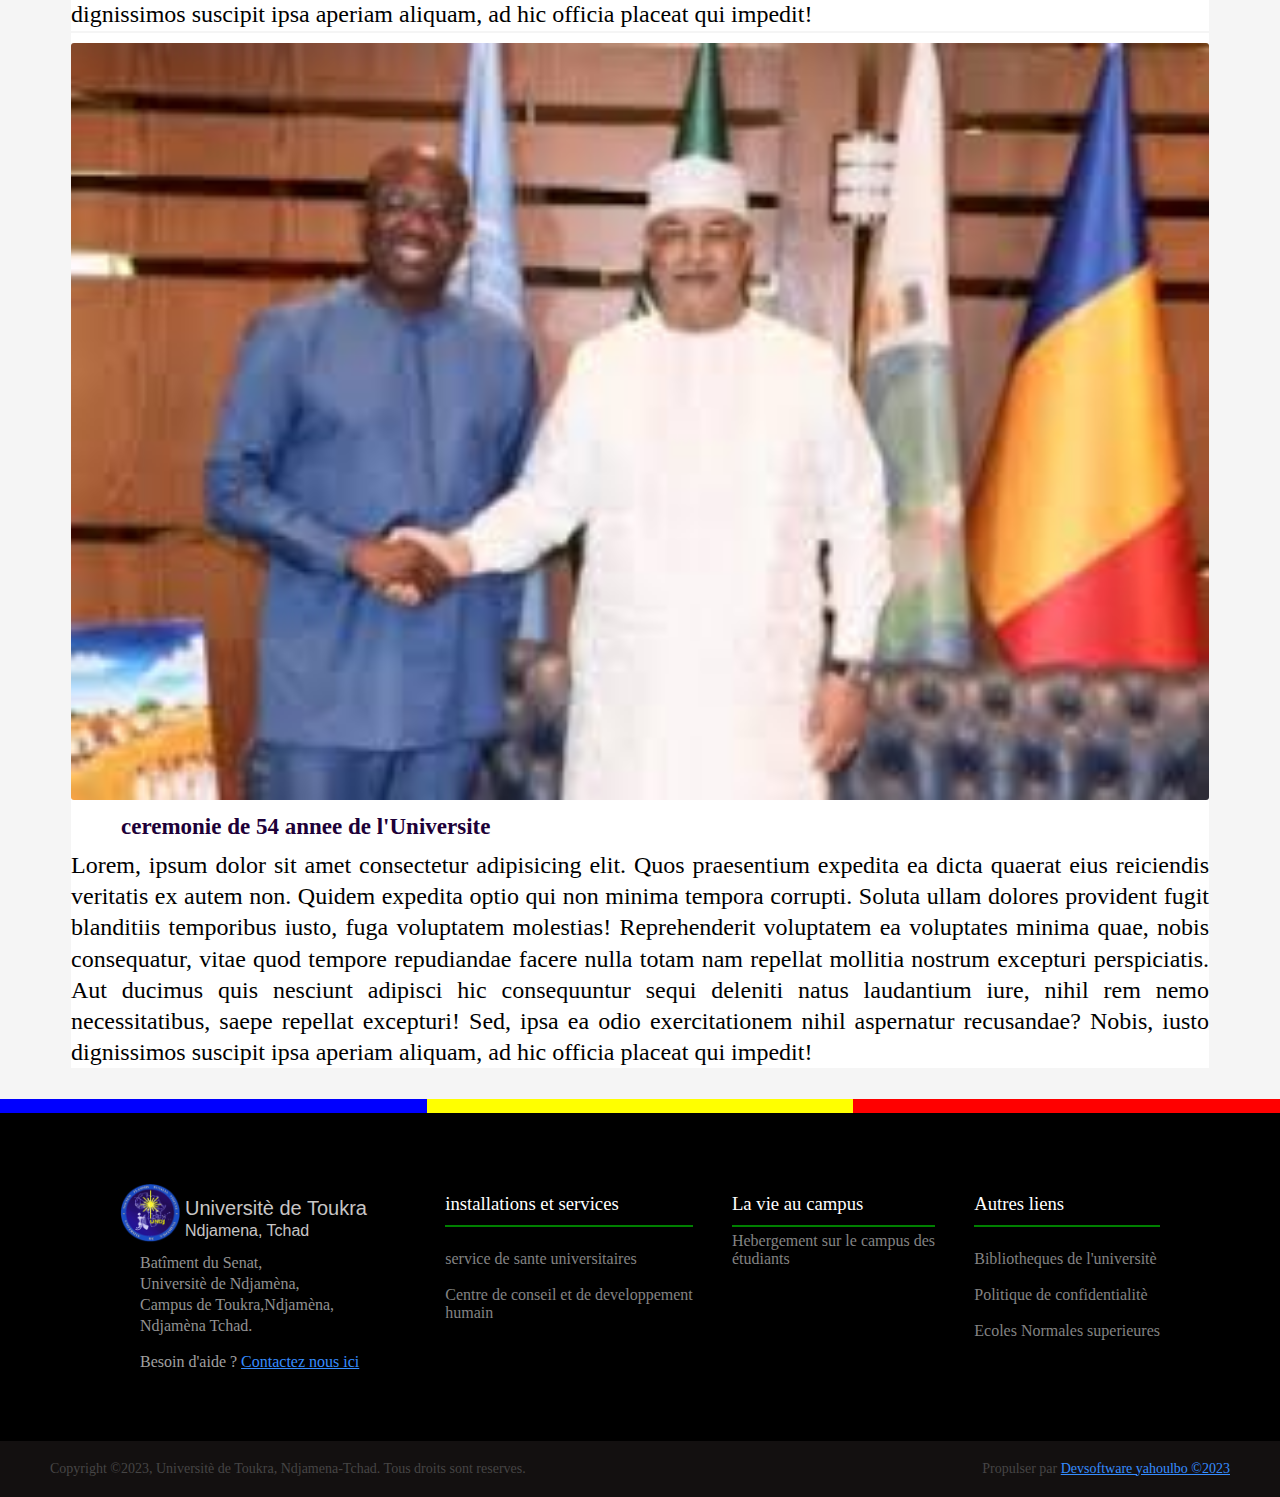
<file: universite.html>
<!DOCTYPE html>
<html lang="en">
<head>
    <meta charset="UTF-8">
    <meta name="viewport" content="width=device-width, initial-scale=1.0">
    <title>Accueil | Universitè de Toukra | Distance-Learning</title>
    <link rel="shortcut icon" href="img/etienne.png" type="image/x-icon">
   <link rel="stylesheet" href="css/enseignement.css">
    <link rel="stylesheet" href="fontawesome-free-6.4.0-web/fontawesome-free-6.4.0-web/css/all.min.css">
</head>
<body>
    
    <div class="container">
        <h2><i class="fa-regular fa-envelope"></i>Contacter Nous</h2>

        <div>
            <ul>
               <li><a href="">Nos Programmes</a></li>
               <li><a href="">En Savoir Plus</a></li>
               <li><a href="" id="center">Centres D'apprentissage</a></li>
               <li><a href="">Distance-Learning</a></li>
            </ul>
        </div>
    </div>

    <nav>
        <div class="contenu">
            <img src="img/etienne.png" alt="">
            <h2 id="totam">Universite de <strong>Toukra</strong> <span>
                Ndjamena-Tchad
            </span></h2>
        </div>
        <div  class="center">
            <ul>
                <li><a href="formation.html">Nos Formations</a></li>
                <li><a href="">Nos Programmes</a></li>
                <li><a href="">Nos Enseignements</a></li>
                <li><a href="Admission.html">Admissions</a></li>
                <li><a href="https://kal1be.github.io/Toukra-universite/">S'inscrire</a></li>
            </ul>
        </div>
        <button class="hamburger">
            <span></span>
            <span></span>
            <span></span>
        </button>
    </nav>

    <div class="auto">
        <img src="img/super photo pour l'.jpg" alt="">
        <h4>ceremonie de 54 annee de l'Universite</h4>
        <p>Lorem, ipsum dolor sit amet consectetur adipisicing elit. Quos praesentium expedita ea dicta quaerat eius reiciendis veritatis ex autem non. Quidem expedita optio qui non minima tempora corrupti. Soluta ullam dolores provident fugit blanditiis temporibus iusto, fuga voluptatem molestias! Reprehenderit voluptatem ea voluptates minima quae, nobis consequatur, vitae quod tempore repudiandae facere nulla totam nam repellat mollitia nostrum excepturi perspiciatis. Aut ducimus quis nesciunt adipisci hic consequuntur sequi deleniti natus laudantium iure, nihil rem nemo necessitatibus, saepe repellat excepturi! Sed, ipsa ea odio exercitationem nihil aspernatur recusandae? Nobis, iusto dignissimos suscipit ipsa aperiam aliquam, ad hic officia placeat qui impedit!</p>
    </div>

    <div class="autop">
        <img src="img/from chad live.jpg" alt="">
        <h4>ceremonie de 54 annee de l'Universite</h4>
        <p>Lorem, ipsum dolor sit amet consectetur adipisicing elit. Quos praesentium expedita ea dicta quaerat eius reiciendis veritatis ex autem non. Quidem expedita optio qui non minima tempora corrupti. Soluta ullam dolores provident fugit blanditiis temporibus iusto, fuga voluptatem molestias! Reprehenderit voluptatem ea voluptates minima quae, nobis consequatur, vitae quod tempore repudiandae facere nulla totam nam repellat mollitia nostrum excepturi perspiciatis. Aut ducimus quis nesciunt adipisci hic consequuntur sequi deleniti natus laudantium iure, nihil rem nemo necessitatibus, saepe repellat excepturi! Sed, ipsa ea odio exercitationem nihil aspernatur recusandae? Nobis, iusto dignissimos suscipit ipsa aperiam aliquam, ad hic officia placeat qui impedit!</p>
   

    </div>
    <div class="autop">
        <img src="img/anniv.jpg" alt="">
        <h4>ceremonie de 54 annee de l'Universite</h4>
        <p>Lorem, ipsum dolor sit amet consectetur adipisicing elit. Quos praesentium expedita ea dicta quaerat eius reiciendis veritatis ex autem non. Quidem expedita optio qui non minima tempora corrupti. Soluta ullam dolores provident fugit blanditiis temporibus iusto, fuga voluptatem molestias! Reprehenderit voluptatem ea voluptates minima quae, nobis consequatur, vitae quod tempore repudiandae facere nulla totam nam repellat mollitia nostrum excepturi perspiciatis. Aut ducimus quis nesciunt adipisci hic consequuntur sequi deleniti natus laudantium iure, nihil rem nemo necessitatibus, saepe repellat excepturi! Sed, ipsa ea odio exercitationem nihil aspernatur recusandae? Nobis, iusto dignissimos suscipit ipsa aperiam aliquam, ad hic officia placeat qui impedit!</p>
   

    </div>
    <div class="autop">
        <img src="img/les pros.jpg" alt="">
        <h4>ceremonie de 54 annee de l'Universite</h4>
        <p>Lorem, ipsum dolor sit amet consectetur adipisicing elit. Quos praesentium expedita ea dicta quaerat eius reiciendis veritatis ex autem non. Quidem expedita optio qui non minima tempora corrupti. Soluta ullam dolores provident fugit blanditiis temporibus iusto, fuga voluptatem molestias! Reprehenderit voluptatem ea voluptates minima quae, nobis consequatur, vitae quod tempore repudiandae facere nulla totam nam repellat mollitia nostrum excepturi perspiciatis. Aut ducimus quis nesciunt adipisci hic consequuntur sequi deleniti natus laudantium iure, nihil rem nemo necessitatibus, saepe repellat excepturi! Sed, ipsa ea odio exercitationem nihil aspernatur recusandae? Nobis, iusto dignissimos suscipit ipsa aperiam aliquam, ad hic officia placeat qui impedit!</p>
   

    </div>


   
    <div class="hour">
        <hr class="w1">
        <hr class="w2">
        <hr class="w3">
     </div>
    
     <div class="jesus">
      <div class="update">
        <div class="fils">
          <img src="img/etienne.png" alt="">
          <span><strong>Universitè de Toukra</strong> <br>
             Ndjamena, Tchad</span></div>
             <span>
              Batîment du Senat, <br>
              Universitè de Ndjamèna, <br>
              Campus de Toukra,Ndjamèna, <br>
              Ndjamèna Tchad.
            </span><br>
            <br>
            <p>Besoin d'aide ? <a href="aide.html">Contactez nous ici</a></p>
        </div>
        <br>
        <!-- <div class="pere">
           <h3>Le Recteur</h3>
           <hr> -->
         
        <!-- </div> -->
        <br>
        <div class="instal">
          <h3>installations et services</h3>
          <hr>
          <br>
          <span><a href="">service de sante universitaires </a>
          </span>
          <br><br>
          <span><a href="">
        Centre de conseil et de developpement <br>
      humain</a></span></div>
    <div class="instal">
    <h3>La vie au campus</h3>
    <hr>
    <span><a href="">Hebergement sur le campus des <br>
    étudiants</a></span></div>
    <div class="instal">
    <h3>Autres liens</h3>
    <hr><br>
    <span><a href="">Bibliotheques de l'universitè</a></span><br>
    <br>
    <span><a href="">Politique de confidentialitè</a></span><br><br>
    <span><a href="">Ecoles Normales superieures</a></span></div>
        </div>
        
       </div><div class="der">
        <span>Copyright &copy;2023, Universitè de Toukra, Ndjamena-Tchad. Tous droits sont reserves.</span>
        
        <span class="pop">  Propulser par <a href="notre.html">Devsoftware yahoulbo &copy;2023</a></span>
      </div>
    <script src="java/enseignement.js"></script>
</body>
</html>
</file>
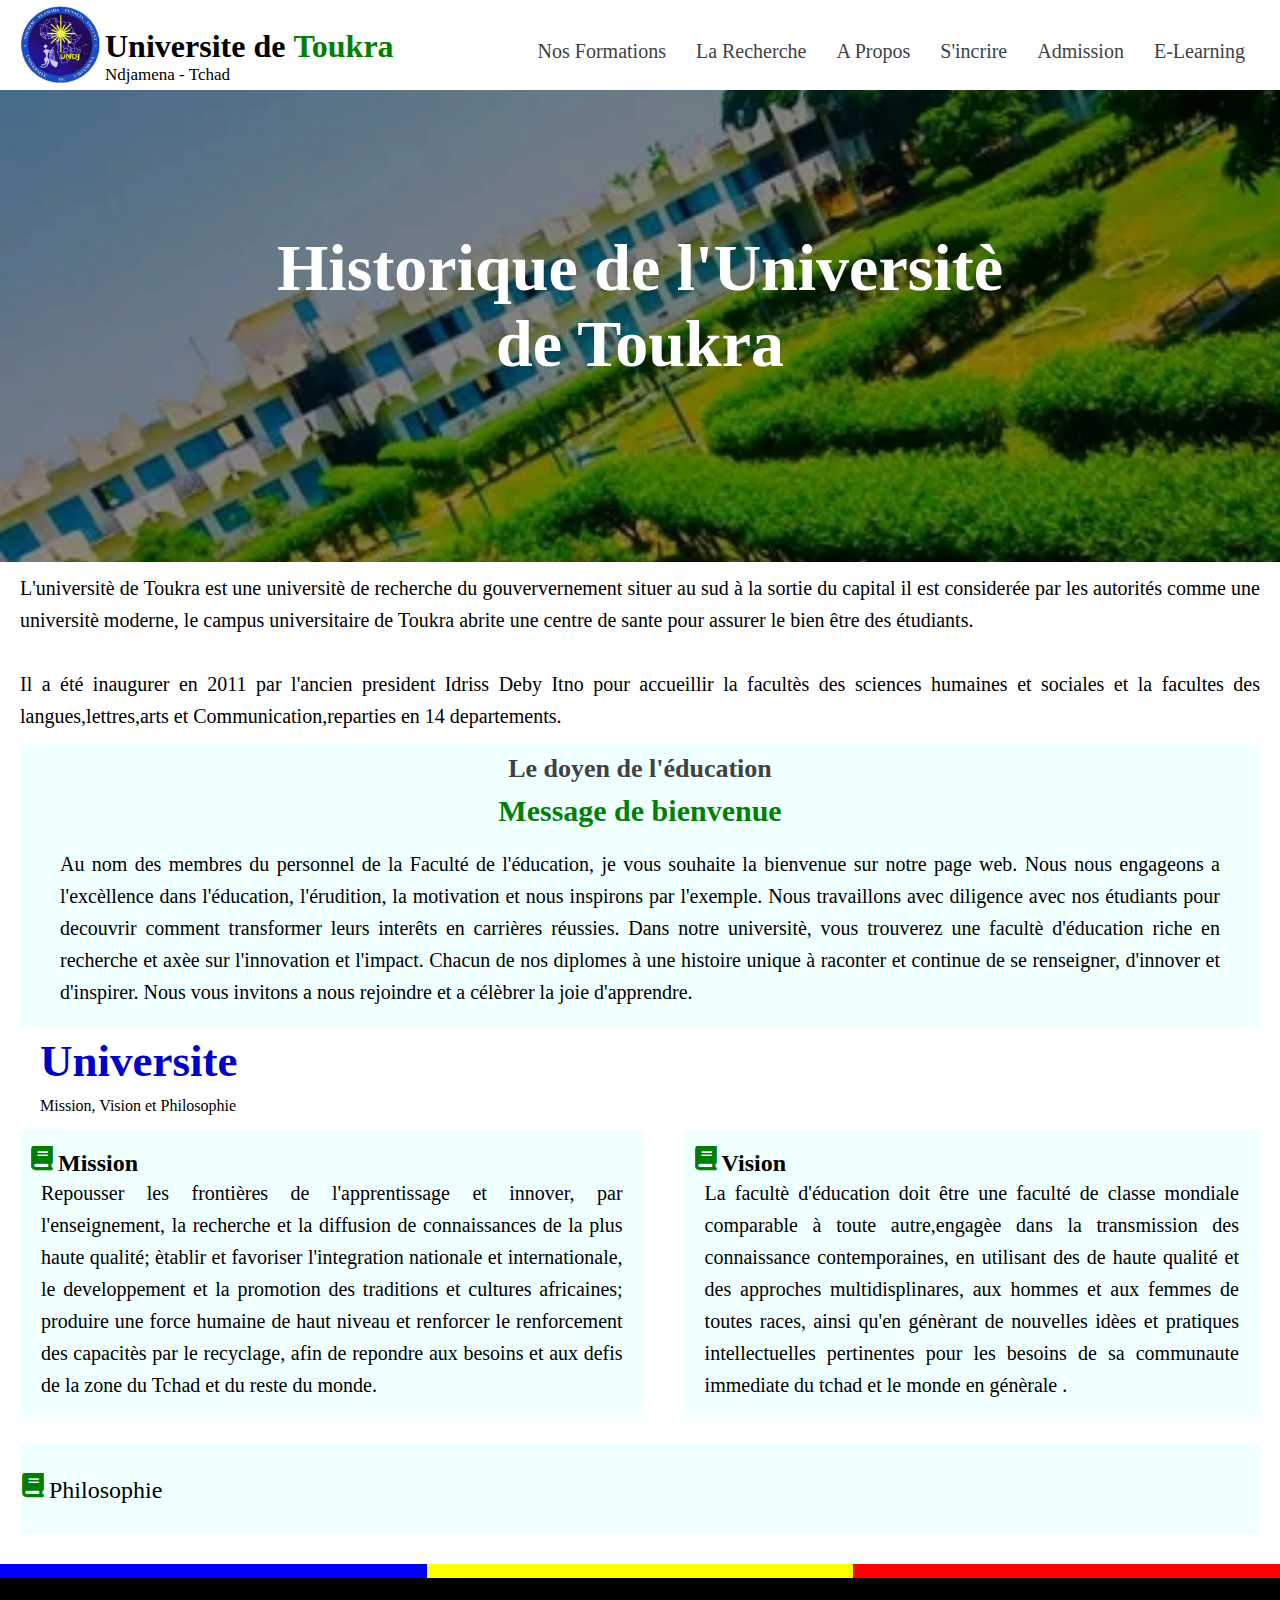
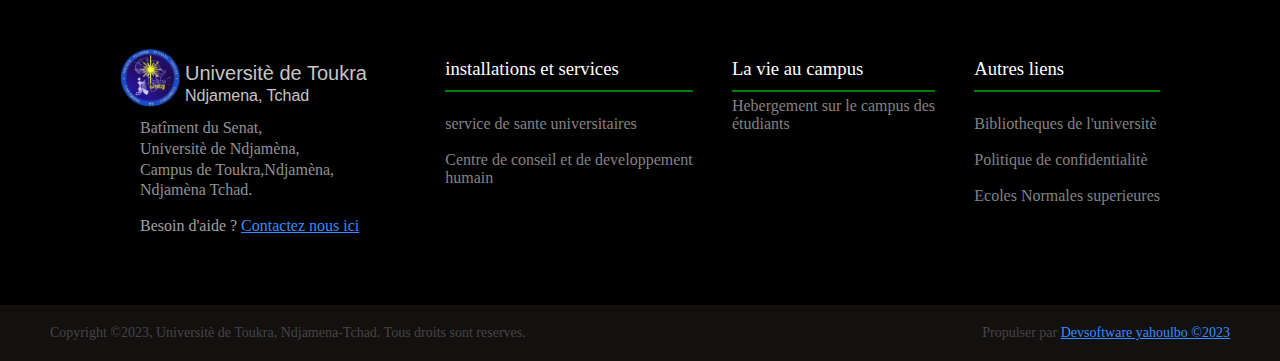
<file: vision.html>
<!DOCTYPE html>
<html lang="en">
<head>
    <meta charset="UTF-8">
    <meta name="viewport" content="width=device-width, initial-scale=1.0">
    <title>Universite de Toukra | Politique</title>
    <link rel="stylesheet" href="css/vision.css">
    <link rel="shortcut icon" href="img/etienne.png" type="image/x-icon">
    <link rel="stylesheet" href="https://cdnjs.cloudflare.com/ajax/libs/font-awesome/6.4.0/css/all.min.css">
</head>
<body>
  <nav>
    <div class="container">
      <img src="img/etienne.png" alt="">
      <h1>Universite de <strong>Toukra</strong>  <span>Ndjamena - Tchad</span></h1>
    </div>
    <div class="contenu">
      <ul>
        <li><a href="formation.html">Nos Formations<i id="kon" class="fa fa-chevron-right"  ></i></a></li>
        
        <li><a href="">La Recherche<i id="kon" class="fa fa-chevron-right"  ></i></a></li>
        <li><a href="">A Propos<i id="kon" class="fa fa-chevron-right"  ></i></a></li>
        <li><a href="https://kal1be.github.io/Toukra-universite">S'incrire<i id="kon" class="fa fa-chevron-right"  ></i></a></li>
        <li><a href="Admission.html">Admission<i id="kon" class="fa fa-chevron-right"  ></i></a></li>
        <li><a href="">E-Learning<i id="kon" class="fa fa-chevron-right"  ></i></a></li>
      </ul>
    </div>
    <button class="hamburger">
      <span></span>
      <span></span>
      <span></span>
    </button>
  </nav>
    <div class="pela">
        <div class="ass">
        <h2>Historique de l'Universitè <br>
            de Toukra

        </h2>
    </div></div>
    <p id="uni">L'universitè de Toukra est une universitè de recherche du gouververnement situer au sud à la 
      sortie du capital
        il est considerée par les autorités comme une 
        universitè moderne, le campus universitaire de Toukra
        abrite une centre de sante pour assurer le bien être des étudiants.
         <br><br>
        Il a été inaugurer en 2011 par l'ancien president Idriss Deby Itno 
        pour accueillir la facultès des sciences humaines et sociales 
        et la facultes des langues,lettres,arts et Communication,reparties en 
        14 departements. 
    </p>
    <div class="choco">
   <span>Le doyen de l'éducation</span>
   <h2>Message de bienvenue</h2>
   <p>Au nom des membres du personnel de la Faculté de l'éducation,
    je vous souhaite la bienvenue sur notre page web. Nous nous engageons 
    a l'excèllence dans l'éducation, l'érudition, la motivation et nous 
    inspirons par l'exemple. Nous travaillons avec diligence avec nos étudiants
    pour decouvrir comment transformer leurs interêts en carrières réussies.
    Dans notre universitè, vous trouverez une facultè d'éducation riche en recherche 
    et axèe sur l'innovation et l'impact. Chacun de nos diplomes à une histoire 
    unique à raconter et continue de se renseigner, d'innover et d'inspirer.
    Nous vous invitons a nous rejoindre et a célèbrer la joie d'apprendre.
   </p></div>
   <h3 class="versi">Universite</h3>
   <p class="vis">Mission, Vision et Philosophie</p>
   <div class="containere">
   <div class="mis">
    <i class="fa fa-book" aria-hidden="true"></i><span>Mission</span>
    <p>Repousser les frontières de l'apprentissage et innover,
      par l'enseignement, la recherche et la diffusion de connaissances 
      de la plus haute qualité;
      ètablir et favoriser l'integration nationale et internationale,
      le developpement et la promotion des traditions et cultures africaines;
      produire une force humaine de haut niveau et renforcer le renforcement 
      des capacitès par le recyclage, afin de repondre aux besoins et aux defis 
      de la zone du Tchad et du reste du monde.
    </p>
   </div> <br><br>
   <div class="mis">
    <i class="fa fa-book" aria-hidden="true"></i><span>Vision</span>
    <p>La facultè d'éducation doit être une faculté de classe mondiale 
     comparable à toute autre,engagèe dans la transmission des connaissance 
     contemporaines, en utilisant des de haute qualité et des approches 
     multidisplinares, aux hommes et aux femmes de toutes races,
     ainsi qu'en génèrant de nouvelles idèes et pratiques intellectuelles 
     pertinentes pour les besoins de sa communaute immediate du tchad et le 
     monde en génèrale .
    </p>
   </div></div>
   <div class="miss">
    <i class="fa fa-book" aria-hidden="true"></i><span>Philosophie</span>
   </div>
   
   <div class="hour">
    <hr class="w1">
    <hr class="w2">
    <hr class="w3">
 </div>

 <div class="jesus">
  <div class="update">
    <div class="fils">
      <img src="img/etienne.png" alt="">
      <span><strong>Universitè de Toukra</strong> <br>
         Ndjamena, Tchad</span></div>
         <span>
          Batîment du Senat, <br>
          Universitè de Ndjamèna, <br>
          Campus de Toukra,Ndjamèna, <br>
          Ndjamèna Tchad.
        </span><br>
        <br>
        <p>Besoin d'aide ? <a href="aide.html">Contactez nous ici</a></p>
    </div>
    <br>
    <!-- <div class="pere">
       <h3>Le Recteur</h3>
       <hr> -->
     
    <!-- </div> -->
    <br>
    <div class="instal">
      <h3>installations et services</h3>
      <hr>
      <br>
      <span><a href="">service de sante universitaires </a>
      </span>
      <br><br>
      <span><a href="">
    Centre de conseil et de developpement <br>
  humain</a></span></div>
<div class="instal">
<h3>La vie au campus</h3>
<hr>
<span><a href="">Hebergement sur le campus des <br>
étudiants</a></span></div>
<div class="instal">
<h3>Autres liens</h3>
<hr><br>
<span><a href="">Bibliotheques de l'universitè</a></span><br>
<br>
<span><a href="">Politique de confidentialitè</a></span><br><br>
<span><a href="">Ecoles Normales superieures</a></span></div>
    </div>
    
   </div><div class="der">
    <span>Copyright &copy;2023, Universitè de Toukra, Ndjamena-Tchad. Tous droits sont reserves.</span>
    
    <span class="pop">  Propulser par <a href="notre.html">Devsoftware yahoulbo &copy;2023</a></span>
  </div>
    <script src="java/vision.js"></script>
</body>
</html>
</file>
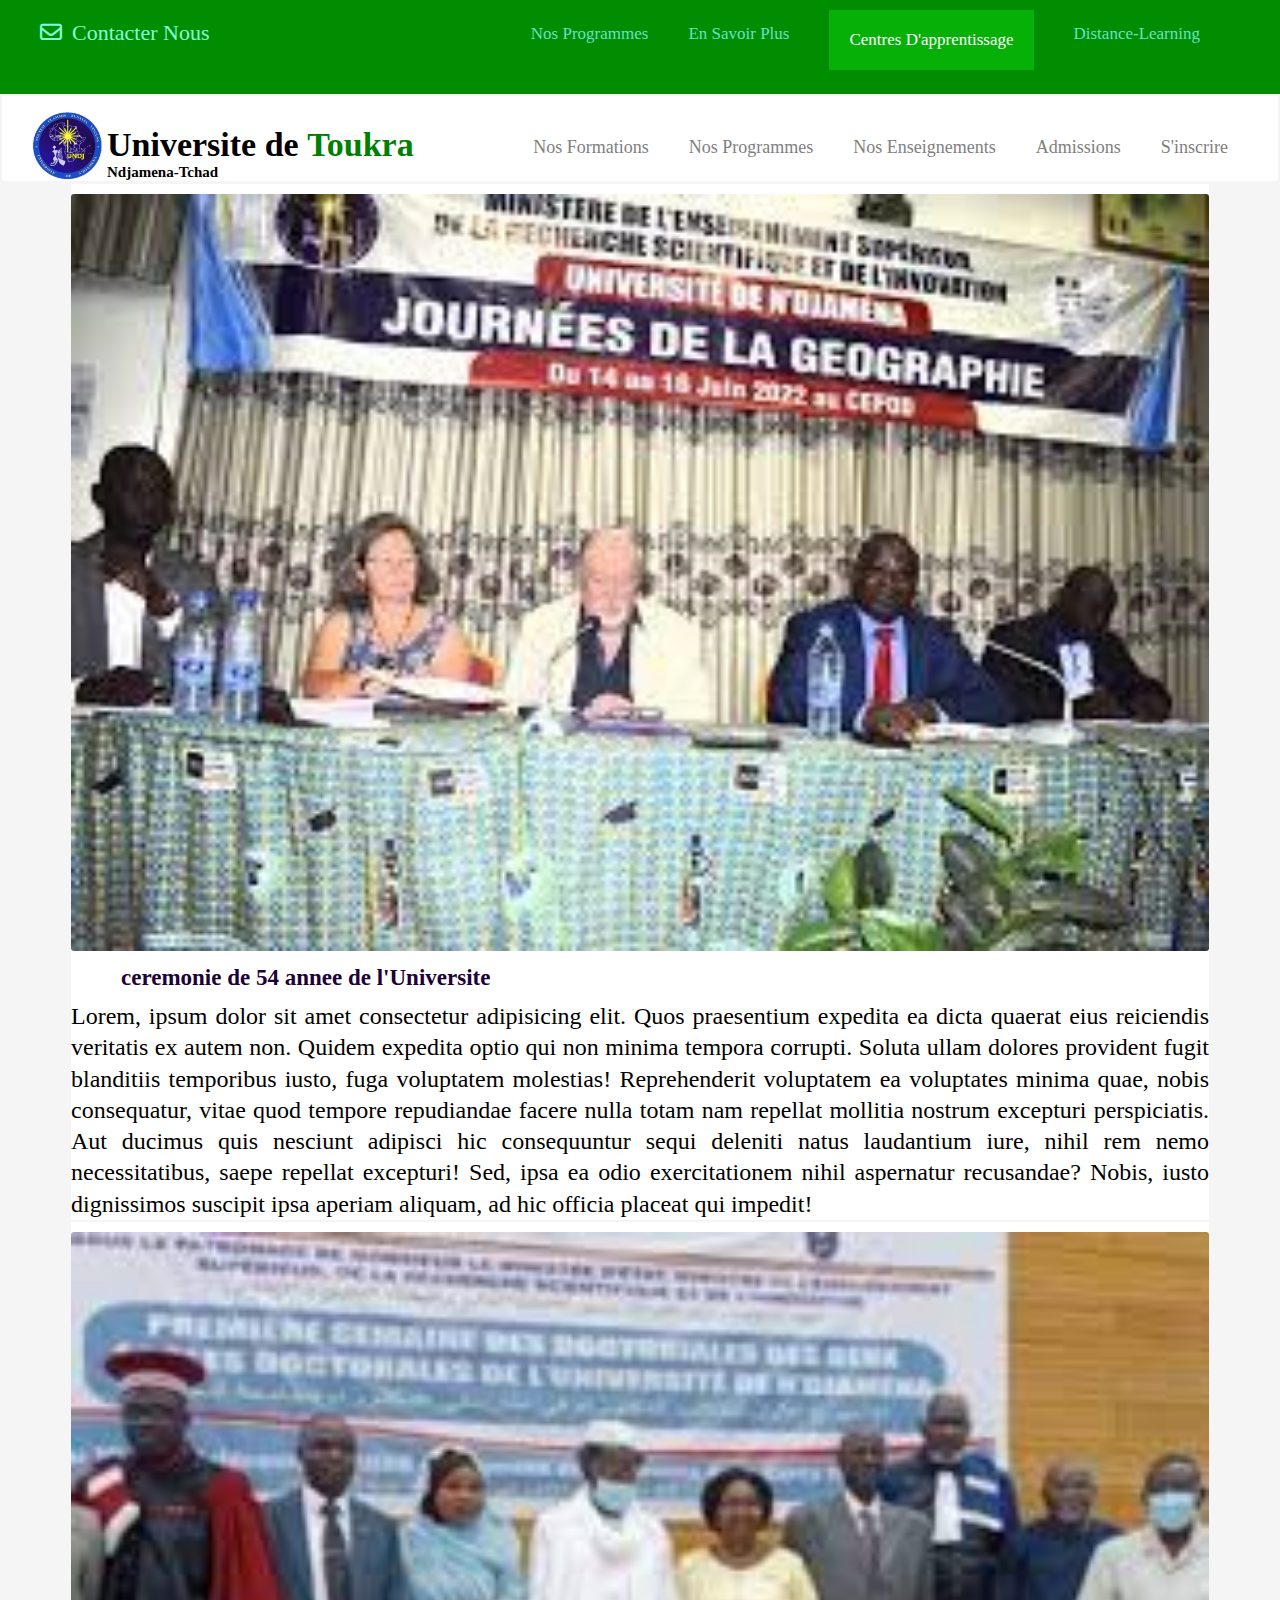
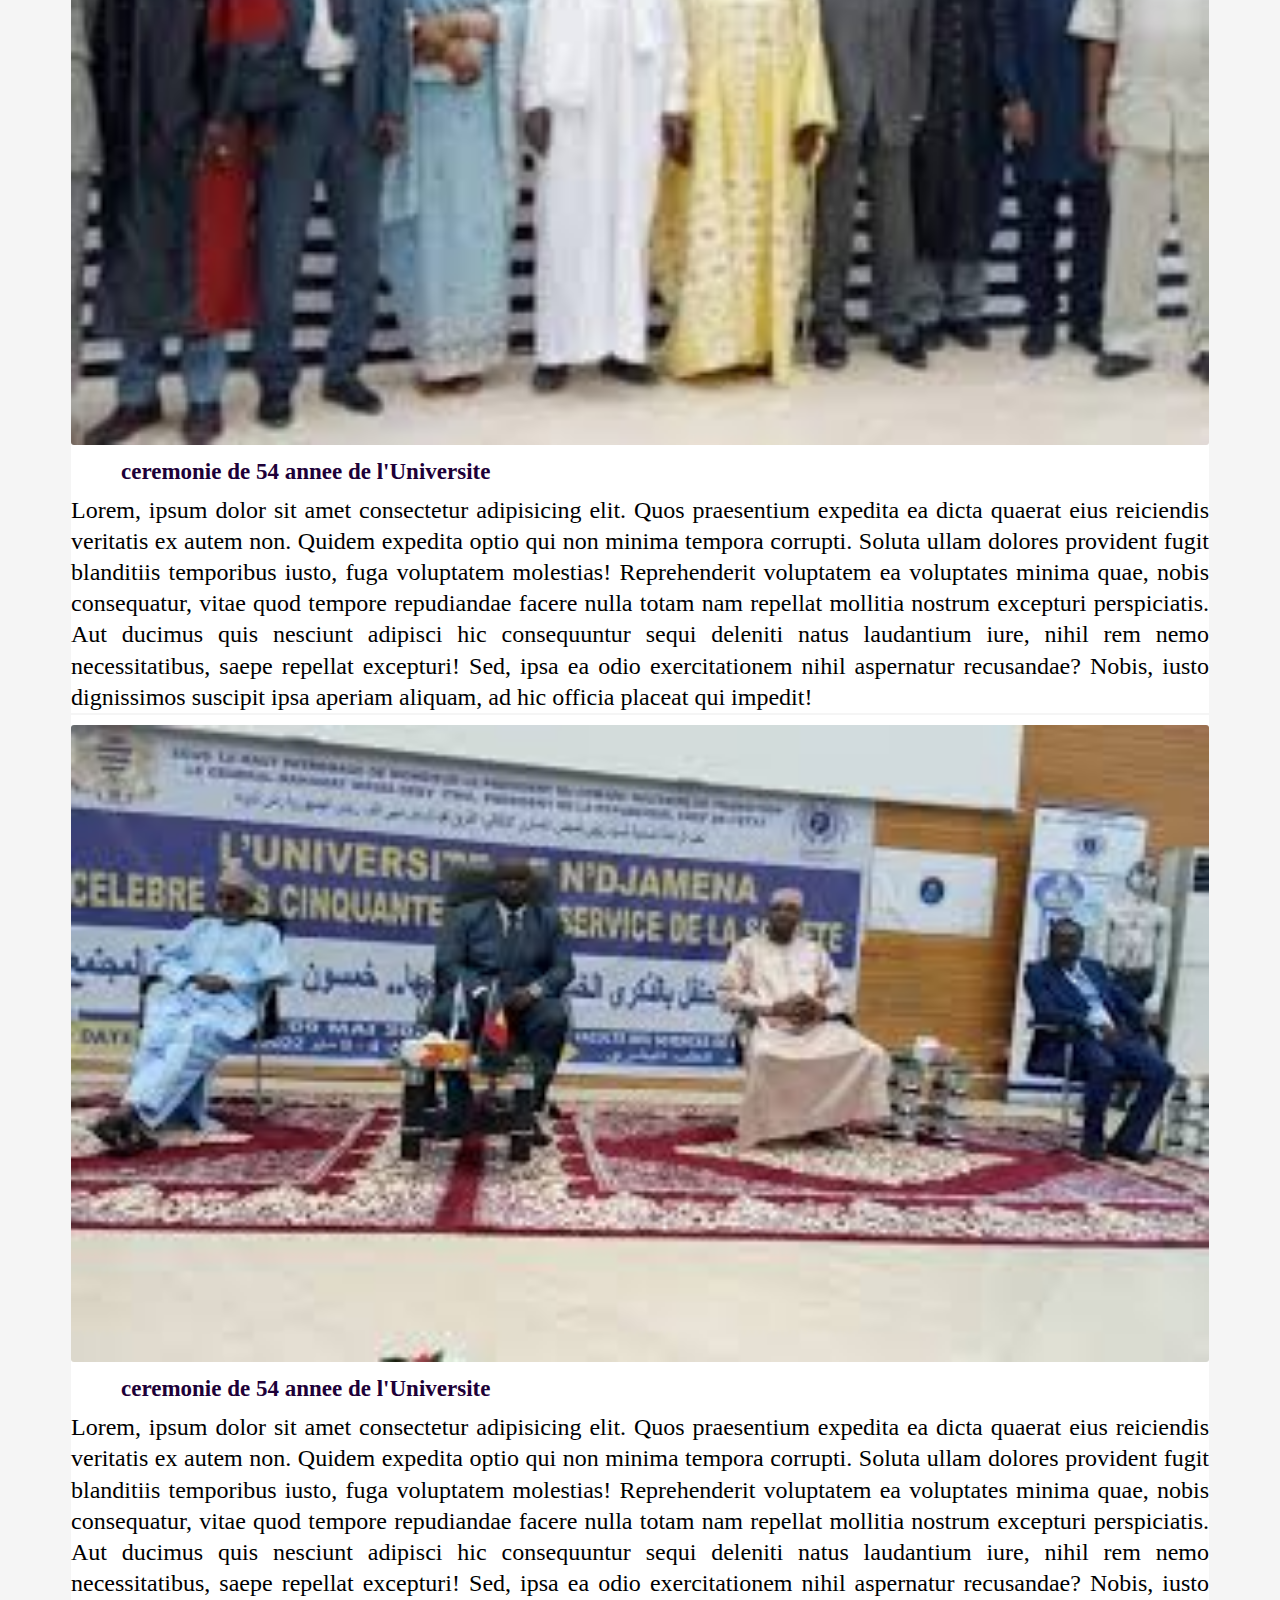
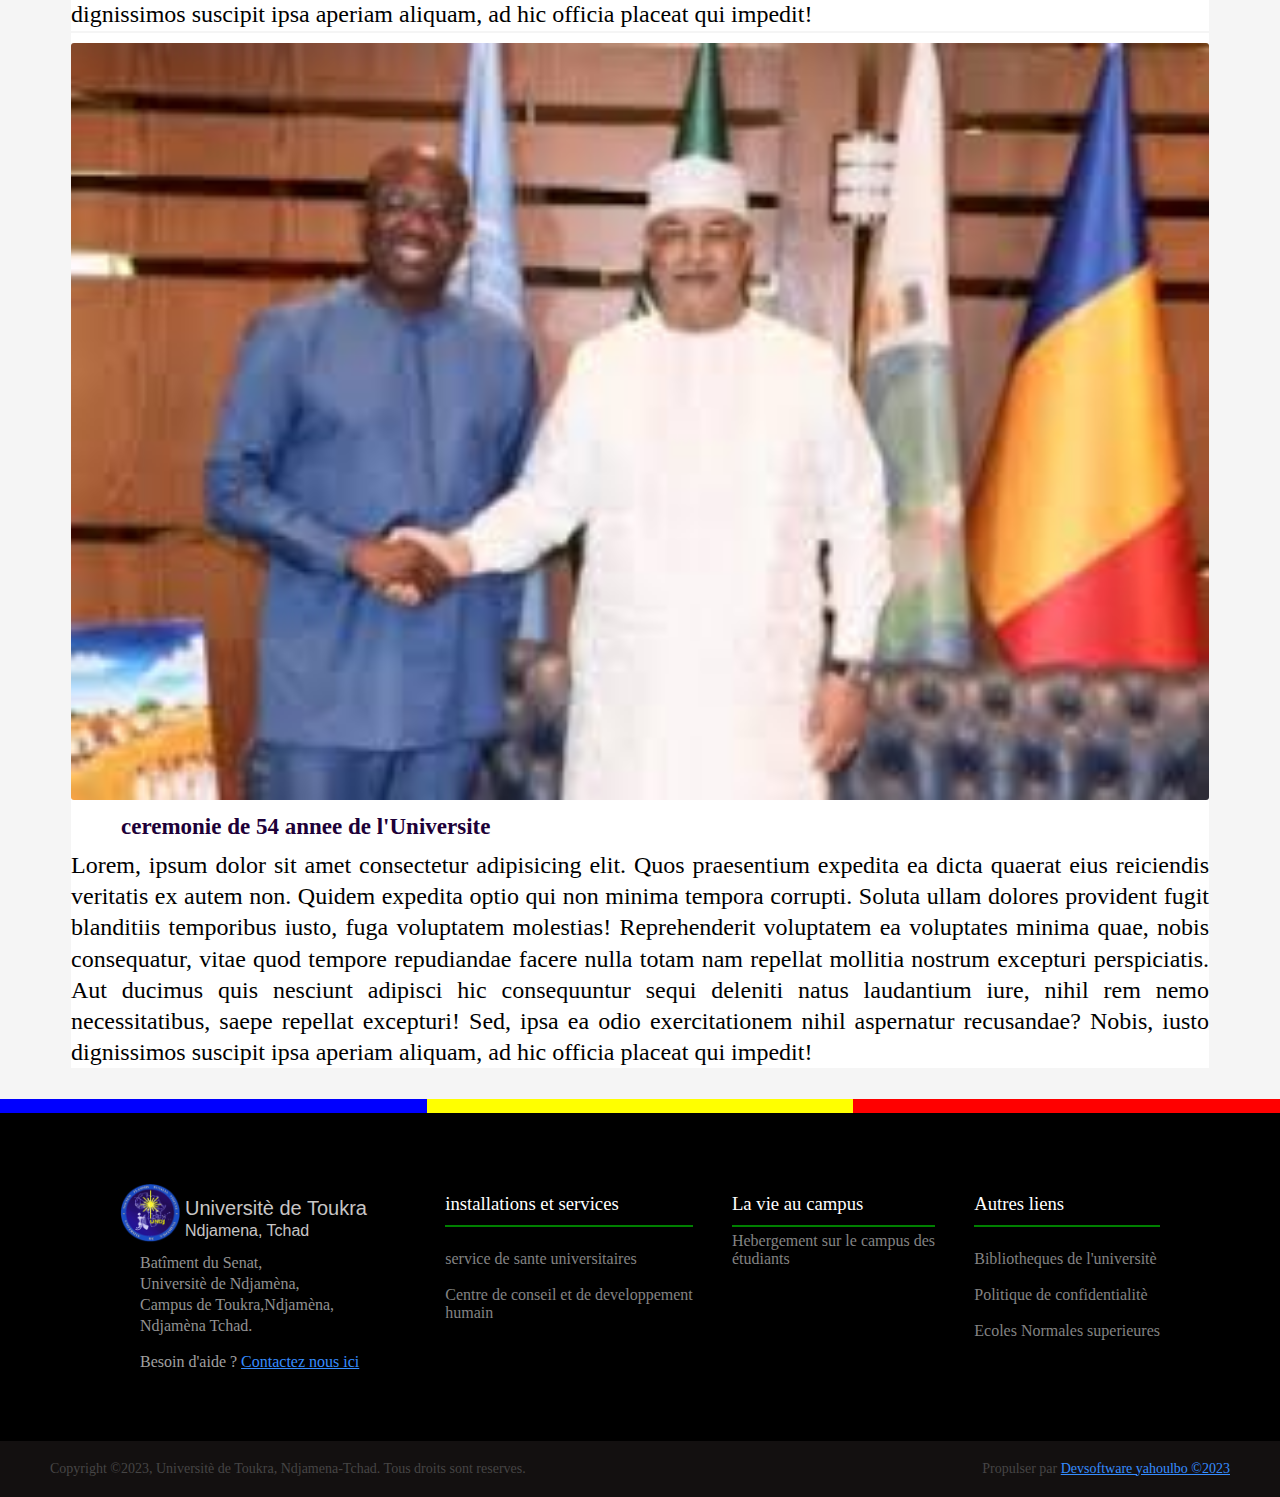
<file: html/universite.html>
<!DOCTYPE html>
<html lang="en">
<head>
    <meta charset="UTF-8">
    <meta name="viewport" content="width=device-width, initial-scale=1.0">
    <title>Accueil | Universitè de Toukra | Distance-Learning</title>
    <link rel="shortcut icon" href="/img/etienne.png" type="image/x-icon">
    <link rel="stylesheet" href="../nouveau/enseignement.css">
    <link rel="stylesheet" href="/fontawesome-free-6.4.0-web/fontawesome-free-6.4.0-web/css/all.min.css">
</head>
<body>
    
    <div class="container">
        <h2><i class="fa-regular fa-envelope"></i>Contacter Nous</h2>

        <div>
            <ul>
               <li><a href="">Nos Programmes</a></li>
               <li><a href="">En Savoir Plus</a></li>
               <li><a href="" id="center">Centres D'apprentissage</a></li>
               <li><a href="">Distance-Learning</a></li>
            </ul>
        </div>
    </div>

    <nav>
        <div class="contenu">
            <img src="/img/etienne.png" alt="">
            <h2 id="totam">Universite de <strong>Toukra</strong> <span>
                Ndjamena-Tchad
            </span></h2>
        </div>
        <div  class="center">
            <ul>
                <li><a href="/formation.html">Nos Formations</a></li>
                <li><a href="">Nos Programmes</a></li>
                <li><a href="">Nos Enseignements</a></li>
                <li><a href="/Admission.html">Admissions</a></li>
                <li><a href="https://kal1be.github.io/Toukra-universite/">S'inscrire</a></li>
            </ul>
        </div>
        <button class="hamburger">
            <span></span>
            <span></span>
            <span></span>
        </button>
    </nav>

    <div class="auto">
        <img src="/img/super photo pour l'.jpg" alt="">
        <h4>ceremonie de 54 annee de l'Universite</h4>
        <p>Lorem, ipsum dolor sit amet consectetur adipisicing elit. Quos praesentium expedita ea dicta quaerat eius reiciendis veritatis ex autem non. Quidem expedita optio qui non minima tempora corrupti. Soluta ullam dolores provident fugit blanditiis temporibus iusto, fuga voluptatem molestias! Reprehenderit voluptatem ea voluptates minima quae, nobis consequatur, vitae quod tempore repudiandae facere nulla totam nam repellat mollitia nostrum excepturi perspiciatis. Aut ducimus quis nesciunt adipisci hic consequuntur sequi deleniti natus laudantium iure, nihil rem nemo necessitatibus, saepe repellat excepturi! Sed, ipsa ea odio exercitationem nihil aspernatur recusandae? Nobis, iusto dignissimos suscipit ipsa aperiam aliquam, ad hic officia placeat qui impedit!</p>
    </div>

    <div class="autop">
        <img src="/img/from chad live.jpg" alt="">
        <h4>ceremonie de 54 annee de l'Universite</h4>
        <p>Lorem, ipsum dolor sit amet consectetur adipisicing elit. Quos praesentium expedita ea dicta quaerat eius reiciendis veritatis ex autem non. Quidem expedita optio qui non minima tempora corrupti. Soluta ullam dolores provident fugit blanditiis temporibus iusto, fuga voluptatem molestias! Reprehenderit voluptatem ea voluptates minima quae, nobis consequatur, vitae quod tempore repudiandae facere nulla totam nam repellat mollitia nostrum excepturi perspiciatis. Aut ducimus quis nesciunt adipisci hic consequuntur sequi deleniti natus laudantium iure, nihil rem nemo necessitatibus, saepe repellat excepturi! Sed, ipsa ea odio exercitationem nihil aspernatur recusandae? Nobis, iusto dignissimos suscipit ipsa aperiam aliquam, ad hic officia placeat qui impedit!</p>
   

    </div>
    <div class="autop">
        <img src="/img/anniv.jpg" alt="">
        <h4>ceremonie de 54 annee de l'Universite</h4>
        <p>Lorem, ipsum dolor sit amet consectetur adipisicing elit. Quos praesentium expedita ea dicta quaerat eius reiciendis veritatis ex autem non. Quidem expedita optio qui non minima tempora corrupti. Soluta ullam dolores provident fugit blanditiis temporibus iusto, fuga voluptatem molestias! Reprehenderit voluptatem ea voluptates minima quae, nobis consequatur, vitae quod tempore repudiandae facere nulla totam nam repellat mollitia nostrum excepturi perspiciatis. Aut ducimus quis nesciunt adipisci hic consequuntur sequi deleniti natus laudantium iure, nihil rem nemo necessitatibus, saepe repellat excepturi! Sed, ipsa ea odio exercitationem nihil aspernatur recusandae? Nobis, iusto dignissimos suscipit ipsa aperiam aliquam, ad hic officia placeat qui impedit!</p>
   

    </div>
    <div class="autop">
        <img src="/img/les pros.jpg" alt="">
        <h4>ceremonie de 54 annee de l'Universite</h4>
        <p>Lorem, ipsum dolor sit amet consectetur adipisicing elit. Quos praesentium expedita ea dicta quaerat eius reiciendis veritatis ex autem non. Quidem expedita optio qui non minima tempora corrupti. Soluta ullam dolores provident fugit blanditiis temporibus iusto, fuga voluptatem molestias! Reprehenderit voluptatem ea voluptates minima quae, nobis consequatur, vitae quod tempore repudiandae facere nulla totam nam repellat mollitia nostrum excepturi perspiciatis. Aut ducimus quis nesciunt adipisci hic consequuntur sequi deleniti natus laudantium iure, nihil rem nemo necessitatibus, saepe repellat excepturi! Sed, ipsa ea odio exercitationem nihil aspernatur recusandae? Nobis, iusto dignissimos suscipit ipsa aperiam aliquam, ad hic officia placeat qui impedit!</p>
   

    </div>


   
    <div class="hour">
        <hr class="w1">
        <hr class="w2">
        <hr class="w3">
     </div>
    
     <div class="jesus">
      <div class="update">
        <div class="fils">
          <img src="/img/etienne.png" alt="">
          <span><strong>Universitè de Toukra</strong> <br>
             Ndjamena, Tchad</span></div>
             <span>
              Batîment du Senat, <br>
              Universitè de Ndjamèna, <br>
              Campus de Toukra,Ndjamèna, <br>
              Ndjamèna Tchad.
            </span><br>
            <br>
            <p>Besoin d'aide ? <a href="aide.html">Contactez nous ici</a></p>
        </div>
        <br>
        <!-- <div class="pere">
           <h3>Le Recteur</h3>
           <hr> -->
         
        <!-- </div> -->
        <br>
        <div class="instal">
          <h3>installations et services</h3>
          <hr>
          <br>
          <span><a href="">service de sante universitaires </a>
          </span>
          <br><br>
          <span><a href="">
        Centre de conseil et de developpement <br>
      humain</a></span></div>
    <div class="instal">
    <h3>La vie au campus</h3>
    <hr>
    <span><a href="">Hebergement sur le campus des <br>
    étudiants</a></span></div>
    <div class="instal">
    <h3>Autres liens</h3>
    <hr><br>
    <span><a href="">Bibliotheques de l'universitè</a></span><br>
    <br>
    <span><a href="">Politique de confidentialitè</a></span><br><br>
    <span><a href="">Ecoles Normales superieures</a></span></div>
        </div>
        
       </div><div class="der">
        <span>Copyright &copy;2023, Universitè de Toukra, Ndjamena-Tchad. Tous droits sont reserves.</span>
        
        <span class="pop">  Propulser par <a href="notre.html">Devsoftware yahoulbo &copy;2023</a></span>
      </div>
    <script src="/java/enseignement.js"></script>
</body>
</html>
</file>
<file: css/apat.css>
*{
    margin: 0;
    box-sizing: border-box;
    padding: 0;
    /* overflow-x: hidden; */
}
.off{
    background-color: black;
   
    padding: 20px 135px;
}
.off h2{
    font-size: 28px;
    margin: 10px 0;
    color:rgb(27, 106, 255);
}
.off i{
    font-size: 25px;
    margin: 0 3px;
    color: rgb(255, 255, 255);
    cursor: pointer;
}
.off i:hover,
.off i:nth-child(4){
    color:rgb(54, 124, 255);
}
/* ::-webkit-scrollbar{
    width: 0;} */

/* the part of animation before initialisation */

.animation{
    width: 100%;
    height: 100vh;
    position: fixed;
    background-color: white;
    background-size: cover;
    background-position: center;
    background-repeat: no-repeat;
    display: flex;
    justify-content: center;
    align-items: center;
    z-index: 200;
}
.animation span{
    width:25px;
    height: 25px;
    border-radius: 50%;
    text-align: center;
    /* margin-left: 5px; */
    background-color: white;
    animation: loader 2s linear infinite;
}
.animation span:nth-child(1){
    animation-delay: 0s;
    background-color: rgb(72, 72, 255);
    transition: .1s ease-in-out;
}
/* .animation span:nth-child(2){
    animation-delay: 0.2s;
    background-color: rgb(72, 72, 255);
    transition: .1s ease-in-out;
} */
.animation span:nth-child(3){
    animation-delay: 0.4s;
    background-color: yellow;
    transition: .1s ease-in-out;
}
/* .animation span:nth-child(4){
    animation-delay: 0.6s;
    background-color: yellow;
    transition: .1s ease-in-out;
} */
.animation span:nth-child(5){
    animation-delay: .8s;
    background-color: rgb(245, 29, 29);
    transition: .1s ease-in-out;
}
/* .animation span:nth-child(6){
    animation-delay: 1s;
    background-color: rgb(245, 29, 29);
    transition: .1s ease-in-out;
} */
@keyframes loader {
    0%,100%{
        transform: scale(0);
    }
    50%{
        transform: scale(1);
    }
}
.ajoute{
    opacity: 0;
    visibility: hidden;
}

#cookie_banner{
    position:fixed;
    width: 45%;
    background-color: white;
    padding: 50px 10px;
    border: 2px solid gray;
    border-radius: 20px;
    margin: 4px;
    right: 5px;
    transform: translate(0,0);
    left: 60px;
    animation: omo;
    animation-duration: 2s;
    transition: .33s linear;
    top: 40%;
    text-align: center;
    display: none;
    line-height: 1.3em;
    font-size: 24px;
    z-index: 5;
}
@keyframes omo {
    0%{
        left: -100%;
    }
    100%{
        left: 60px;
    }
}
#message{
    display: inline-block;
    margin-right: 20px;
}

#bouttons button{
    margin-top: 30px;
    margin-left: 20px;
    padding: 10px;
    font-size: 20px;
   border-radius:5px;
}
.accept{
    background-color:rgb(252, 77, 77);
    color: white;
    border: 2px solid rgb(250, 76, 76);
}
.refuse{
    background-color:rgb(76, 76, 255);
    color: white;
    border: 2px solid rgb(76, 76, 255);
}

body{
    text-decoration: none;
    /* box-sizing: border-box; */
    overflow-x: hidden;
    background-color: rgb(255, 255, 255);
}
.container{
    display: flex;
    justify-content: space-between;
    width: 100%;
    padding: 15px 20px;
    background-color:#67a9ff;
}
.span {
    color: rgb(238, 235, 235);
    margin-top: 10px;
    margin-left: 20px;
    position: relative;
    font-size: 20px;
    cursor: pointer;
    padding: 0;
}
.span span:hover{
    color: whitesmoke;
    border-bottom: 1px solid white;
}
.contenu ul{
    display: flex;
    padding: 0 40px;
}
.contenu ul li{
    margin: 0 13px;
    align-items: center;
    justify-content: center;
    margin-top: 15px;
    list-style: none;
}
.span i{
    margin-right: 10px;
}
 .aria{
    position: relative;
    background-color:rgb(240, 237, 237);
    padding: 15px 10px ;
    color:#1876f2;
    top: -15px;
    
}
.contenu ul li a{
    text-decoration: none;
    font-size: 18px;
    color:white;
}
.contenu ul li a i {
    display: none;
}
#ko{
    display: none;
}
.contenu ul li a:hover{
    color: white;
}
 .obet{
     position:sticky;
    top:0;
    display: flex;
    padding: 0 20px;
    justify-content: space-between;
    width: 100%;
    background-color: white;
    border: 2px solid whitesmoke;
    z-index:100;
    margin: 0;
    transition: .1s linear;
}

.contain{
    display: flex;
    overflow: hidden;
}
.contain img{
    width: 70px;
    height: 70px;
    margin-top: 10px;
}
.obet.remove {
    padding: -20px 5px;
    transition: .22s linear;
    .contain h2{
        font-size: 36px;
        transition: .22s linear;
    }
    .contain img{
         width: 80px;
         height: 80px;
          transition: .22s;
    }
    .center ul li a{
        font-size: 18px;
        transition: .22s linear;
    }
    .center ul{
        padding: 10px 0;
        transition: .22s linear;
    }
    .gi{
        top: 105px;
    }
    .gis{
        top: 105px;
    }
    .repeat{
        top: 105px;
    }
    .life{
        top: 105px;
    }
    .hard{
        top: 105px;
    }
    .theque{
        top: 105px;
    }
}
.contain h2{
    position: relative;
    top: 25px;
    font-size: 30px;
    font-weight: bold;
    margin-left: 6px;
    transition: .33s;
}
.contain h2 strong{
    color: #368dff;
}
.contain h2 span{
    display: block;
    font-size: 14px;
    font-weight: 200;
}

.center ul{
    display: flex;
    margin-right: 30px;
    margin-top: 30px;
    /* overflow: hidden; */
    padding: 0 0;
}
.center ul li{
    margin: 0 15px;
     list-style: none;
     transition: 99s linear;
    
}
.center ul li a{
    text-decoration: none;
    font-size: 15px ;
    color: #414141;
    font-weight: 600;
    /* overflow: hidden; */
    padding-bottom: 28px;
transition: .33s linear;

}
.home{
    color:#1876f2;
   border-bottom: 8px solid #1876f2;
  padding-bottom: 27px;
  margin: 0;
}
.home a{
    color: #1876f2;
}
.center ul li a:hover{
   color: #1876f2;
   border-bottom: 8px solid #1876f2;
}

.center ul li:hover
.gisi{
    display: block;
    
}
.hamburger{
    display: none;
}
#de{
    display: none;
}
#def{
    display:none;
}
#defe{
    display:none;
}
#defer{
    display: none;
}
#kon{
    display: none;
}
.gisi{
    display: none;
    
}

.gis{
    display: flex;
    position: absolute;
    top: 85px;
   right: 110px;
   background-color:whitesmoke;
   padding: 30px 40px;
}



.repeat{
    display: flex;
    position: absolute;
    top: 85px;
   right: 110px;
   background-color:whitesmoke;
   padding: 30px 40px;
   
}
.doubl{
    display: block;
}
.doubl h2{
    color: #68aaff;
    margin-top: -20px;
}
.doubl ul{
    display: block;
    margin-top: -10px;
}
.doubl ul li{
    margin: 10px 0;
   
}
.doubl ul li:hover{
    border-bottom: 1px solid #74b0ff;
}
.doubl ul li a{
    font-size: 16px;
    font-weight: 400;
}
.doubl ul li a:hover{
    border-bottom: none;
}

.oop{
    display: block;
    border-left: 2px solid #6dacff;
    padding: 0 20px;
}
.oop h2{
    color: #569fff;
}
.oop ul{
    display: block;
    margin-top: -3px;
}
.oop ul li{
    margin: 10px 0;
   cursor: pointer;
}
.oop ul li:hover{
    border-bottom: 1px solid #1876f2;
}
.tesla{
    display: block;
}
.tesla ul{
    display: block;
    margin-top: 0;
    
}
.tesla ul li{
    margin: 10px 0;
}
.tesla ul li a{
    font-size: 15px;
    font-weight: 300;
}
.tesla ul li a:hover{
    color: #1876f2;
    border: none;
}
.tesla h2{
   
    color: #1876f2;
    margin-top: 35px;
}
.model{
    display: block;
    margin-top: 30px;
}
.model h2{
    text-align: center;
    color: #1876f2;
}
.model ul {
    display: block;
    margin-top: -10px;
    border-left: 2px solid #1876f2;
    padding: 30px;
}
.model ul li{
    margin: 10px 0;
    font-size: 17px;
    font-weight: 500;
    color: #414141;
    cursor: pointer;
    font-family: 'Times New Roman', Times, serif;
}
.model ul li:hover{
    border-bottom: 2px solid #1876f2;
    color:#1876f2;
}
.gi{
    display: block;
    position: absolute;
    top: 85px;
    background-color: whitesmoke;
    padding:0 30px;
}
.gi ul{
display: block;

}
.gi ul li{
    margin: 15px 0;
    cursor: pointer;
}
.gi ul li:hover{
    color: #1876f2;
    border-bottom: 2px solid #1876f2;
}
.hard{
    display: block;
    position: absolute;
    top: 85px;
    background-color: whitesmoke;
    padding:0 30px;
}
.hard ul{
display: block;

}
.hard ul li{
    cursor: pointer;
    margin: 15px 0;
}
.hard ul li:hover{
    color: #1876f2;
    border-bottom: 2px solid #70aeff;
}
 

.life{
    display: block;
    position: absolute;
    top: 85px;
    background-color: whitesmoke;
    padding:0 30px;
}
.life ul{
display: block;

}
.life ul li{
    margin: 15px 0;
    cursor: pointer;
}
.life ul li:hover{
    color: #1876f2;
    border-bottom: 2px solid #569fff;
}
.theque{
    display: block;
    position: absolute;
    top: 85px;
    background-color: whitesmoke;
    padding:0 30px;
}
.theque ul{
display: block;

}
.theque ul li{
    /* margin: 15px 0; */
    cursor: pointer;
    padding: 0;

}
.theque ul li:hover{
    color: #1876f2;
   border: none;

  margin: 0;
}
.theque ul li a{
    padding: 10px 0;
    font-size: 16px;
    font-weight: 400;
}
.theque ul li a:hover{
    border: none;
    
}

.box{
    width: 100%;
    height:15%;
    animation: felix;
    /* background-image: url("../img/universite\ roy\ faycale.jpg"); */
    animation-duration: 33s;
    animation-iteration-count: infinite;
    transition: 80s linear;
    margin-top:0;
    background-size: cover;
    background-repeat: no-repeat;
    background-position: center;
}
.hr{
    display: flex;
    width: 100%;
}
.hr hr:nth-child(1){
background-color: blue;
padding: 2px;
width: 100%;
border: 1px solid blue;
}
.hr hr:nth-child(2){
    background-color: yellow;
    padding: 2px;
    width: 100%;
    border: 1px solid yellow;
}
.hr hr:nth-child(3){
    background-color: red;
    padding: 2px;
    width: 100%;
    border: 1px solid red;
}
@keyframes felix {
         0%{background-image: url("../img/images.png")}
         50%{background-image: url('../img/images\ \(6\).jpg');}
       100%{background-image: url("../img/images\ \(7\).jpg")}
}
.all {
   padding-bottom:10%;
   padding-top:8% ;
   background-color: rgba(0, 0, 0, 0.123);
}
.dot{
    display: inline-block;
    padding: 24px 15px;
    color: white;
    background:#3c6aff; 
    margin-top: 10%;
    margin-left: 20px;
    width: 70%;
    font-size: 40px;
    font-weight: 400;
    opacity: 0.8;
    text-shadow: 3px 5px 4px 5px blue;
}
.dot strong{
    font-size: 43px;
}
.button{
    margin-right:0;
    margin-left: 2%;
    margin-top: 2%;
    width: 20%;
    margin-bottom: 10%;
    font-size: 20px;
    padding: 10px;
    border-left:6px solid #1876f2; 
    background-color: white;
    opacity: 0.8;
    border-radius: 5px;
    color: rgba(55, 55, 255, 0.884);
}
.sol{
    width: 100%;
    height: 220px;
    background-color:#1b4ef3;
    opacity: 0.7;
}
.panpa{
    display: flex;
    justify-content: space-between;
    width: 90%;
    margin: 0 40px;
    margin-left: 30px;
}

.ter{
    font-size: 32px ;
    color:#3087f8;
    font-weight: bold;
}
.ter img{
    width: 70px;
    height: 70px;
}
.ter span{
    position: relative;
    left: 10px;
}
.walt{
    font-size: 32px ;
    color: #3087f8;
    font-weight: bold;
}
.walt img{
    width: 70px;
    height: 70px;
}
.walt span{
    position: relative;
    left: 10px;
}
.west{
    font-size: 32px;
    font-weight: bold;
    color:#3087f8;
}
.west img{
    width: 130px;
    height: 120px;
    margin-top: -15px;
}
.west span{
   position: relative;
   top: -30px;
}
.dessous{
    background-image: url("../img/image\ back.jpg");
    background-repeat: no-repeat;
    width: 100%;
    height: 100%;
    background-size: cover;
    background-position: center;
}
.sala{
    background-color: rgb(0, 0, 0);
    background-size: cover;
    background-repeat: no-repeat;
    padding: 40px;
    opacity: 0.8;
}
.sala h1{
    color: white;
    font-size: 40px;
    font-weight: bold;
    text-align: center;
}
.sala h3{
    color:#1876f2;
    font-size: 29px;
    font-weight: bold;
    text-align: center;
}
.sala h3 strong{
    margin-top: 10px;
    color: white;
    font-size: 30px;
    font-weight: bold;
}
.sala p{
    text-align: justify;
    font-size: 35px;
    font-family: 'Times New Roman', Times, serif;
    color: white;
    line-height: 1.8em;
    padding: 0 30px;
}
.sala button{
    background-color:#1876f2;
    padding: 5px 10px;
    float: right;
    margin-top: -20px;
    border-radius: 3px;
    border: 2px solid #1876f2;
}
.sala button a{
    text-decoration: none;
    color: white;
    font-size: 19px;
    cursor: pointer;
}
.debypere{
    display: flex;
}
.deby{
    width:100%;
    height: 560px;
    background-image: url("../img/Deby.jpg");
    background-repeat: no-repeat;
    background-size: cover;
    background-position: center;
}
.pap {
    position: relative;
    background-color:rgba(0, 0, 0, 0.842) ;
    width: 100%;
    height: 100%;
    top:0;
    margin:0 23px 0 0;
    bottom: 5.6%;
    padding: 30px;
}
.pap h1{
    color: rgb(62, 146, 255);
    padding: 26px 0 0 0;
    text-align: center;
    text-decoration: underline;
    font-size: 50px;
    text-transform:capitalize;
    font-weight: bold;
}
.papi{
    position: absolute;
    align-items: center;
    justify-content: center;
    text-align: center;
    display:flex;
    top: 50%;
    left: 50%;
    transform: translate(-50%,-50%);
    background-color:aliceblue;
    width: 100%;
    height: 100%;
    z-index: 2;
    visibility: hidden;
}
.papi.decat{
    visibility: visible;
}
.papi span{
    margin: 0 1px ;
    padding: 0 2px ;
    font-size: 30px;
    animation:lore 1.7s linear infinite;
    font-weight:600;
}
.papi span:nth-child(1){
    animation-delay: 0.1s;
}
.papi span:nth-child(2){
    animation-delay: 0.2s;
}
.papi span:nth-child(3){
    animation-delay: 0.3s; 
}
.papi span:nth-child(4){
    animation-delay: 0.4s;
}
.papi span:nth-child(5){
    animation-delay: 0.5s;
}
.papi span:nth-child(6){
    animation-delay: 0.6s;
}
.papi span:nth-child(7){
    animation-delay: 0.7s;
}
.papi span:nth-child(8){
    animation-delay: 0.8s;
}
.papi span:nth-child(9){
    animation-delay: 0.9s;
}
.papi span:nth-child(10){
    animation-delay: 1s;
}
@keyframes lore {
    0%{color:rgb(255, 68, 68); text-shadow: 0 0 5px white;
        margin-top:-2%;
  }
    90%{color:aliceblue;
        margin-top:-1%;
    }
    100%{color: rgb(247, 53, 53);
    margin-top: 0;}
}
.pap p{
    position: relative;
    text-align: center;
    align-items: center;
    font-family:'Times New Roman', Times, serif;
    flex-direction: column;
    line-height: 1.5;
    display: flex;
    color: white;
    font-size: 30px;
    margin-bottom: 23px;
    font-weight: bold;
    padding: -10px 200px 0 0;
    top: 30px;
}
.cela{
    background-image: url("../img/republiqu.jpg");
    width: 100%;
    background-repeat: no-repeat;
    background-size: cover;
    bottom: 5.6%;
    position: relative;
}
.auteur{
    color: rgb(203, 231, 255);
    font-size: 22px;
    font-weight: bold;
    margin-top: 70px;
    float: right;
    margin-right: 30px;
}
.pap button{
    color:white;
    background:#1876f2;
    padding: 8px 8px;
    border-radius: 5px;
    margin: 18px;
    font-size: 20px;
    font-weight: 300;
    transition:all .5s ease-out;
    text-align: center;
    align-items: center;
    float: right;
    position:relative;
    top: 90px;
    right: 73px;
    border: 1px solid #1876f2;
}
.reel h1{
    color: midnightblue;
    font-size: 37px;
    font-weight: bold;
    margin: 30px;
}
.reel h1 strong{
    color:rgb(5, 170, 5);
    font-weight: 600;
    font-size: 28px;
}
.reel h1 span{
    color:#0e0d0d;
    font-weight: 800;
    font-size: 30px;
    
}
.qwerty{
    display: flex;
    margin-left: 30px;
}
.contner{
    margin-left: 0;
}
.contner span{
    font-size: 46px;
    font-weight: bold;
    margin:20px 0;
}
.aple span{
   position: relative;
   top: 10px;
   left: 20px;
   font-size: 30px;
   font-weight: 600px;
}
.togui{
    width:100%;
    padding: 15px 1px;
    background: hsla(240, 54%, 14%, 0.925);
}
.togui h1{
    color: white;
    position: relative;
    padding: 15px 4px 0 0;
    text-align: center;
    align-items: center;
    font-size: 40px;
    font-weight: bold;
    font-family:'Times New Roman', Times, serif;

}
.togui p{
   
    text-align:justify;
    font-size: 32px;
    color: white;
    font-weight: bold;
    font-family:'Times New Roman', Times, serif;
    margin-top: 10px;
    line-height: 1.7em;
    padding: 0 100px;
}
.doc{
    padding: 8px 6px;
    background-color: #1876f2;
    color: white;
    border-radius: 4px;
    margin-left: 70%;
    font-size: 20px;
    margin-top: 32px;
    border: 2px solid #1876f2;
    border-radius: 5px;
}
.togui a{
    text-decoration: none;
    list-style: none;
    color: white;
    background-color:#1876f2;
}
.togui img{
width: 120px;
height: 120px;
border-radius: 50%;
margin-left: 45%;
}
.togui span{
    font-size: 23px;
    font-weight: 600;
    text-align: center;
    color: white;
    margin-left: 37%;
}
.sur{
    margin-left: 13%;
    position: relative;
    display: flex;
    width: 70%;
    justify-content: space-between;
}
.sur div{
    display: flex;
    width: 40%;
    justify-content: space-between;
}
.sur div h2{
    font-size: 30px;
}
.sur h2{
    color: white;
    font-size: 23px;
}
.sur div h3 strong{
    font-size: 30px;
}

.sur h2 strong{
    color: yellow;
    font-size: 30px;
}
.sur h3{
    color: white;
    font-size: 24px;
}
.sur h3 strong{
    color:yellow;
    position: relative;
    left: 10px;
}
.sur h3 button{
    background-color: yellow;
    padding: 5px 5px;
}
.sur button a{
    background-color: yellow;
    color: black;
}
.anse{
    text-align: center;
}
.anse h3{
    font-size: 45px;
    font-family: 'Times New Roman', Times, serif;
    font-weight: bold;
    color: rgb(42, 4, 70);
    margin: 16px 0;
    display: flex;
    padding: 0 10px;
    margin-left: 60px;
    word-wrap: break-word;
}
.anse hr{
    border: 1px solid gray;
    width:100px;
    height: 1px;
    margin-top: 25px;
    margin-left: 5px;
}
.anse img{
    width: 100%;
    height: 500px;
    border-radius: 10px;
   margin: 0 40px;
}
.anse h2{
    font-size: 32px;
    font-weight: bold;
    font-family: 'Times New Roman', Times, serif;
    color:rgb(68, 2, 126);
}
.tout{
    display: flex;
    margin: 0 50px;
}
.voisine{
    display: block;
    margin-top: 70px;
}
.voisine div span a{
    text-decoration: none;
    color: #414141;
}
.voisine div span a:hover{
    color: #1876f2;
   border-bottom: 2px solid #1876f2;
}
.voisin{
    display: flex;
    margin-top: 4%;
    margin-left: 10%;
}
.voisin img{
    width: 20vh;
    height: 10vh;
    margin-top: 14px;
}
.voisin span{
    display: inline-block;
    position: relative;
    margin-left: 10%;
    margin-top: 5%;
    font-size: 20px;
    font-weight: 600;
    font-family: sans-serif;
    
}
.tata{
    display: flex;
    margin-top: 4%;
    margin-left: 10%;
}
.tata img{
    width: 33vh;
    height: 10vh;
}
.tata span{
    display: inline-block;
    position: relative;
    margin-left: 10%;
    font-size: 20px;
    font-weight: 600;
    margin-top: 0;
    font-family: sans-serif;
}
.ephraim{
    display: flex;
    margin-top: 4%;
    margin-left: 10%;
}
.ephraim img{
    width: 20vh;
    height: 10vh;
    margin-top: 14px;
}
.ephraim span{
    display: inline-block;
    position: relative;
    margin-left: 10%;
    font-size: 20px;
    font-weight: 600;
    margin-top: 5%;
    font-family: sans-serif;
}
.laureat{
    display: flex;
    margin-top: 4%;
    margin-left: 10%;
}
.laureat img{
    width:36vh;
    height: 10vh;
    margin-top: 2px;
}
.laureat span{
    display: inline-block;
    position: relative;
    margin-left: 10%;
    font-size: 20px;
    font-weight: 600;
    margin-top: 0%;
font-family: sans-serif;
}
.yan{
    padding: 8px 7px;
    border-radius: 6px;
    list-style: none;
    background-color: rgb(76, 76, 255);
    color: white;
    float: right;
    margin-right: 20px;
    position: absolute;
    right: 60px;
    margin-top: -100px;
    border: 1px solid rgb(76, 76, 255) ;
}
.yan a{
    text-decoration: none;
    color: white;
    font-size: 17px;
}
.alph{
    margin-left: 20px;
    margin-top: 120px;
}
.alph p{
    margin-bottom: 10px;
    font-size: 23px;
    font-weight: 500;
    font-family:'Trebuchet MS', 'Lucida Sans Unicode', 'Lucida Grande', 'Lucida Sans', Arial, sans-serif;
   text-align:justify;
    margin-top: 2px;
    margin-right: 20px;
    padding: 0 60px;
    line-height: 1.7em;
    justify-content: center;
    margin-left: -20px;
    position: relative;
}
.alph h2{
    color:rgb(76, 76, 255);
    font-family: sans-serif;
    font-weight: bold;
    font-size: 37px;
    text-align: center;
    align-items: center;
    margin: 10px 0;
}
.alph button {
    
    background-color:rgb(76, 76, 255);
    padding: 8px 7px;
    margin-top: 10px;
    border-radius: 6px;
    cursor: pointer;
    margin: 20px;
    float: right;
    position: relative;
    right: 70px;
    border: 1px solid rgb(76, 76, 255);
}
.alph a{
    list-style: none;
    color:white;
    text-decoration: none;
    text-transform: none;
    font-size: 18px;
    font-weight: 500;
    cursor: pointer;
}
.alph button:hover,
.alph button:active{
    background-color: rgb(76, 76, 255);
    color: white;
    padding: 8px 5px;
    border-radius: 6px;
}
.abstrac{
    display: flex;
    justify-content: space-between;
    width: 100%;

}
.casi{
    background-image: url("../img/embleme.jpg");
    background-repeat: no-repeat;
    background-size: cover;
   top: 50px;
    position: relative;
    right: 60px;
    width: 100%;
    height: 435px;
    
}
.if{
    background-color: rgb(11, 1, 20);
    background-repeat: no-repeat;
    background-size: cover;
    margin-top: -15px;
    position: relative;
    padding: 20px 0;
    opacity: 0.9;
}
.if h2{
    color: white;
    text-align: center;
    padding: 20px 0;
}
.if div {
    display: flex;
}
.if div a{
   margin-left: 40px;
   text-decoration: none;
   line-height: 1.3em;
   font-size: 17px;
   font-weight: 600;
}
.if div span:hover{
    color: white;
    border-bottom: 2px solid rgb(76, 76, 255);
}
.if h3{
    text-align: center;
    color: rgb(50, 156, 255);
    padding: 20px 0;
    font-size: 20px;
}
.if hr{
    width: 60%;
    margin-bottom: 20px;
    margin-left: 110px;
    margin-top: 10px;
    
}
.if div img{
    width: 70px;
    height: 80px;
   margin-left: 40px;
}

.top{
    top: -10px;
    color: #fff;
}
.ass{
    background-color:#1876f2;
    color: white;
    padding: 20px 0;
    width:100%;

}
.ass h2{
    display: block;
    align-items: center;
    text-align: center;
    font-size: 38px;
    font-weight: bold;
}
.oh div img{
    background-color: blue !important;
}
.oh{
    width:100%;
   background-color: rgb(10, 6, 34);
   padding: 30px 0;
   display: flex;
   justify-content: space-between;
   width: 100%;
}
.oh img{
    width:70px;
    height:70px;
    margin-left:15px;
    background-color:blue !important;
    border-radius: 30%;
    filter: opacity(0.4);
}

.oh h2{
    color: white;
    margin-left: 16px;
}
.oh p{
    color: white;
    margin-left: 23px;
}
.oh button{
margin-top: 0;
padding: 6px 5px;
background-color: rgba(231, 231, 24, 0.918);
margin-left: 15%;
cursor: pointer;
border-radius: 6px;
color: green;
font-weight: 700;
border: 1px solid rgba(231, 231, 24, 0.918);
}
.oh div button a{
    text-decoration: none;
    color:#2c394b;
    font-size: 18px;
}
.writer{
    display: flex;
}

.erees{
    width:100%;
    
    background-color: rgba(121, 6, 92, 0.548);
    padding:10px 10px;
}
.erees h3{
   color: rgb(15, 236, 15);
   font-size: 38px;
   font-weight: bold;
   text-shadow: 2px 2px 2px gray;
   text-align: center;
   font-weight: bold;
}
.erees p{
    color: white;
    font-size: 24px;
    font-family: 'Times New Roman', Times, serif;
    margin-left: 24px;
    margin-right: 10px;
    line-height: 1.7em;
    margin-top:30px;
}
.erees div{
    margin-top: 130px;
    float: right;
}
.del{
    background-color: green;
    padding: 10px 10px;
    font-size: 20px;
    color: white;
    cursor: pointer;
    border-radius: 3px;
    border: 1px solid green;
}
#del{
    background-color: red;
    padding: 10px 8px;
    font-size: 20px;
    color: white;
    border-radius: 3px;
    cursor: pointer;
    border: 1px solid red;
}
.profe img{
    width:700px;
    height: 100%;
    border: 2px solid white;
}
.class{
    margin: 30px;
}
.class h2{
    text-align: center;
    font-size: 39px;
    font-weight: bold;
    color:rgb(49, 1, 94);
}
.class p{
    padding: 0 40px;
    line-height: 1.4em;
    font-size: 26px;
    font-weight: 500;
}
.class button{
    
    position: relative;
    left: 100px;
    top: 20px;
    bottom: 20px;
    padding: 10px 10px;
    background-color: #1876f2;
    border-radius: 5px;
    border: 1px solid #1876f2;
}
.class button a{
    color: white;
    text-decoration: none;
    font-size: 20px;
}
.corn{
    display: flex;
}
.corn img{
    width: 100%;
    margin: 0 50px;
    height: 50vh;
    border-radius: 10px;
}
.corn div h2{
    color:red;
    text-align: center;
    font-size: 38px;
    font-weight: bold;
    margin: 10px 0;
}
.corn div p{
    padding: 0 30px;
    font-size: 26px;
    font-weight: 500;
    line-height: 1.6em;
}
.corn div button{
    float: right;
    position: relative;
    right: 30px;
    top: 40px;
    font-size: 20px;
    padding: 10px;
    background-color: #1876f2;
    color: white;
    border: 1px solid #1876f2;
    border-radius: 4px;
}
.hour{
    display: flex;
    margin-top: 30px;
}
.hour hr{
    padding: 2px;
    width: 100%;
}
.w1{
    background-color: blue;
    border: 1px solid blue;
}
.w2{
    background-color: yellow;
    border: 1px solid yellow;
}
.w3{
    background-color: red;
    border: 1px solid red;
}
.fils{
    display: flex;
    margin-top: -10px;
}
.update p{
    margin-left: 20px;
    margin-top: -20px;
    color: rgb(161, 160, 160);
}
.update span{
    color: rgb(146, 146, 146);
    margin-left: 20px;
    display: block;
    margin-top: 10px;
    line-height: 1.3em;
    font-weight: 300;
}
.update p a{
    color: #368dff;
}
.update {
    color: white;
}
.fils strong{
    font-size: 20px;
    font-weight:400;
    font-family: 'Trebuchet MS', 'Lucida Sans Unicode', 'Lucida Grande', 'Lucida Sans', Arial, sans-serif;
}
.fils span{
    margin-left: 5px;
    margin-top: 15px;
    color:#c7c5c5;
    font-weight: 300;
    font-family: 'Trebuchet MS', 'Lucida Sans Unicode', 'Lucida Grande', 'Lucida Sans', Arial, sans-serif;
    
}
.fils img{
    width: 60px;
    height: 60px;
}
.jesus{
    display: flex;
    justify-content: space-between;
    width: 100%;
    background-color:black;
    padding: 70px 120px;
}
.pere h3{
    color: white;
    margin: 10px 0;
    font-weight: 400;
}
.pere span{
    color: rgb(155, 155, 155);
    margin: 10px 0;
    font-weight: 300;
}
.pere hr{
   background-color: rgb(55, 133, 250);
 
    margin: 10px 0;
}
.pere p{
    color: rgb(163, 163, 163);
}
.instal h3{
    color: white;
    margin: 10px 0;
    font-weight: 400;
}
.instal span{
    color: rgb(131, 131, 131);
    margin: 10px 0;
    cursor: pointer;
    transition: .33s ease-out;
    font-weight: 300;
}
.instal span:hover{
    border-bottom: 1px solid white;
}
.instal span a{
    color:rgb(131, 131, 131);
    text-decoration: none;
    transition: .33s ease-out;
}
.instal span a:hover{
    color: white;
}

.instal hr{
    border: 1px solid rgb(21, 96, 235);
    margin: 5px 0;
}
.der{
    background-color: #131010;
    justify-content: space-between;
    padding: 20px 50px;
    width: 100%;
    display: flex;
}
.der span{
    color: rgb(70, 69, 69);
    font-size: 14px;
    font-weight: 200;
    font-family: 'Times New Roman', Times, serif,sans-serif;
   
}
.der span a{
    color: #368dff;
}
.btn{
    position: fixed;
}
#sins{
    visibility: hidden;
    display: none;
}
.fa-solid{
    visibility: hidden;
    display: none;
}







@media(max-width:900px){
    ::-webkit-scrollbar{
        width: 0;
    }
    .sol{
        height: 150px;
    }
   
    .box{
        margin-top: 80px;
    }
    .all{
        padding: 13% 0;
    }
   
    .dot{
        font-size: 16px;
        width: 87%;
        font-weight: bold;
        margin-top: 26%;
        padding: 18px 10px;
       
    }
    .dot strong{
        font-size: 18px;
    }
    .button{
        font-size: 15px;
        padding: 4px 7px;
        width: 35%;
        margin-left: 20px;
    }
    .btn{
        position: fixed;
    }
    .panpa{
        display: block;
        margin: -10px 15px;
    }
    .panpa span{
        font-size: 20px !important;
    }
    .ter img{
        width: 50px;
        height: 50px;
    }
    .walt img{
        width: 50px;
        height: 50px;
    }
    .west img{
       position: relative;
       right: 15px;
       width: 90px;
       height: 80px;
    }
    .west span{
        position: relative;
        right: 20px;
        top:-17px;
    }
    .sala h1{
        font-size: 23px;
        display: flex !important;
        text-align: center;
        margin-left: 10px;
    }
    .sala h3{
        font-size: 20px;
        margin: 5px 0;
        margin-top: 5px;
    }
    .sala h3 strong{
        font-size: 19px;
       
    }
    .sala h3 strong span{
        display: block;
    }
    .sala p{
        text-align:justify;
        padding: 0 2px;
        font-size: 16px;
        word-spacing: normal;
        margin-top: 0;
    }
    .aple{
       
        position: relative;
        right: 15px;
        padding: 0 20px;
    }
    .debypere{
        display: block;
    }
    .deby{
        height: 340px;
    }
    .cela{
        height: 60vh;
    }
    .pap{
        height: 100%;
        padding: 10px 0;
    }
    .pap h1{
        font-size: 26px;
    }
    .pap p{
        font-size: 19px;
    }
    .auteur{
        font-size: 18px;
    }
    .pap button{
       margin-left: 60px;
       margin-bottom: 0;
    }
    .reel h1{
        font-size: 25px;
        margin-left: 10px;
    }
    .reel h1 strong{
        font-size: 25px;
    }
    .reel h1 span{
        font-size: 22px;
    }
    .contner span{
        font-size: 24px;
    }
    .aple{
        margin-top: 8px;
    }
    .aple span{
        font-size: 22px;
        margin-top: 14px;
    }
    .togui h1{
margin: 10px 0;
font-size: 25px;
    }
    .togui p{
        padding: 0 20px;
        text-align: justify;
        font-size: 20px;
        line-height: 1.4em;
        font-weight: 400;
    }
    .togui .doc{
       position: relative;
       padding: 3px 10px;
       text-align: center;
       width: 40%;
      right: 38%;
    }
    .doc a{
        font-size: 16px;
    }
    .togui img{
        margin-left: 36%;
        width: 100px;
        height: 100px;
    }
    .togui span{
    font-size: 17px;
    font-weight: 600;
   text-align: center;
   display: block;
   position:relative;
   right: 20%;
   
    }
    .sur{
        display: block;
        margin-left: 30px;
        margin-top: -20px;
    }
    .sur h3{
        font-size: 20px;
    }
    .sur div{
        display: block;
        /* width: 110%;
        justify-content: space-between;
        padding: 3px 30px;
        text-align: center;
        position: relative;
        margin: 16px 0; */
    }
    .sur button{
        padding: 8px 8px;
        border-radius: 4px;
    }
    .tout{
        display: block;
        margin-left: 0;
        margin: 0 0;
    }
    .anse img{
        height: 35vh;
        margin-left:12px;
        width: 95%;
    }
    .anse h2{
        font-size: 23px;
    }
    .anse h3{
        margin-left: 0;
        font-size: 23px;
        font-weight: 800;
    }
    .anse hr{
        margin-top:14px;
    }
    .voisine{
        display: block;
        margin-top: 0;
    }
    .voisine span{
        font-size: 15px;
        font-weight:400;
    }
    .voisin img{
        width: 70%;
    }
    .ephraim img{
        width: 90%;
       
    }
    .tata img{
        width: 100%;
       
    }
    .laureat img{
        width: 70%;
        border: 1px solid gray;
    }
    .yan{
        margin-top: -5px;
        margin-left: 20px;
    }
    .abstrac{
        display: block;
        overflow: hidden;
    }
    .alph h2{
        font-size: 22px;
        margin: 10px 0 !important;
        font-weight: bold;
    }
    .alph p{
        padding: 0 5px;
        text-align: justify;
        font-size:20px !important;
        font-weight: 400;
        font-family: sans-serif;
        margin-left: 0;
     
    }
    .casi{
        margin-left: 60px;
        overflow: hidden;
        margin-top: -60px;
        height: 500px;
    }
    .if{
height: 500px;
overflow: hidden;
    }
    .oh{
        display: block;
        padding: 20px 20px;
    }
    .ass h2{
        font-size: 23px;
    }
    .oh div img{
        margin: 10px 20px;
    }
    .oh div button a{
        text-decoration: none;
        color: green;
        font-size: 15px;
    }
    .writer{
        display: block;
    }
    .erees div{
        margin-top: 10px;
    }
    .erees h3{
        font-size: 25px;
        margin: 0 0;
    }
    .erees p{
        /* text-align: justify; */
        font-size: 22px;
        margin: 0 0;
        padding: 0 3px;
    }
    .profe img{
        width:100%;
        border-radius: 5px;
    }
    .class {
        height:100%;
        margin-bottom: 10px;
        padding: 20px 0;
        margin: 0 0;
    }
    .class h2{
        font-size: 23px;
    }
    .class p{
        padding: 10px 20px;
        text-align: justify;
        font-size: 17px;
        line-height: 1.3em;
        font-weight: 500;
        font-family: sans-serif;
    }
    .class button{
        padding: 6px 5px;
        margin: 10px 0;
    }
    .corn{
        display: block;
    }
    .corn h2{
        font-size: 25px !important;
    }
    .corn img{
        width: 95%;
       position: relative;
       right: 41px;
       height: 40vh;
    }
    .corn div{
        padding: 40px 0;
    }
    .corn div p{
        text-align: justify;
        padding: 0 20px;
        font-size: 18px;
    }
    .jesus{
        display: block;
        text-align: justify;
        padding: 20px 10px;
    }
    .fils{
        margin-top: 0;
        padding: 20px 0;
        height: 100%;
        overflow: hidden;
    }
    .fils img{
        margin-left: 10px;
        width: 60px;
       height: 60px;
    }
    .fils span{
        position: relative;
        right: 15px;
    }
    .update span{
        margin-left: 25px;
    }
    .update p{
        margin-top: -10px;
       margin-left: 25px;
    }
    .pere hr{
        width: 60%;
        margin: 10px 1px;
    }
    .instal hr{
width: 60%;
margin: 10px 1px;
    }
    .pere{
        margin-left: 30px;
    }
    .instal{
        margin-left: 30px;
    }
    .der{
        display: block;
    }
    .der span{
        display: block;
        margin: 10px 0;
        font-size: 14px;
        line-height: 1.3em;
        font-weight: 400;
    }
}








@media(max-width:1100px){
    .off{
       padding: 10px 40px;
    }
    .off h2{
        font-size: 20px;
    }
    .off i{
        font-size: 20px;
    }
    .papi span{
        font-size: 18px;
        font-weight: bold;
        font-family: sans-serif;
    }
    .box{

        margin-top: 30px;
    }
    .alph{
        margin-top: 40px;
    }
    .alph h2{
        font-size: 25px;
        margin-top: 15px;
        margin: 0;
        text-align: none;
        margin-right: 20px;
    }
    .alph p{
        font-size: 20px;
        padding: 0 10px;
        word-wrap: break-word;
        font-weight: 300;
       line-height: 1.2em;
    }
    .sala h3 strong{
     font-size: 23px;
    }
    .sala h3 span{
        display: flex;
    }
    .sala p{
        font-size: 20px;
        font-weight: 500;
        opacity: 0,1;
        
    }
    .home {
        width: 20% !important;
    }
    #sins{
        visibility: visible;
        display:block;
    }
    .fa-solid{
        visibility: visible;
        display: block;
    }

    *{
        overflow-x: hidden;
        box-sizing: border-box;
    }

    #de{
        display:block;
        margin-left: 30%;
        font-size: 12px;
        margin-top: 7px;
    }
    #def{
        display:block;
        margin-left: 40%;
        font-size: 14px;
        margin-top: 7px;
    }
    #defe{
        display:block;
        margin-left: 55%;
        font-size: 12px;
        margin-top: 7px;
    }
    #defer{
        display:block;
        margin-left:48%;
        font-size: 12px;
        margin-top: 7px;
    }
    #kon{
        display:block;
        margin-left: 18%;
        font-size: 12px;
        margin-top: 7px;
    }
    
    .center ul li a{
        display: flex;
        font-size: 16px;
    }
    #ko{
        display: block;
        margin-left: 44%;
        font-size: 12px;
        margin-top: 7px;
    }
    .obet{
        width: 100%;
        position: fixed;
        overflow: visible;
        padding: 5px 5px;
        border: 2px solid white;
        border-bottom: 1px solid whitesmoke;
    }
    .obet.remove {
        padding:5px 5px;
        .contain h2{
            font-size: 19px;
        }
        .contain img{
             width: 50px;
             height: 50px;
              transition: .33s;
        }
        .center ul li a{
            font-size: 15px;
        }
        .gis{
            top:0 ;
        }
        .gis ul{
            padding: 0;
        }
        .repeat{
            top: 0;
        }
        .repeat ul{
            padding: 0;
        }
        .gi{
            top: 0;
        }
        .gi ul{
            padding: 0;
        }
        .life{
            top: 0;
        }
        .life ul{
            padding: 0;
        }
        .hard{
            top: 0;
        }
        .hard ul{
            padding: 0;
        }
        .theque{
            top: 0;
        }
        .theque ul{
            padding: 0;
        }
    }
    .container{
        display: none;
    }
    .hamburger{
        display: block;
    }
    .contain img{
        width: 40px;
        height: 40px;
        margin-top: 8px;
    }
    .contain h2{
        font-size: 19px;
        margin-top: -9px;
        margin-left: 2px;
       color: #414141;
       font-weight: 400;
    }
    .contain h2 span{
        font-size: 14px;
    }
    .contain img{
        width: 50px;
        height: 50px;
    }
    .center{
        position: absolute;
        right: -3px;
        top: 102%;
        width: 83%;
        background-color:black;
        height: 100vh;
        transition:max-height .33s linear;
        max-height: 0;
    }
    .center.open{
        max-height:1000px;
    }
   
    
    .center ul{
      flex-direction: column;
      position:relative;
      right: 0;
      left: 30px;
      overflow: hidden;
    }
    .center ul li{
        margin: 10px 0;
        border-bottom: 1px solid gray;
        width: 85%;
        padding: 10px 0;
        
    }
    .center ul li a{
        padding: 0;
        overflow: hidden;
        font-size: 15px;
        font-weight: 500;
        color: rgb(184, 183, 183);
        display: flex;
        width: 100%;
        justify-content: space-between;
    }
   
    .center ul li:hover{
        border-bottom: none;
    }
   
    .home{
        color: green;
       border-bottom: 2px solid green;
      padding: 0;
      width: 22%;
    }
    .home a{
        color: green;
        font-size: 17px;
        border-bottom: none;
    }
    .home a:hover{
        border-bottom: none;
    }
    .gis .model{
        display: none;
    }
    .sa{
        display: none;
    }
    /* .gisi {
        width: 100%;
        padding: 2px 30px;
        position:absolute;
        height: 100vh;
        top: 0;
        background-color:white;
    } */
   .gis{
    background-color: black;
    /* position: absolute; */
    top:0;
    height: 100%;
    padding: 2px 3px;
    left: 0;
    position:absolute;
    bottom:0;
    overflow: hidden;
    display: block;
   }
   .gis ul{
   margin-right: 100px;
   padding: 0 0 !important;
   }
   #sins a:hover{
    border-bottom: none;
   }
   .tesla{
        width: 100%;
        height: 100vh;
        background-color:black;
        margin-top: 0;
        position: fixed;
        padding: 0 0;
    }
    .tesla ul{
        position: absolute;
        left: 0;
    }
    .tesla ul li{
        width: 100%;
       
    }
    .tesla ul li a{
        color: #c9c6c6;
    }
    .tesla h2{
        display: none;
    }
    .repeat{
        background-color: black;
        /* position: absolute; */
        right: 0;
        top:0;
        height: 100%;
        padding: 2px 10px;
        left: 0;
        position:absolute;
        bottom:0;
        overflow: hidden;
        display: block;
    }
    .repeat ul li{
        width: 100%;
        font-size: 16px;
    }
    .doubl h2{
display: none;
    }
    .doubl ul{
        position: absolute;
        left: 0;
        top: 24px;
    }
    .oop{
        display: none;
    }

    .gi{
        width: 100%;
        height: 100vh;
        background-color:black;
        position: absolute;
        left:0;
        top:0;
        padding:0 25px;
        right: 20px;
    }
    
    .gi ul{
        position: absolute;
        left: 2px;
        padding-bottom: 100px;
    }
    .gi ul li{
        color:rgb(202, 201, 201);
        font-size: 16px;
        display: flex;
        width: 100%;
        justify-content: space-between;
    }
    .hard{
        width: 100%;
        height: 100vh;
        background-color:black;
        position: absolute;
        left:0;
        top:0;
        padding:0 25px;
    }
    
    .hard ul{
        position: absolute;
        left: 2px;
        padding-bottom: 100px;
    }
    .hard ul li{
        color:rgb(182, 182, 182);
        font-size: 16px;
        width: 90%;
        justify-content: space-between;
        display: flex;
    }
    
    .life{
        width: 100%;
        height: 100vh;
        background-color:black;
        position: absolute;
        left:0;
        top:0;
        padding:0 25px;
    }
    
    .life ul{
        position: absolute;
        left: 2px;
        padding-bottom: 100px;
    }
    .life ul li{
        color:rgb(187, 187, 187);
        font-size: 16px;
        width: 90%;
        padding: 10px 0;
        display: flex;
        justify-content: space-between;
    }
    .theque{
        width: 100%;
        height: 100vh;
        background-color:black;
        position: absolute;
        left:0;
        top:0;
        padding:0 25px;
    }
    
    .theque ul{
        position: absolute;
        left: 2px;
        padding-bottom: 100px;
    }
    .theque ul li{
        color:rgb(170, 170, 170);
        font-size: 16px;
    }

    
    .hamburger{
        width:24px;
        height: 24px;
        cursor:pointer;
        border: none;
        display: flex;
        align-items: center;
        position: relative;
        background-color:white ;
        top: 21px;
        right: 7px;
    }
    .hamburger span{
        display: block;
        width:100%;
        height: 2px;
        background:#3d3c3c;
        position: absolute;
        pointer-events: none;
        transition: opacity 0.33s ease-in;
        cursor: pointer;
    }
    .hamburger span:nth-child(1),
    .hamburger span:nth-child(3){
        transition: transform 0.73s ease-out;
    }
    
    .hamburger span:nth-child(1){
        transform: translateY(7px);
    }
    .hamburger span:nth-child(3){
transform: translateY(-7px);
    }
    .hamburger.open span:nth-child(1){
        transform: translate(0) rotate(135deg);

    }
    .hamburger.open span:nth-child(2){
        opacity: 0;
        transition: opacity .33s ease-out;
    }
    .hamburger.open span:nth-child(3){
        transform: translate(0) rotate(-135deg);
    }





    #cookie_banner{
        position:fixed;
        width: 97%;
        background-color: white;
        padding: 25px;
        border: 2px solid gray;
        border-radius: 20px;
        margin: 4px;
        right: 5px;
        transform: translate(0,0);
        left: 0;
        animation: omo;
        animation-duration: 2s;
        transition: .33s linear;
        top:    24%;
        display: none;
    }
    @keyframes omo {
        0%{
            left: -100%;
        }
        100%{
            left: 0;
        }
    }
    #message{
        display: inline-block;
        margin-right: 0;
        text-align: justify;
        padding: 0 5px;
        text-shadow: 1px  black;
        font-size: 16px;
    }
    #bouttons{
        display: flex;
    }
    
    #bouttons button{
        margin-top: 30px;
        margin-left: 20px;
        padding: 4px;
        font-size: 20px;
       border-radius:10px ;
    }
    .animation span{
        width: 15px;
        height: 15px;
    }

}
</file>
<file: css/admission.css>
*{
    margin: 0;
    padding: 0;
    box-sizing: border-box;
}
::-webkit-scrollbar{
    width: 0;
}
body{
    margin: 0;
    padding: 0;
    box-sizing: border-box;
}
.hamburger{
    display: none;
}
nav{
    display: flex;
    justify-content: space-between;
    width: 100%;
    padding: 5px 20px;
    background-color: white;
    border-bottom: 1px solid gray;
    position: sticky;
    top: 0;
    z-index: 1;
}
.container{
    display: flex;
}
.container img{
    width: 70px;
    height: 70px;
}
.container h2{
    margin-top: 20px;
    font-size: 32px;
    font-weight: bold;
    margin-left: 5px;
}
.container h2 strong{
    color: rgb(3, 204, 3);
}
.container h2 span{
    display: block;
    font-size: 16px;
    font-weight: 300;
}
.contenu ul{
    display: flex;
    margin-top: 24px;
}
.contenu ul li{
   list-style: none;
   margin: 10px 20px;
   transition: .33s linear;
  
}

.contenu ul li:hover
.gisi{
    display: block;
   border-bottom: 2px solid rgb(3, 172, 3);
}
.gisi h2{
    color: rgb(3, 170, 3);
}
.gisi i{
    display: none;
}
.contenu ul li a{
    text-decoration: none;
    font-size: 17px;
    color: #414141;
    font-weight: 500;
}
.contenu ul li a:hover{
    color: rgb(3, 177, 3);
    padding: 20px 0;
}
.gisi{
    display: none;
}
.gis{
    display: flex;
    position: absolute;
    top: 100%;
    right: 150px;
    background-color: azure;
    padding: 30px;
    
}
.gis ul {
flex-direction: column;
margin-right: 40px;
}
.gisi ul li:hover{
    border: none;
    color: rgb(3, 172, 3);
}
.gisi ul li a:hover{
    padding: 0;
}
.col{
    padding: 20px 50px;
    
}
.col h3{
    padding: 10px 0;
    color: blue;
    font-weight: bold;
}
.gi{
    position: absolute;
    top: 100%;
    background-color: azure;
    padding: 10px 20px;
  right: 320px;
}
.gi ul{
    flex-direction: column;
    right: 30px;
}

section{
    display: flex;
    justify-content: space-between;
    padding: 40px 10px;
}
.section{
    display: flex;
    justify-content: space-between;
    padding: 0 30px;
}
.section div{
    margin: 20px 20px;
    background-color: white;
    border: 1px solid whitesmoke;
    border-radius: 10px;
}
.service{
    background-color:rgb(12, 9, 36);
    padding: 30px 30px;
    color: white;
    width: 70%;
    border-radius: 10px;
}
.service p{
    padding: 20px 0;
}
.form h3{
background-color: rgba(144, 185, 172, 0.938);
padding: 10px 10px;
text-align: center;
}
.form p{
    padding: 10px 10px;
    line-height: 1.7em;
}
.form button{
    text-align: center;
    margin-left: 80px;
    padding: 7px 10px;
    margin: 10px 90px;
    background-color: green;
    border: 2px solid green;
    border-radius: 5px;
}
.form button a{
    text-decoration: none;
    color: white;
   
}
.formu h3{
background-color:rgba(201, 174, 174, 0.849);
padding: 10px 10px;
text-align: center;
}
.formu p{
    padding: 10px 10px;
    line-height: 1.7em;
}
.formu button{
    text-align: center;
    margin-left: 80px;
    padding: 7px 10px;
    margin: 10px 90px;
    background-color: brown;
    border: 2px solid brown;
    border-radius: 5px;
}

.formu button a{
    text-decoration: none;
    color: white;
}
.service button{
    background-color: green;
    border: 2px solid green;
    padding: 10px 5px;
    border-radius: 5px;
    margin-top: 40px;
    margin-left: 20px;
}
.service button a{
    text-decoration: none;
    color: white;
    font-size: 18px;
}

.hour{
    display: flex;
    margin-top: 30px;
}
.hour hr{
    padding: 5px;
    width: 100%;
}
.w1{
    background-color: blue;
    border: 2px solid blue;
}
.w2{
    background-color: yellow;
    border: 2px solid yellow;
}
.w3{
    background-color: red;
    border: 2px solid red;
}
.fils{
    display: flex;
    margin-top: -10px;
}
.update p{
    margin-left: 20px;
    margin-top: -20px;
    color: rgb(161, 160, 160);
}
.update span{
    color: rgb(146, 146, 146);
    margin-left: 20px;
    display: block;
    margin-top: 10px;
    line-height: 1.3em;
    font-weight: 300;
}
.update p a{
    color: #368dff;
}
.update {
    color: white;
}
.fils strong{
    font-size: 20px;
    font-weight:400;
    font-family: 'Trebuchet MS', 'Lucida Sans Unicode', 'Lucida Grande', 'Lucida Sans', Arial, sans-serif;
}
.fils span{
    margin-left: 5px;
    margin-top: 15px;
    color:#c7c5c5;
    font-weight: 300;
    font-family: 'Trebuchet MS', 'Lucida Sans Unicode', 'Lucida Grande', 'Lucida Sans', Arial, sans-serif;
    
}
.fils img{
    width: 60px;
    height: 60px;
}
.jesus{
    display: flex;
    justify-content: space-between;
    width: 100%;
    background-color:black;
    padding: 70px 120px;
}
.pere h3{
    color: white;
    margin: 10px 0;
    font-weight: 400;
}
.pere span{
    color: rgb(155, 155, 155);
    margin: 10px 0;
    font-weight: 300;
}
.pere hr{
   background-color: green;
 
    margin: 10px 0;
}
.pere p{
    color: rgb(163, 163, 163);
}
.instal h3{
    color: white;
    margin: 10px 0;
    font-weight: 400;
}
.instal span{
    color: rgb(131, 131, 131);
    margin: 10px 0;
    cursor: pointer;
    transition: .33s ease-out;
    font-weight: 300;
}
.instal span:hover{
    border-bottom: 1px solid white;
}
.instal span a{
    color:rgb(131, 131, 131);
    text-decoration: none;
    transition: .33s ease-out;
}
.instal span a:hover{
    color: white;
}

.instal hr{
    border: 1px solid green;
    margin: 5px 0;
}
.der{
    background-color: #131010;
    justify-content: space-between;
    padding: 20px 50px;
    width: 100%;
    display: flex;
}
.der span{
    color: rgb(70, 69, 69);
    font-size: 14px;
    font-weight: 200;
    font-family: 'Times New Roman', Times, serif,sans-serif;
   
}
.der span a{
    color: #368dff;
}

.btn{
    position: fixed;
}
#sins{
    visibility: hidden;
    display: none;
}
.fa-solid{
    visibility: hidden;
    display: none;
}
.contenu ul li a i{
    display: none;
}


@media(max-width:850px){
    .jesus{
        display: block;
        text-align: justify;
        padding: 20px 10px;
    }
    .fils{
        margin-top: 0;
        padding: 20px 0;
        height: 100%;
        overflow: hidden;
    }
    .fils img{
        margin-left: 10px;
    }
    .fils span{
        position: relative;
        right: 15px;
    }
    .update span{
        margin-left: 25px;
    }
    .update p{
        margin-top: -10px;
       margin-left: 25px;
    }
    .pere hr{
        width: 60%;
        margin: 10px 1px;
    }
    .instal hr{
width: 60%;
margin: 10px 1px;
    }
    .pere{
        margin-left: 30px;
    }
    .instal{
        margin-left: 30px;
    }
    .der{
        display: block;
    }
    .der span{
        display: block;
        margin: 10px 0;
        font-size: 16px;
        line-height: 1.3em;
        font-weight: 400;
    }
    
    *{
        margin: 0;
        padding: 0;
        box-sizing: border-box;
        overflow-x:hidden ;
       
    }
    body{
box-sizing: border-box;

    }
    nav{
        padding: 8px 8px;
        position: fixed;
        overflow: visible;
    }
    .container img{
    width: 50px;
    height: 50px;
    }
    .container h2{
        font-size: 20px;
        font-weight: 400;
        margin-top: 10px;
        margin-left: 2px;
    }
    .contenu{
        position: absolute;
       height: 100vh;
       width: 90%;
       right: 0;
       top: 100%;
       background-color: black;
       transition: max-height .53s linear;
       max-height: 0;
    }
    .contenu.open{
        max-height: 1000px;
    }
    .contenu ul li{
        border-bottom: 1px solid gray;
        padding: 10px 0;
        margin: 10px 0;
        width: 100%;
    }
    .contenu ul{
flex-direction: column;
position: absolute;
left: 30px;

    }
    .contenu ul li a{
        font-size: 19px;
        color: #c7c5c5;
        display: flex;
        width: 100%;
        justify-content: space-between;
    }
    .contenu ul li:hover{
        border-bottom: none;
    }
    .contenu ul li a:hover{
        border-bottom: none;
    }

    .contenu ul li a i{
        display: flex;
        font-size: 14px;
        margin-top: 10px;
    }


    
    .col{
        margin: 0 10px;
        padding: 0;
    }
    .col h3{
        padding: 10px 0;
        color: blue;
    }
    section{
        margin-top: 70px;
        display: block;
        /* margin-left: 0;
        margin-right: 0; */
    }
    .section{
        display: block;
        position: relative;
      right: 20px;
      width: 100%;
      padding: 0 20px;
    }
    .section div{
        width: 100%;
       
    }
    .service{
        width: 100%;}

    .form h3{
        padding: 10px 30px;
    }
    .formu h3{
        padding: 10px 30px;
    }

    .hamburger{
        width: 26px;
        height: 26px;
        cursor:pointer;
        border: none;
        display: flex;
        align-items: center;
        position: relative;
        background-color:white ;
        top: 14px;
        right: 5px;
        
    }
    .hamburger span{
        display: block;
        width:100%;
        height: 3px;
        background:#414141;
        position: absolute;
        pointer-events: none;
        transition: opacity 0.3s 0.15s ease-out;
        cursor: pointer;
    }
    .hamburger span:nth-child(1),
    .hamburger span:nth-child(3){
        transition: transform 0.3s ease-out;
    }
    
    .hamburger span:nth-child(1){
        transform: translateY(7px);
    }
    .hamburger span:nth-child(3){
transform: translateY(-7px);
    }
    .hamburger.open span:nth-child(1){
        transform: translate(0) rotate(135deg);

    }
    .hamburger.open span:nth-child(2){
        opacity: 0;
        transition: opacity
        0s ease out;
    }
    .hamburger.open span:nth-child(3){
        transform: translate(0) rotate(-135deg);
    }


}
</file>
<file: css/communication.css>
*{
    padding: 0;
    margin: 0;
    box-sizing: border-box;
    text-decoration: none;
   overflow-x: hidden;
   
}
::-webkit-scrollbar{
    width: 0;
}

body{
    box-sizing: border-box;
    overflow: hidden;
}
.container{
    display: flex;
    position:fixed;
    justify-content: space-between;
    width: 100%;
    right: 0;
    border: 2px solid whitesmoke;
    top:0;
    background-color: white;
    padding:5px 20px;
    overflow: hidden;
    z-index: 1;
}
.links{
    display: flex;
    justify-content: space-between;
}
.links img{
    width: 70px;
    height: 70px;
}
.links h2{
    font-size: 36px;
    font-weight: bold;
     position: relative;
     top: 15px;
     left: 10px;
}
.links h2 strong{
color:green;
}
.links h2 span{
    font-size: 15px;
    font-weight: 400;
    position: relative;
    top: -20px;
    left: 10px;
}
.contenu{
    justify-content: center;
    margin-top: 30px;
    margin-right: 20px;
}
.contenu ul{
    display: flex;
}
.contenu ul li{
    margin: 0 30px;
text-align: center;
justify-content: center;
text-decoration: none;
list-style: none;
}
.contenu ul li a{
    text-decoration: none;
    text-align: center;
    justify-content: center;
    font-size: 23px;
    color: #414141;
    transition: all .1s ease-in-out;
    font-weight: 700;
    overflow: hidden;
}
.contenu li:hover{
   border-bottom: 2px solid green;
   color: white;
}
.contenu li a:hover{
    color: green;
    font-size: 24px;
}

.hamburger{
    display: none;
}
.body{
    text-align: center;
    color: blue;
    font-style: normal;
    font-size:40px;
    font-weight: bold;
    margin-top: 120px;
}
.b {
    display: flex;
    position: relative;
    top: 0;
    
}



.am{
    display: flex;
    padding: 0 0;
    margin: 0 0;
}
.am i{
    font-size: 30px;
    color: #1876f2;
}
.fa-sharp {
    color: #1876f2;
    font-size: 25px;
}
.am p{
    position: relative;
    margin-left: 14%;
    margin-top: -1px;
}

  
  .ange{
    text-align: center;
  }
  .doca{
    display: block;
    margin-left: 20px;
}
.doca i{
    font-size: 24px;
    color: #fff;
}
.doca span{
    position: relative;
    padding: auto 10px;
    top: -22px;
    left: 5px;
}
.doca span a{
    text-decoration: none;
    color: yellow;
    text-shadow: 2px 3px 2px gray;
    cursor: pointer;
}
.jtp{
    display: flex;
    text-align: center;
    justify-content: center;
    align-items: center;
    margin-top: 30px;
    width: 100%;
}
.jtp div{
    margin: 30px;
}
.contai{
    text-align: center;
    position: relative;
   top: 10px;
   
}
.contai p{
    font-size: 18px;
    padding: 3px 10px;
}
.contai h3{
   margin: 10px auto;
   color: red;
   font-weight: bold;
   font-size: 36px;
}
.links{
    overflow: visible;
}
.para{
    display: flex;
    text-align: center;
}
.para p{
    font-size: 26px;
    font-weight: bold;
    color: green;
    margin:0 15px;
}
.para p span{
    font-weight: 700;
    font-size: 16px;
    color:#414141;
    display: block;
}
.org img{
    width: 500px;
    height: 300px;
    border-radius: 10px;
    margin-right: 1100px;
}
.maria{
    text-align: center;
    margin: 20px auto;
    font-size: 30px;
    font-weight: bold;
}
.dans{
    display: flex;
}
.dedans{
    background-color: white;
    border: 2px solid whitesmoke;
    padding: 20px 30px;
    margin: 10px 20px;
    box-shadow: 2px 2px 2px gray;
    border-radius: 10px;
    width: 50%;
}
.ssty{
    margin-right: 700px;
}
.dedans h3{
    color: dodgerblue;
    margin: 5px 0;
}
.dedans p{
    font-size: 17px;
}
.dedans span{
    color: red;
    position: absolute;
    right: 40px;
    font-weight: 600;
    font-size: 15px;
}
.dedans span i{
    font-size: 12px;
}
.mari{
    text-align: center;
    margin: 20px auto;
    font-size: 30px;
    font-weight: bold;
}
.doyen{
    display: flex;
}
.doyen img{
    width: 100px;
    height: 100px;
    border-radius: 50%;
    margin-left: 20px;
}
.doyen h4{
font-size: 27px;
margin-top: 40px;
margin-left: 20px;
color: green;
}
.doyen h4 span{
    display: block;
    font-size: 21px;
    color: red;
}
.vincent p{
    padding: 10px 55px;
    font-size: 18px;
}
.contacter{
    display: flex;
    margin-left: 160px;
    margin: 20px 2px;
}
.contacter span{
    margin:10px 30px;
    position: relative;
    font-size: 20px;
}
.contacter span strong{
    display: block;
    margin-left: 0;
    font-size: 18px;
    font-weight: 300;
}
.contacter span a{
    color: #414141;
    font-size: 20px;
    font-weight: bold;
}
.contacter i{
    color: #1876f2;
    font-size: 30px;
    margin-left: 120px;
}
.hour{
    display: flex;
    margin-top: 30px;
}
.hour hr{
    padding: 5px;
    width: 100%;
}
.w1{
    background-color: blue;
    border: 2px solid blue;
}
.w2{
    background-color: yellow;
    border: 2px solid yellow;
}
.w3{
    background-color: red;
    border: 2px solid red;
}
.fils{
    display: flex;
    margin-top: 0;
}
.update p{
    margin-left: 20px;
    margin-top: -20px;
    color: rgb(161, 160, 160);
}
.update span{
    color: rgb(146, 146, 146);
    margin-left: 20px;
    display: block;
    margin-top: 10px;
    line-height: 1.3em;
    font-weight: 300;
}
.update p a{
    color: #368dff;
}
.update {
    color: white;
}
.fils strong{
    font-size: 20px;
    font-weight:400;
    font-family: 'Trebuchet MS', 'Lucida Sans Unicode', 'Lucida Grande', 'Lucida Sans', Arial, sans-serif;
}
.fils span{
    margin-left: 5px;
    margin-top: 15px;
    color:#c7c5c5;
    font-weight: 300;
    font-family: 'Trebuchet MS', 'Lucida Sans Unicode', 'Lucida Grande', 'Lucida Sans', Arial, sans-serif;
    
}
.fils img{
    width: 60px;
    height: 60px;
}
.jesus{
    display: flex;
    justify-content: space-between;
    width: 100%;
    background-color:black;
    padding: 70px 120px;
}
.pere h3{
    color: white;
    margin: 10px 0;
    font-weight: 400;
}
.pere span{
    color: rgb(155, 155, 155);
    margin: 10px 0;
    font-weight: 300;
}
.pere hr{
   background-color: green;
 
    margin: 10px 0;
}
.pere p{
    color: rgb(163, 163, 163);
}
.instal h3{
    color: white;
    margin: 10px 0;
    font-weight: 400;
}
.instal span{
    color: rgb(131, 131, 131);
    margin: 10px 0;
    cursor: pointer;
    transition: .33s ease-out;
    font-weight: 300;
}
.instal span:hover{
    border-bottom: 1px solid white;
}
.instal span a{
    color:rgb(131, 131, 131);
    text-decoration: none;
    transition: .33s ease-out;
}
.instal span a:hover{
    color: white;
}

.instal hr{
    border: 1px solid green;
    margin: 5px 0;
}
.der{
    background-color: #131010;
    justify-content: space-between;
    padding: 20px 50px;
    width: 100%;
    display: flex;
}
.der span{
    color: rgb(70, 69, 69);
    font-size: 14px;
    font-weight: 200;
    font-family: 'Times New Roman', Times, serif,sans-serif;
   
}
.der span a{
    color: #368dff;
}
.contenu ul li a i{
    display: none;
}



@media(max-width:800px){
    .jesus{
        display: block;
        text-align: justify;
        padding: 20px 10px;
    }
    .fils{
        margin-top: 0;
        padding: 20px 0;
        height: 100%;
        overflow: hidden;
    }
    .fils img{
        margin-left: 10px;
    }
    .fils span{
        position: relative;
        right: 15px;
    }
    .update span{
        margin-left: 25px;
    }
    .update p{
        margin-top: -10px;
       margin-left: 25px;
    }
    .pere hr{
        width: 60%;
        margin: 10px 1px;
    }
    .instal hr{
width: 60%;
margin: 10px 1px;
    }
    .pere{
        margin-left: 30px;
    }
    .instal{
        margin-left: 30px;
    }
    .der{
        display: block;
    }
    .der span{
        display: block;
        margin: 10px 0;
        font-size: 16px;
        line-height: 1.3em;
        font-weight: 400;
    }
    .container{
        display: flex;
        position: fixed;
        justify-content: space-between;
        width: 100%;
        right: 0;
        top:0;
        padding:10px 5px;
        z-index: 1;
        overflow:visible;
    }
    .jtp{
        display: block;
    }
    .para{
        display: block;
    }
    .container{
        position: fixed;
        z-index: 1;
        padding: 8px 7px;
    }
    .hamburger{
        display: block;
    }
    .links{
        overflow: visible;
       
    }
    .links img{
        width: 50px;
        height: 50px;

    }
    .links h2{
        font-size: 20px;
        position: relative;
        top: 10px;
        overflow: visible;
        font-weight: 400;
        left: 2px;
    }
    .links h2 span{
        position: relative;
        display: block;
        top: 2px;
    }
    .contenu{
        position: absolute;
        top: 35px;
        right: -25px;
        max-height: 0;
       height: 100vh;
       background-color: black;
       width: 80%;
       transition: max-height .56s linear;
    }
    .contenu.open{
        max-height: 1000px;

     
    }
    .contenu ul{
flex-direction: column;
padding: 20px 0;
margin-right: 50px;
    }
     .contenu ul li{
         margin: 10px 10px;
         width: 88%;
         border-bottom: 1px solid gray;
         padding: 10px 0;
     }
     .contenu ul li:nth-child(1){
        margin-right: 100px;
     }
     .contenu ul li:nth-child(2){
        margin-right: 74px;
     }
     .contenu ul li:nth-child(3){
        margin-right:50px;
     }
     .contenu ul li:nth-child(4){
        margin-right:212px;
     }
     .contenu ul li:hover{
         width: 45%;
     }
     .contenu ul li a{
         font-size: 19px;
         color:#c7c7c7;
         font-weight: 500;
         display: flex;
         justify-content: space-between;
         width: 98%;
     }
     .contenu ul li a i{
        display: flex ;
        font-size: 13px;
        margin-top: 10px;
     }
    
    
    .contenu ul li:hover{
        border-bottom: none;
    }
    .body{
        text-align: center;
        color: blue;
        font-size: 22px;
        font-weight: bold;
        margin-top: 100px;
        font-style: normal;
    }
    .hamburger{
        width: 28px;
        height: 28px;
        cursor:pointer;
        border: none;
        display: flex;
        align-items: center;
        position: relative;
        background-color:white ;
        top: 13px;
        right: 5px;
    }
    .hamburger span{
        display: block;
        width:100%;
        height: 3px;
        background:#414141;
        position: absolute;
        pointer-events: none;
        transition: opacity 0.3s 0.15s ease-out;
        cursor: pointer;
    }
    .hamburger span:nth-child(1),
    .hamburger span:nth-child(3){
        transition: transform 0.3s ease-out;
    }
    
    .hamburger span:nth-child(1){
        transform: translateY(7px);
    }
    .hamburger span:nth-child(3){
transform: translateY(-7px);
    }
    .hamburger.open span:nth-child(1){
        transform: translate(0) rotate(135deg);

    }
    .hamburger.open span:nth-child(2){
        opacity: 0;
        transition: opacity
        0s ease out;
    }
    .hamburger.open span:nth-child(3){
        transform: translate(0) rotate(-135deg);
    }

    body{
       overflow-y:hidden;
    }
    
    .org{
        text-align: center;
        position: relative;
        top: -80px;
    }
    .org img{
        width: 100%;
        height: 90%;
        justify-content: center;
        text-align: center;
        align-items: center;
        border-radius: 10px;
        margin: auto;
    }
    .contai{
        text-align: center;
       position: relative;
       top: -30px;
    }
    .contai p{
        font-size: 18px;
        text-align: justify;
        margin: 0 0;
        padding: 0 0;
        line-height: 1.3em;
    }
    .contai h3{
       margin: 5px auto;
       color: red;
       font-weight: bold;
       font-size: 28px;
    }
    /* .contai p{
        font-size: 20px;
    } */
   
    .para p{
        font-size: 30px;
        font-weight: bold;
        color: green;
        margin:4px 0;
    }
    .para p span{
        font-weight: 700;
        font-size: 18px;
        color:#414141;
        display: block;
    }
    .maria{
        text-align: center;
        margin-top: -80px;
    }
    .mari{
        text-align: center;
        margin: 13px auto;
        font-size: 22px;
        font-weight: bold;
        color:black;
    }
    .dans{
        display: block;
    }
    .dedans{
        background-color: white;
        border: 2px solid whitesmoke;
        padding: 30px 30px;
        margin: 10px 20px;
        box-shadow: 2px 2px 2px gray;
        border-radius: 10px;
        width: 90%;
    }
    .dedans h3{
        color: dodgerblue;
        margin: 5px 0;
        font-size: 24px;
        font-weight: bold;
    }
    .dedans p{
        font-size: 20px;
    }
    .dedans span{
        color: red;
        position: absolute;
        right: 60px;
        font-weight: 600;
        font-size: 18px;
    }
    .dedans .ssty{
       margin-right:10px;
    }
    .dedans span i{
        font-size: 12px;
    }
    .doyen {
       display: flex; 
       padding: 20px 5px;
    }
    .vincent p{
        text-align: justify;
        margin: 0;
        padding:  0 20px;
        font-size: 18px;
        line-height: 1.3em;
    }
    .doyen img{
        width: 90px;
        border-radius: 50%;
        height: 90px;
        margin-left: 20px;
        box-shadow: 2px 3px 5px white;
    }
    .doyen h4{
        position: relative;
        top:-4px;
        left:5px;
        font-size: 22px;
        color: green;
    }
    .doyen h4 span{
        display: block;
        font-size: 17px;
        color: red;
    }
    .doyen p{
        padding: 3px 40px;
        font-size: 17px;
      
    }
    .contacter{
        margin-left: 40px;
        padding: 0;
        display: block;
    }
    .contacter span{
        margin:10px 2px;
        position: relative;
        right:0;
        left: 4px;
    }
    .contacter span strong{
        display: block;
        margin-left: 30px;
        font-size: 20px;
        font-weight: 300;
    }
    .contacter span a{
        color: #414141;
        font-size: 20px;
        font-weight: bold;
    }
    .contacter i{
        color: #1876f2;
        font-size: 30px;
        margin-left: 0;
        margin-top: 10px;
    }
}


@media(min-width:801px){
   
    .links h2{
        font-size: 24px;
        font-weight: bold;
        margin-top: 3px;
    }
    .links h2 span{
      margin:10px 0;
    }
    .links h2 span{
        position: relative;
        top: -8px;
    }
    .links img{
        width: 50px;
        height: 50px;
        margin-top: 10px;
    }
    .contenu {
        position: relative;
        margin-top: 23px;
        left: 20px;
    }
    .contenu ul li{
        margin: 0 13px;
    }
    .contenu ul li a{
        font-size: 17px;
       
    }
    .contenu ul li a:hover{
        font-size: 17px;
    }
    .jtp{
        width: 100%;
       display: block;
    }
    .contai{
        margin-right: 40px;
        padding: 2px 5px;
    }
    .org{
        margin-right: 190px;
    }
    .org img{
        width: 100%;
        height: 30%;
    }
    .ssty{
       margin-right:50%;
    }
    .doyen{
        margin-left: 40px;
    }
    .vicent p{
        font-size: 22px;
    }
}




@media(min-width:1200px){
    .jtp{
        display: flex !important;}
        .org img{
            height: 300px !important;
            width: 100% !important;
        }
        .container{
            padding: 20px auto !important;
        }
        .links h2{
            font-size: 36px !important;
        }
        .links h2 span{
           position: relative !important;
           top: -20px !important
           ;
        }
        .cent{
    position: absolute;
    text-align: center;
    right: 350px;
    float: top;
    margin-top: -270px;
    
}

.contai p{
    font-size: 20px !important;
}
.center{
    margin-left: 80px;
}
.doca{
    position: relative;
    top: -280px;
    float: right;
    right: 130px;
}
.doca i{
    margin-right: 110px;
}

.contenu ul li a{
    font-size: 27px !important;
}
.links img{
    width: 70px !important;
    height: 70px !important;
}
.now hr{
    margin-left: 120px;
}
.ta{
display: block;
margin-right: 55px;
}
.body h3{
    font-style: normal !important;
}
.cent{
    margin-right: 200px !important;
}
.dedans{
    padding: 30px 10px;
}
.dedans h3{
    font-size: 30px;
    font-weight: bold;
}
.dedans p{
    font-size: 22px;
}
.dedans span{
    font-size: 20px;
    
}
.vincent p{
    font-size: 22px !important;
}

}
</file>
<file: css/education.css>
*{
    padding: 0;
    margin: 0;
    box-sizing: border-box;
    text-decoration: none;
   overflow-x: hidden;
   
}
::-webkit-scrollbar{
    width: 0;
}

body{
    box-sizing: border-box;
    overflow: hidden;
}
.container{
    display: flex;
    position:fixed;
    justify-content: space-between;
    width: 100%;
    right: 0;
    border: 2px solid whitesmoke;
    top:0;
    background-color: white;
    padding:5px 20px;
    overflow: hidden;
    z-index: 1;
}
.links{
    display: flex;
    justify-content: space-between;
}
.links img{
    width: 70px;
    height: 70px;
}
.links h2{
    font-size: 36px;
    font-weight: bold;
     position: relative;
     top: 15px;
     left: 10px;
}
.links h2 strong{
color:rgb(0, 216, 0);
}
.links h2 span{
    font-size: 15px;
    font-weight: 400;
    position: relative;
    top: -20px;
    left: 10px;
}
.contenu{
    justify-content: center;
    margin-top: 30px;
    margin-right: 20px;
}
.contenu ul{
    display: flex;
}
.contenu ul li{
    margin: 0 30px;
text-align: center;
justify-content: center;
text-decoration: none;
list-style: none;
}
.contenu ul li a{
    text-decoration: none;
    text-align: center;
    justify-content: center;
    font-size: 1px;
    color: #414141;
    transition: all .1s ease-in-out;
    font-weight: 200;
    overflow: hidden;
}
.contenu li:hover{
   border-bottom: 2px solid green;
   color: white;
}
.contenu li a:hover{
    color: green;
}

.hamburger{
    display: none;
}
.body{
    text-align: center;
    color: blue;
    font-style: normal;
    font-size:40px;
    font-weight: bold;
    margin-top: 120px;
}

.am{
    display: flex;
    padding: 0 0;
    margin: 0 0;
}
.am i{
    font-size: 30px;
    color: #1876f2;
}
.fa-sharp {
    color: #1876f2;
    font-size: 25px;
}
.am p{
    position: relative;
    margin-left: 14%;
    margin-top: -1px;
}



 
  .ange{
    text-align: center;
  }
  .doca{
    display: block;
    margin-left: 20px;
}
.doca i{
    font-size: 24px;
    color: #fff;
}
.doca span{
    position: relative;
    padding: auto 10px;
    top: -22px;
    left: 5px;
}
.doca span a{
    text-decoration: none;
    color: yellow;
    text-shadow: 2px 3px 2px gray;
    cursor: pointer;
}
.jtp{
    display: flex;
    text-align: center;
    justify-content: center;
    align-items: center;
    margin-top: 30px;
    width: 100%;
}
.jtp div{
    margin: 30px;
}
.contai{
    text-align: center;
    position: relative;
   top: 10px;
   
}
.contai p{
    font-size: 18px;
    text-align: justify;
    margin: 0 0;
    padding: 0 0;
    line-height: 1.3em;
}
.contai h3{
   margin: 10px auto;
   color: red;
   font-weight: bold;
   font-size: 36px;
}
.links{
    overflow: visible;
}
.para{
    display: flex;
    text-align: center;
}
.para p{
    font-size: 26px;
    font-weight: bold;
    color: green;
    margin:0 15px;
}
.para p span{
    font-weight: 700;
    font-size: 18px;
    color:#414141;
    display: block;
}
.org img{
    width: 500px;
    height: 300px;
    border-radius: 10px;
    margin-right: 1100px;
}
.maria{
    text-align: center;
    margin: 20px auto;
    font-size: 30px;
    font-weight: bold;
}
.dans{
    display: flex;
}
.dedans{
    background-color: white;
    border: 2px solid whitesmoke;
    padding: 20px 30px;
    margin: 10px 20px;
    box-shadow: 2px 2px 2px gray;
    border-radius: 10px;
    width: 50%;
}
.ssty{
    margin-right: 700px;
}
.dedans h3{
    color: dodgerblue;
    margin: 5px 0;
}
.dedans p{
    font-size: 17px;
}
.dedans span{
    color: red;
    position: absolute;
    right: 40px;
    font-weight: 600;
    font-size: 15px;
}
.dedans span i{
    font-size: 12px;
}
.mari{
    text-align: center;
    margin: 20px auto;
    font-size: 30px;
    font-weight: bold;
}
.doyen{
    display: flex;
}
.doyen img{
    width: 100px;
    height: 100px;
    border-radius: 50%;
    margin-left: 20px;
}
.doyen h4{
font-size: 27px;
margin-top: 40px;
margin-left: 20px;
color: green;
}
.doyen h4 span{
    display: block;
    font-size: 21px;
    color: red;
}
.vincent p{
    padding: 10px 55px;
    font-size: 18px;
}
.contacter{
    display: flex;
    margin-left: 160px;
    margin: 20px 2px;
}
.contacter span{
    margin:10px 30px;
    position: relative;
    font-size: 20px;
}
.contacter span strong{
    display: block;
    margin-left: 0;
    font-size: 18px;
    font-weight: 300;
}
.contacter span a{
    color: #414141;
    font-size: 20px;
    font-weight: bold;
}
.contacter i{
    color: #1876f2;
    font-size: 30px;
    margin-left: 120px;
}

.hour{
    display: flex;
    margin-top: 30px;
}
.hour hr{
    padding: 5px;
    width: 100%;
}
.w1{
    background-color: blue;
    border: 2px solid blue;
}
.w2{
    background-color: yellow;
    border: 2px solid yellow;
}
.w3{
    background-color: red;
    border: 2px solid red;
}
.fils{
    display: flex;
    margin-top: 0;
}
.update p{
    margin-left: 20px;
    margin-top: -20px;
    color: rgb(161, 160, 160);
}
.update span{
    color: rgb(146, 146, 146);
    margin-left: 20px;
    display: block;
    margin-top: 10px;
    line-height: 1.3em;
    font-weight: 300;
}
.update p a{
    color: #368dff;
}
.update {
    color: white;
}
.fils strong{
    font-size: 20px;
    font-weight:400;
    font-family: 'Trebuchet MS', 'Lucida Sans Unicode', 'Lucida Grande', 'Lucida Sans', Arial, sans-serif;
}
.fils span{
    margin-left: 5px;
    margin-top: 15px;
    color:#c7c5c5;
    font-weight: 300;
    font-family: 'Trebuchet MS', 'Lucida Sans Unicode', 'Lucida Grande', 'Lucida Sans', Arial, sans-serif;
    
}
.fils img{
    width: 60px;
    height: 60px;
}
.jesus{
    display: flex;
    justify-content: space-between;
    width: 100%;
    background-color:black;
    padding: 70px 120px;
}
.pere h3{
    color: white;
    margin: 10px 0;
    font-weight: 400;
}
.pere span{
    color: rgb(155, 155, 155);
    margin: 10px 0;
    font-weight: 300;
}
.pere hr{
   background-color: green;
 
    margin: 10px 0;
}
.pere p{
    color: rgb(163, 163, 163);
}
.instal h3{
    color: white;
    margin: 10px 0;
    font-weight: 400;
}
.instal span{
    color: rgb(131, 131, 131);
    margin: 10px 0;
    cursor: pointer;
    transition: .33s ease-out;
    font-weight: 300;
}
.instal span:hover{
    border-bottom: 1px solid white;
}
.instal span a{
    color:rgb(131, 131, 131);
    text-decoration: none;
    transition: .33s ease-out;
}
.instal span a:hover{
    color: white;
}

.instal hr{
    border: 1px solid green;
    margin: 5px 0;
}
.der{
    background-color: #131010;
    justify-content: space-between;
    padding: 20px 50px;
    width: 100%;
    display: flex;
}
.der span{
    color: rgb(70, 69, 69);
    font-size: 14px;
    font-weight: 200;
    font-family: 'Times New Roman', Times, serif,sans-serif;
   
}
.der span a{
    color: #368dff;
}

.contenu ul li a i{
    display: none;
}







@media(max-width:800px){
    .jesus{
        display: block;
        text-align: justify;
        padding: 20px 10px;
    }
    .fils{
        margin-top: 0;
        padding: 20px 0;
        height: 100%;
        overflow: hidden;
    }
    .fils img{
        margin-left: 10px;
    }
    .fils span{
        position: relative;
        right: 15px;
    }
    .update span{
        margin-left: 25px;
    }
    .update p{
        margin-top: -10px;
       margin-left: 25px;
    }
    .pere hr{
        width: 60%;
        margin: 10px 1px;
    }
    .instal hr{
width: 60%;
margin: 10px 1px;
    }
    .pere{
        margin-left: 30px;
    }
    .instal{
        margin-left: 30px;
    }
    .der{
        display: block;
    }
    .der span{
        display: block;
        margin: 10px 0;
        font-size: 16px;
        line-height: 1.3em;
        font-weight: 400;
    }
    .container{
        display: flex;
        position: fixed;
        justify-content: space-between;
        width: 100%;
        right: 0;
        top:0;
        padding:5px 5px;
        z-index: 1;
        overflow:visible;
    }
    .jtp{
        display: block;
    }
    .para{
        display: block;
    }
    .container{
        position: fixed;
        z-index: 1;
        padding: 8px 8px !important;
    }
    .hamburger{
        display: block;
    }
    .links{
        overflow: visible;
       
    }
    .links img{
        width: 50px;
        height: 50px;

    }
    .links h2{
        font-size: 20px !important;
        position: relative;
        top: 10px;
        overflow: visible;
       left: 3px;
       font-weight: 400;
    }
    .links h2 span{
        position: relative;
        top: -5px;
    }
    .contenu{
        position: absolute;
       left: 80px;
        top: 38px;
        background-color:black;
        width: 90%;
        height: 100vh;
        transition: all .53s ease-in-out;
        overflow: hidden;
        padding: 10px 10px;
        transform: translate(1000%);
    }
    .contenu.open{
        transform: translate(0);
    }
     .contenu ul li{
         margin: 10px 0;
       border-bottom: 1px solid gray;
       padding: 10px 0;
       width: 100%;
     }
     .contenu ul li:nth-child(1){
        margin-right: 100px;
     }
     .contenu ul li:nth-child(2){
        margin-right: 74px;
     }
     .contenu ul li:nth-child(3){
        margin-right:50px;
     }
     .contenu ul li:hover{
         width: 45%;
     }
     .contenu ul li a{
         font-size: 17px;
         color:#c9c9c9;
         width: 100%;
         justify-content: space-between;
         display: flex;
     }
    
    .contenu ul{
        flex-direction: column;
        margin-right: 80px;
       
    }

    .contenu ul li a i{
        display: flex;
        font-size: 13px;
        margin-top: 10px;
    }
    
    
    .contenu ul li:hover{
        border-bottom: none;
    }
    .body{
        text-align: center;
        color: blue;
        font-size: 22px;
        font-weight: bold;
        margin-top: 80px;
        font-style: normal;
    }
    .hamburger{
        width: 28px;
        height: 28px;
        cursor:pointer;
        border: none;
        display: flex;
        align-items: center;
        position: relative;
        background-color:white ;
        top: 10px;
        right: 5px;
    }
    .hamburger span{
        display: block;
        width:100%;
        height: 3px;
        background:#414141;
        position: absolute;
        pointer-events: none;
        transition: opacity 0.3s 0.15s ease-out;
        cursor: pointer;
    }
    .hamburger span:nth-child(1),
    .hamburger span:nth-child(3){
        transition: transform 0.53s ease-out;
    }
    
    .hamburger span:nth-child(1){
        transform: translateY(7px);
    }
    .hamburger span:nth-child(3){
transform: translateY(-7px);
    }
    .hamburger.open span:nth-child(1){
        transform: translate(0) rotate(135deg);

    }
    .hamburger.open span:nth-child(2){
        opacity: 0;
        transition: opacity
        0s ease out;
    }
    .hamburger.open span:nth-child(3){
        transform: translate(0) rotate(-135deg);
    }

    body{
       overflow-y:hidden;
    }
    
    .org{
        text-align: center;
        position: relative;
        top: -80px;
    }
    .org img{
        width: 100%;
        height: 90%;
        justify-content: center;
        text-align: center;
        align-items: center;
        border-radius: 10px;
        margin: auto;
    }
    .contai{
        text-align: center;
       position: relative;
       top: -30px;
    }
    .contai p{
        font-size: 18px;
        text-align: justify;
        margin: 0 0;
        padding: 0 0;
        line-height: 1.3em;
    }
    .contai h3{
       margin: 5px auto;
       color: red;
       font-weight: bold;
       font-size: 28px;
    }
    .contai p{
        font-size: 20px;
    }
    .para{
        display: flex;
    }
    .para p{
        font-size: 30px;
        font-weight: bold;
        color: green;
        margin:4px 16px;
    }
    .para p span{
        font-weight: 700;
        font-size: 18px;
        color:#414141;
        display: block;
    }
    .maria{
        text-align: center;
        margin-top: -80px;
    }
    .mari{
        text-align: center;
        margin: 13px auto;
        font-size: 22px;
        font-weight: bold;
        color:black;
    }
    .dans{
        display: block;
    }
    .dedans{
        background-color: white;
        border: 2px solid whitesmoke;
        padding: 30px 30px;
        margin: 10px 20px;
        box-shadow: 2px 2px 2px gray;
        border-radius: 10px;
        width: 90%;
    }
    .dedans h3{
        color: dodgerblue;
        margin: 5px 0;
        font-size: 20px;
        font-weight: 600;
    }
    .dedans p{
        font-size: 20px;
    }
    .dedans span{
        color: red;
        position: absolute;
        right: 60px;
        font-weight: 600;
        font-size: 18px;
    }
    .dedans .ssty{
       margin-right:10px;
    }
    .dedans span i{
        font-size: 12px;
    }
    .doyen {
       display: flex; 
       padding: 5px 5px;
    }
    .vincent p{
        font-size: 20px;
    }
    .doyen img{
        width: 90px;
        border-radius: 50%;
        height: 90px;
        margin-left: 20px;
        box-shadow: 2px 3px 5px white;
    }
    .doyen h4{
        position: relative;
        top:-4px;
        left:5px;
        font-size: 22px;
        color: green;
    }
    .doyen h4 span{
        display: block;
        font-size: 17px;
        color: red;
    }
    .doyen p{
        padding: 3px 40px;
        font-size: 17px;
      
    }
    .contacter{
        margin-left: 40px;
        padding:0;
        display: block;
    }
    .contacter span{
        margin:10px 2px;
        position: relative;
        right:0;
        left: 4px;
    }
    .contacter span strong{
        display: block;
        margin-left: 30px;
        font-size: 20px;
        font-weight: 300;
    }
    .contacter span a{
        color: #414141;
        font-size: 20px;
        font-weight: bold;
    }
    .contacter i{
        color: #1876f2;
        font-size: 30px;
        margin-left: 0;
        margin-top: 10px;
    }
}


@media(min-width:801px){
   
    .links h2{
        font-size: 24px;
        font-weight: bold;
        margin-top: 3px;
    }
    .links h2 span{
      margin:10px 0;
    }
    .links h2 span{
        position: relative;
        top: -8px;
    }
    .links img{
        width: 50px;
        height: 50px;
        margin-top: 10px;
    }
    .contenu {
        position: relative;
        margin-top: 23px;
        left: 20px;
    }
    .contenu ul li{
        margin: 0 13px;
    }
    .contenu ul li a{
        font-size: 17px;
       
    }
    .contenu ul li a:hover{
        font-size: 17px;
    }
    .jtp{
        width: 100%;
       display: block;
    }
    .contai{
        margin-right: 40px;
        padding: 2px 5px;
    }
    .org{
        margin-right: 190px;
    }
    .org img{
        width: 100%;
        height: 30%;
    }
    .ssty{
       margin-right:50%;
    }
    .doyen{
        margin-left: 40px;
    }
    .vicent p{
        font-size: 22px;
    }
}




@media(min-width:1000px){
    .jtp{
        display: flex !important;}
        .org img{
            height: 300px !important;
            width: 100% !important;
        }
        .container{
            padding: 20px auto !important;
        }
        .links h2{
            font-size: 36px !important;
        }
        .links h2 span{
           position: relative !important;
           top: -20px !important
           ;
        }
        .cent{
    position: absolute;
    text-align: center;
    right: 350px;
    float: top;
    margin-top: -270px;
    
}

.contai p{
    font-size: 20px !important;
}
.center{
    margin-left: 80px;
}
.doca{
    position: relative;
    top: -280px;
    float: right;
    right: 130px;
}
.doca i{
    margin-right: 110px;
}

.contenu ul li a{
    font-size: 27px !important;
}
.links img{
    width: 70px !important;
    height: 70px !important;
}
.now hr{
    margin-left: 120px;
}
.ta{
display: block;
margin-right: 55px;
}
.body h3{
    font-style: normal !important;
}
.dedans{
    padding: 30px 10px;
}
.dedans h3{
    font-size: 30px;
    font-weight: bold;
}
.dedans p{
    font-size: 22px;
}
.dedans span{
    font-size: 20px;
    
}
.vincent p{
    font-size: 22px !important;
}

}
</file>
<file: css/formation.css>
*{
    margin: 0;
    padding: 0;
    overflow-x: hidden;
    box-sizing: border-box;
}
::-webkit-scrollbar{
    width: 0;
}
body{
    margin: 0;
    padding: 0;
    box-sizing: border-box;
    overflow-x: hidden;
}
.hamburger{
    display: none;
}

nav{
    display: flex;
    width: 100%;
   justify-content: space-between;
   padding: 10px 15px;
   position: fixed;
   z-index: 1;
   background-color: white;
   border-bottom: 1px solid green;
}
.container{
    display: flex;
}
.container img{
    width: 70px;
    height: 70px;
}
.container h1{
    margin-top: 15px;
    margin-left: 5px;
    font-size: 36px;
    font-weight: bold;
}
.container h1 strong{
    color: rgb(9, 196, 9);
}
.container h1 span{
    display: block;
    font-size: 15px;
    font-weight: 300;
}
.contenu ul {
    display: flex;
    margin-top: 25px;
}
.contenu ul li{
    margin: 0 25px;
   padding-bottom: 20px;
   opacity: 0.8;
}
.contenu ul li:hover{
    border-bottom: 4px solid rgb(8, 201, 8);
   
}
.contenu ul li a{
    text-decoration: none;
    font-size: 19px;
    font-weight: 600;
    color: #414141;
}
.contenu ul li a:hover{
    color: rgb(21, 192, 21);
   
}
.hour{
    display: flex;
    margin-top: 30px;
}
.hour hr{
    padding: 5px;
    width: 100%;
}
.w1{
    background-color: blue;
    border: 2px solid blue;
}
.w2{
    background-color: yellow;
    border: 2px solid yellow;
}
.w3{
    background-color: red;
    border: 2px solid red;
}
.fils{
    display: flex;
    margin-top: 0;
}
.update p{
    margin-left: 20px;
    margin-top: -10px;
    color: rgb(161, 160, 160);
}
.update span{
    color: rgb(146, 146, 146);
    margin-left: 20px;
    display: block;
    margin-top: 10px;
    line-height: 1.3em;
    font-weight: 300;
}
.update p a{
    color: #368dff;
}
.update {
    color: white;
}
.fils strong{
    font-size: 20px;
    font-weight:400;
    font-family: 'Trebuchet MS', 'Lucida Sans Unicode', 'Lucida Grande', 'Lucida Sans', Arial, sans-serif;
}
.fils span{
    margin-left: 5px;
    margin-top: 15px;
    color:#c7c5c5;
    font-weight: 300;
    font-family: 'Trebuchet MS', 'Lucida Sans Unicode', 'Lucida Grande', 'Lucida Sans', Arial, sans-serif;
    
}
.fils img{
    width: 60px;
    height: 60px;
}
.jesus{
    display: flex;
    justify-content: space-between;
    width: 100%;
    background-color:black;
    padding: 70px 120px;
}
.pere h3{
    color: white;
    margin: 10px 0;
    font-weight: 400;
}
.pere span{
    color: rgb(155, 155, 155);
    margin: 10px 0;
    font-weight: 300;
}
.pere hr{
   background-color: green;
 
    margin: 10px 0;
}
.pere p{
    color: rgb(163, 163, 163);
}
.instal h3{
    color: white;
    margin: 10px 0;
    font-weight: 400;
}
.instal span{
    color: rgb(131, 131, 131);
    margin: 10px 0;
    cursor: pointer;
    transition: .33s ease-out;
    font-weight: 300;
}
.instal span:hover{
    border-bottom: 1px solid white;
}
.instal span a{
    color:rgb(131, 131, 131);
    text-decoration: none;
    transition: .33s ease-out;
}
.instal span a:hover{
    color: white;
}

.instal hr{
    border: 1px solid green;
    margin: 5px 0;
}
.der{
    background-color: #131010;
    justify-content: space-between;
    padding: 20px 50px;
    width: 100%;
    display: flex;
}
.der span{
    color: rgb(70, 69, 69);
    font-size: 14px;
    font-weight: 200;
    font-family: 'Times New Roman', Times, serif,sans-serif;
   
}
.der span a{
    color: #368dff;
}

.delta{
    margin-top: 90px;
    background-image: url("../img/ecolieres\ a\ l\'universite.jpg");
    width: 100%;
    background-size: cover;
    background-repeat: no-repeat;
    background-position: center;
}
.felix{
    padding: 150px 0;
    text-align: center;
    background-color: rgba(0, 0, 0, 0.438);
   
}
.felix h2{
    color: white;
    font-size: 42px;
    font-weight: bold;
}
.felix p{
    color: white;
    font-size: 25px;
    padding: 10px 100px;
    line-height: 1.3em;
}
.gis{
    display: flex;
    text-align: center;
    justify-content: space-between;
    margin-top: -30px;
}
.box_si{
    padding: 10px 30px;
    width: 100%;
    background-color: white;
    border-radius: 10px;
    border: 1px solid  whitesmoke;
    margin: 0 2px;
}
.box_si {
    color: gray;
    font-size: 30px;
}
.box_si strong{
    color: rgb(21, 216, 21);
}
.auto h2{
    margin-left: 40px;
    font-size: 35px;
    font-weight: bold;
    margin: 15px 30px;
    color: rgb(42, 3, 78);
}
.abba{
    display: flex;
    text-align: center;
    margin-left: 23%;

}
.abba img{
    width: 200px;
    height: 200px;
}
.complete{
    margin-top: 60px;
    margin-left: 20px;
}
.complete h2{
    color: blue;
    font-size: 35px;
    font-weight: bold;
}
.complete p{
    line-height: 1.3em;
    font-size: 22px;
}
.platef{
    display:flex ;
}
.plate{
    background-color: white;
    border: 1px solid gray;
    box-shadow: 2px 3px 3px gray;
    margin: 10px 20px;
    padding: 20px;
    border-radius: 10px;
}
.plate h3{
    font-size: 30px;
    margin: 10px 0;
    color: blue;
}
.plate p{
    font-size: 23px;
    line-height: 1.3em;
}
.plate span{
   float: right;
}
.plate span a{
    text-decoration: none;
    color: red;
    font-size: 22px;
}
.autoplay{
    background-color: white;
    border: 1px solid gray;
    box-shadow: 2px 3px 3px gray;
    margin: 10px 20px;
    padding: 20px;
    border-radius: 10px;
}
.autoplay h3{
    font-size: 30px;
    margin: 10px 0;
    color: blue;
}
.autoplay p{
    font-size: 23px;
    line-height: 1.3em;
}
.autoplay span{
    float: right;
    margin-top: 30px;
}
.autoplay span a{
    text-decoration: none;
    color: red;
    font-size: 22px;
}
.link {
    display: flex;
    justify-content: space-between;
    margin-left: 23px;
}
.link h2{
    margin-left: 40px;
    font-size: 35px;
    font-weight: bold;
    margin: 15px 30px;
    color: rgb(42, 3, 78); 
}
.contenu ul li a i{
    display: none;
}





@media(max-width:900px){
    nav{
       overflow: visible;
       padding: 6px 5px;
    }
    .container h1{
        font-size: 19px;
        font-weight: 300;
    }
    .container img{
        width: 50px;
        height: 50px;
        margin-top: 6px;
    }
    .contenu {
        position: absolute;
        width: 70%;
        height: 100vh;
       right: 0;
       background-color: black;
       top: 100%;
       max-height: 0;
       transition: max-height .66s linear;
    }
    .contenu.open{
        max-height: 1000px;
    }
    .contenu ul{
        flex-direction: column;
        margin-left: 20px;
    }
    .contenu ul li{
        border-bottom: 1px solid gray;
        margin: 5px 0;
        padding: 10px 0;
    }
    .contenu ul li:hover{
        border-bottom: none;
    }
    .contenu ul li a{
        color: rgb(219, 219, 219);
        font-size: 16px;
        padding: 0 0;
        font-weight: 400;
    }
    .contenu ul li {
        width: 90%;
        justify-content: space-between;
    }
    .contenu ul li a{
        display: flex;
        /* width: 90%; */
        justify-content: space-between;
    }
    .contenu ul li a i{
        display: flex;
        font-size: 11px;
        margin-top: 10px;
    }
    .hamburger{
    width: 28px;
    height: 28px;
    cursor:pointer;
    border: none;
    display: flex;
    align-items: center;
    position: relative;
    background-color:white ;
    top: 16px;
    right: 5px;
}
.hamburger span{
    display: block;
    width:100%;
    height: 3px;
    background:#414141;
    position: absolute;
    pointer-events: none;
    transition: opacity 0.3s 0.15s ease-out;
    cursor: pointer;
}
.hamburger span:nth-child(1),
.hamburger span:nth-child(3){
    transition: transform 0.3s ease-out;
}

.hamburger span:nth-child(1){
    transform: translateY(7px);
}
.hamburger span:nth-child(3){
transform: translateY(-7px);
}
.hamburger.open span:nth-child(1){
    transform: translate(0) rotate(135deg);

}
.hamburger.open span:nth-child(2){
    opacity: 0;
    transition: opacity
    0s ease out;
}
.hamburger.open span:nth-child(3){
 transform: translate(0) rotate(-135deg);
}
.jesus{
    display: block;
    text-align: justify;
    padding: 20px 10px;
}
.fils{
    margin-top: 0;
    padding: 20px 0;
    height: 100%;
    overflow: hidden;
}
.fils img{
    margin-left: 10px;
}
.fils span{
    position: relative;
    right: 15px;
}
.update span{
    margin-left: 25px;
}
.update p{
    margin-top: -10px;
   margin-left: 25px;
}
.pere hr{
    width: 60%;
    margin: 10px 1px;
}
.instal hr{
width: 60%;
margin: 10px 1px;
}
.pere{
    margin-left: 30px;
}
.instal{
    margin-left: 30px;
}
.der{
    display: block;
}
.der span{
    display: block;
    margin: 10px 0;
    font-size: 14px;
    line-height: 1.3em;
    font-weight: 400;
}
.delta{
    margin-top: 80px;
}
.felix{
    padding: 30px;
}
.felix h2{
    font-size: 25px;
    font-weight: bold;
}
.felix p{
    font-size: 20px;
    text-align: justify;
    padding: 0 2px;
}

.gis{
    display: block;
}
.box_si{
    display: block;
    width: 90%;
    margin-left: 6%;
    margin: 0 6%;
    border: 2px solid gray;
    /* border-radius: 0; */
    border-top: 1px solid white;
    border-bottom: 1px solid gray;
   box-shadow: 2px 3px 2px rgb(218, 218, 218);
   font-size: 19px;
}
.box_si :nth-child(2){
 position: absolute;
}
.abba{
    display: block;
    margin-left: 0;
}
.abba img{
    width: 100px;
    height: 100px;
}
.complete{
    margin-top: 0;
}
.complete p{
    font-size: 24px;
}
.auto h2{
    font-size: 24px;
}
.platef{
    display: block;
    margin: 0;
}
.platef h3{
    font-size: 20px;
}
.platef p{
    font-size: 17px;
}
.link{
    display: block;
    margin: 0;
}
.link h2{
    font-size: 24px;
}
.plate h3{
    font-size: 20px;
}
.plate p{
    font-size: 18px;
}
.autoplay h3{
    font-size: 23px;
}
.autoplay p{
    font-size: 18px;
}

}
</file>
<file: css/humaine.css>
*{
    padding: 0;
    margin: 0;
    box-sizing: border-box;
    text-decoration: none;
   overflow-x: hidden;
   
}
::-webkit-scrollbar{
    width: 0;
}

body{
    box-sizing: border-box;
    overflow: hidden;
}
.container{
    display: flex;
    position:fixed;
    justify-content: space-between;
    width: 100%;
    right: 0;
    border: 2px solid whitesmoke;
    top:0;
    background-color: white;
    padding:5px 20px;
    overflow: hidden;
    z-index: 1;
}
.links{
    display: flex;
    justify-content: space-between;
}
.links img{
    width: 70px;
    height: 70px;
}
.links h2{
    font-size: 36px;
    font-weight: bold;
     position: relative;
     top: 15px;
     left: 10px;
}
.links h2 strong{
color: rgb(4, 202, 4);
}
.links h2 span{
    font-size: 15px;
    font-weight: 400;
    position: relative;
    top: -20px;
    left: 10px;
}
.contenu{
    justify-content: center;
    margin-top: 30px;
    margin-right: 20px;
}
.contenu ul{
    display: flex;
}
.contenu ul li{
    margin: 0 30px;
text-align: center;
justify-content: center;
text-decoration: none;
list-style: none;
padding-bottom: 20px;

}
.contenu ul li a{
    text-decoration: none;
    text-align: center;
    justify-content: center;
    font-size: 1px;
    color: #414141;
    transition: all .1s ease-in-out;
    font-weight: 100;
    overflow: hidden;
  
}
.contenu li:hover{
   border-bottom: 2px solid green;
   color: white;
   transform: scaleX(0,1);
}
.contenu li a:hover{
    color: green;
}

.hamburger{
    display: none;
}
.body{
    text-align: center;
    color: blue;
    font-style: normal;
    font-size:40px;
    font-weight: bold;
    margin-top: 120px;
}

.am i{
    font-size: 30px;
    color: #1876f2;
}
.fa-sharp {
    color: #1876f2;
    font-size: 25px;
}
.am p{
    position: relative;
    margin-left: 14%;
    margin-top: -1px;
}

  .ange{
    text-align: center;
  }
  .doca{
    display: block;
    margin-left: 20px;
}
.doca i{
    font-size: 24px;
    color: #fff;
}
.doca span{
    position: relative;
    padding: auto 10px;
    top: -22px;
    left: 5px;
}
.doca span a{
    text-decoration: none;
    color: yellow;
    text-shadow: 2px 3px 2px gray;
    cursor: pointer;
}
.jtp{
    display: flex;
    text-align: center;
    justify-content: center;
    align-items: center;
    margin-top: 30px;
    width: 100%;
}
.jtp div{
    margin: 30px;
}
.contai{
    text-align: center;
    position: relative;
   top: 10px;
   
}
.contai p{
    font-size: 18px;
    padding: 3px 10px;
}
.contai h3{
   margin: 10px auto;
   color: red;
   font-weight: bold;
   font-size: 36px;
}
.links{
    overflow: visible;
}
.para{
    display: flex;
    text-align: center;
}
.para p{
    font-size: 26px;
    font-weight: bold;
    color: green;
    margin:0 15px;
}
.para p span{
    font-weight: 700;
    font-size: 16px;
    color:#414141;
    display: block;
}
.org img{
    width: 500px;
    height: 300px;
    border-radius: 10px;
    margin-right: 1100px;
}
.maria{
    text-align: center;
    margin: 20px auto;
    font-size: 30px;
    font-weight: bold;
}
.dans{
    display: flex;
}
.dedans{
    background-color: white;
    border: 2px solid whitesmoke;
    padding: 20px 30px;
    margin: 10px 20px;
    box-shadow: 2px 2px 2px gray;
    border-radius: 10px;
    width: 50%;
}
.ssty{
    margin-right: 700px;
}
.dedans h3{
    color: dodgerblue;
    margin: 5px 0;
}
.dedans p{
    font-size: 17px;
}
.dedans span{
    color: red;
    position: absolute;
    right: 40px;
    font-weight: 600;
    font-size: 15px;
}
.dedans span i{
    font-size: 12px;
}
.mari{
    text-align: center;
    margin: 20px auto;
    font-size: 30px;
    font-weight: bold;
}
.doyen{
    display: flex;
}
.doyen img{
    width: 100px;
    height: 100px;
    border-radius: 50%;
    margin-left: 20px;
}
.doyen h4{
font-size: 27px;
margin-top: 40px;
margin-left: 20px;
color: green;
}
.doyen h4 span{
    display: block;
    font-size: 21px;
    color: red;
}
.vincent p{
    padding: 10px 55px;
    font-size: 18px;
}
.contacter{
    display: flex;
    margin-left: 160px;
    margin: 20px 2px;
}
.contacter span{
    margin:10px 30px;
    position: relative;
    font-size: 20px;
}
.contacter span strong{
    display: block;
    margin-left: 0;
    font-size: 18px;
    font-weight: 300;
}
.contacter span a{
    color: #414141;
    font-size: 20px;
    font-weight: bold;
}
.contacter i{
    color: #1876f2;
    font-size: 30px;
    margin-left: 120px;
}

.hour{
    display: flex;
    margin-top: 30px;
}
.hour hr{
    padding: 5px;
    width: 100%;
}
.w1{
    background-color: blue;
    border: 2px solid blue;
}
.w2{
    background-color: yellow;
    border: 2px solid yellow;
}
.w3{
    background-color: red;
    border: 2px solid red;
}
.fils{
    display: flex;
    margin-top: 0;
}
.update p{
    margin-left: 20px;
    margin-top: -20px;
    color: rgb(161, 160, 160);
}
.update span{
    color: rgb(146, 146, 146);
    margin-left: 20px;
    display: block;
    margin-top: 10px;
    line-height: 1.3em;
    font-weight: 300;
}
.update p a{
    color: #368dff;
}
.update {
    color: white;
}
.fils strong{
    font-size: 20px;
    font-weight:400;
    font-family: 'Trebuchet MS', 'Lucida Sans Unicode', 'Lucida Grande', 'Lucida Sans', Arial, sans-serif;
}
.fils span{
    margin-left: 5px;
    margin-top: 15px;
    color:#c7c5c5;
    font-weight: 300;
    font-family: 'Trebuchet MS', 'Lucida Sans Unicode', 'Lucida Grande', 'Lucida Sans', Arial, sans-serif;
    
}
.fils img{
    width: 60px;
    height: 60px;
}
.jesus{
    display: flex;
    justify-content: space-between;
    width: 100%;
    background-color:black;
    padding: 70px 120px;
}
.pere h3{
    color: white;
    margin: 10px 0;
    font-weight: 400;
}
.pere span{
    color: rgb(155, 155, 155);
    margin: 10px 0;
    font-weight: 300;
}
.pere hr{
   background-color: green;
 
    margin: 10px 0;
}
.pere p{
    color: rgb(163, 163, 163);
}
.instal h3{
    color: white;
    margin: 10px 0;
    font-weight: 400;
}
.instal span{
    color: rgb(131, 131, 131);
    margin: 10px 0;
    cursor: pointer;
    transition: .33s ease-out;
    font-weight: 300;
}
.instal span:hover{
    border-bottom: 1px solid white;
}
.instal span a{
    color:rgb(131, 131, 131);
    text-decoration: none;
    transition: .33s ease-out;
}
.instal span a:hover{
    color: white;
}

.instal hr{
    border: 1px solid green;
    margin: 5px 0;
}
.der{
    background-color: #131010;
    justify-content: space-between;
    padding: 20px 50px;
    width: 100%;
    display: flex;
}
.der span{
    color: rgb(70, 69, 69);
    font-size: 14px;
    font-weight: 200;
    font-family: 'Times New Roman', Times, serif,sans-serif;
   
}
.der span a{
    color: #368dff;
}

.contenu ul li a i{
    display: none;
}




@media(max-width:800px){
    .jesus{
        display: block;
        text-align: justify;
        padding: 20px 10px;
    }
    .fils{
        margin-top: 0;
        padding: 20px 0;
        height: 100%;
        overflow: hidden;
    }
    .fils img{
        margin-left: 10px;
    }
    .fils span{
        position: relative;
        right: 15px;
    }
    .update span{
        margin-left: 25px;
    }
    .update p{
        margin-top: -10px;
       margin-left: 25px;
    }
    .pere hr{
        width: 60%;
        margin: 10px 1px;
    }
    .instal hr{
width: 60%;
margin: 10px 1px;
    }
    .pere{
        margin-left: 30px;
    }
    .instal{
        margin-left: 30px;
    }
    .der{
        display: block;
    }
    .der span{
        display: block;
        margin: 10px 0;
        font-size: 16px;
        line-height: 1.3em;
        font-weight: 400;
    }
    
    .container{
        display: flex;
        position: fixed;
        justify-content: space-between;
        width: 100%;
        right: 0;
        top:0;
        padding:7px 10px;
        z-index: 1;
        overflow:visible;
    }
    .jtp{
        display: block;
    }
    .para{
        display: block;
    }
    .container{
        position: fixed;
        z-index: 1;
        padding: 8px 7px;
    }
    .hamburger{
        display: block;
    }
    .links{
        overflow: visible;
       
    }
    .links img{
        width: 50px;
        height: 50px;

    }
    .links h2{
        font-size: 20px;
        position: relative;
        top: 7px;
        overflow: visible;
       left: 5px;
       font-weight: 400;
    }
    .links h2 span{
        position: relative;
        top: -8px;
    }
    .contenu{
        position: absolute;
       left: 80px;
       top: 52%;
        background-color:black;
        width: 90%;
        height: 100vh;
        transition: all .53s ease-in-out;
        overflow: hidden;
        padding: 10px 10px;
        transform: translate(1000%);
    }
    .contenu.open{
        transform: translate(0);
    }
     .contenu ul li{
         margin: 10px 0;
         border-bottom: 1px solid gray;
         width: 100%;
         padding: 10px 0;
     }
     .contenu ul li:nth-child(1){
        margin-right: 100px;
     }
     .contenu ul li:nth-child(2){
        margin-right: 74px;
     }
     .contenu ul li:nth-child(3){
        margin-right:50px;
     }
     .contenu ul li:hover{
         width: 45%;
     }
     .contenu ul li a{
         font-size: 18px;
         color:#d6d6d6;
         display: flex;
         justify-content: space-between;
         width: 100%;
     }
    
    .contenu ul{
        flex-direction: column;
        margin-right: 80px;
       
    }
    .contenu ul li a i{
        display: flex;
        font-size: 13px;
        margin-top: 10px;
    }
    
    .contenu ul li:hover{
        border-bottom: none;
    }
    .body{
        text-align: center;
        color: blue;
        font-size: 22px;
        font-weight: bold;
        margin-top: 80px;
        font-style: normal;
    }
    .hamburger{
        width: 28px;
        height: 28px;
        cursor:pointer;
        border: none;
        display: flex;
        align-items: center;
        position: relative;
        background-color:white ;
        top: 10px;
        right: 5px;
    }
    .hamburger span{
        display: block;
        width:100%;
        height: 3px;
        background:#414141;
        position: absolute;
        pointer-events: none;
        transition: opacity 0.3s 0.15s ease-out;
        cursor: pointer;
    }
    .hamburger span:nth-child(1),
    .hamburger span:nth-child(3){
        transition: transform 0.55s ease-out;
    }
    
    .hamburger span:nth-child(1){
        transform: translateY(7px);
    }
    .hamburger span:nth-child(3){
transform: translateY(-7px);
    }
    .hamburger.open span:nth-child(1){
        transform: translate(0) rotate(135deg);

    }
    .hamburger.open span:nth-child(2){
        opacity: 0;
        transition: opacity
        0s ease out;
    }
    .hamburger.open span:nth-child(3){
        transform: translate(0) rotate(-135deg);
    }

    body{
       overflow-y:hidden;
    }
    
    .org{
        text-align: center;
        position: relative;
        top: -80px;
    }
    .org img{
        width: 100%;
        height: 90%;
        justify-content: center;
        text-align: center;
        align-items: center;
        border-radius: 10px;
        margin: auto;
    }
    .contai{
        text-align: center;
       position: relative;
       top: -30px;
    }
    .contai p{
        font-size: 18px;
    }
    .contai h3{
       margin: 5px auto;
       color: red;
       font-weight: bold;
       font-size: 28px;
    }
    .contai p{
       text-align: justify;
       padding: 0;
       margin: 0;
       line-height: 1.3em;
       font-size: 18px;
    }
    .para {
        display: flex;
    }
    .para p{
        font-size: 30px;
        font-weight: bold;
        color: green;
        margin:4px 20px;
    }
    .para p span{
        font-weight: 700;
        font-size: 18px;
        color:#414141;
        display: block;
    }
    .maria{
        text-align: center;
        margin-top: -80px;
    }
    .mari{
        text-align: center;
        margin: 13px auto;
        font-size: 22px;
        font-weight: bold;
        color:black;
    }
    .dans{
        display: block;
    }
    .dedans{
        background-color: white;
        border: 2px solid whitesmoke;
        padding: 30px 30px;
        margin: 10px 20px;
        box-shadow: 2px 2px 2px gray;
        border-radius: 10px;
        width: 90%;
    }
    .dedans h3{
        color: dodgerblue;
        margin: 5px 0;
        font-size: 24px;
        font-weight: bold;
    }
    .dedans p{
        font-size: 20px;
    }
    .dedans span{
        color: red;
        position: absolute;
        right: 60px;
        font-weight: 600;
        font-size: 18px;
    }
    .dedans .ssty{
       margin-right:10px;
    }
    .dedans span i{
        font-size: 12px;
    }
    .doyen {
       display: flex; 
       padding: 20px 5px;
    }
    .vincent p{
        text-align: justify;
        margin: 0;
        padding: 0 20px;
        line-height: 1.3em;
        font-size: 18px;
    }
    .doyen img{
        width: 90px;
        border-radius: 50%;
        height: 90px;
        margin-left: 20px;
        box-shadow: 2px 3px 5px white;
    }
    .doyen h4{
        position: relative;
        top:-4px;
        left:5px;
        font-size: 22px;
        color: green;
    }
    .doyen h4 span{
        display: block;
        font-size: 17px;
        color: red;
    }
    .doyen p{
        padding: 3px 40px;
        font-size: 17px;
      
    }
    .contacter{
        margin-left: 40px;
        padding: 0;
        display: block;
    }
    .contacter span{
        margin:10px 2px;
        position: relative;
        right:0;
        left: 4px;
    }
    .contacter span strong{
        display: block;
        margin-left: 30px;
        font-size: 20px;
        font-weight: 300;
    }
    .contacter span a{
        color: #414141;
        font-size: 20px;
        font-weight: bold;
    }
    .contacter i{
        color: #1876f2;
        font-size: 30px;
        margin-left: 0;
        margin-top: 10px;
    }
}


@media(min-width:801px){
   
    .links h2{
        font-size: 24px;
        font-weight: bold;
        margin-top: 3px;
    }
    .links h2 span{
      margin:10px 0;
    }
    .links h2 span{
        position: relative;
        top: -8px;
    }
    .links img{
        width: 50px;
        height: 50px;
        margin-top: 10px;
    }
    .contenu {
        position: relative;
        margin-top: 23px;
        left: 20px;
    }
    .contenu ul li{
        margin: 0 13px;
    }
    .contenu ul li a{
        font-size: 20px;
       
    }
    .jtp{
        width: 100%;
       display: block;
    }
    .contai{
        margin-right: 40px;
        padding: 2px 5px;
    }
    .org{
        margin-right: 190px;
    }
    .org img{
        width: 100%;
        height: 30%;
    }
    .ssty{
       margin-right:50%;
    }
    .doyen{
        margin-left: 40px;
    }
    .vicent p{
        font-size: 22px;
    }
}




@media(min-width:1000px){
    .jtp{
        display: flex !important;}
        .org img{
            height: 300px !important;
            width: 100% !important;
        }
        .container{
            padding: 20px auto !important;
        }
        .links h2{
            font-size: 36px !important;
        }
        .links h2 span{
           position: relative !important;
           top: -20px !important
           ;
        }
        .cent{
    position: absolute;
    text-align: center;
    right: 350px;
    float: top;
    margin-top: -270px;
    
}

.contai p{
    font-size: 20px !important;
}
.center{
    margin-left: 80px;
}
.doca{
    position: relative;
    top: -280px;
    float: right;
    right: 130px;
}
.doca i{
    margin-right: 110px;
}
.contenu ul {
    margin-top: 6px;
}

.contenu ul li a{
    font-size: 20px;
    font-weight: 600;
}
.links img{
    width: 70px !important;
    height: 70px !important;
}
.now hr{
    margin-left: 120px;
}
.ta{
display: block;
margin-right: 55px;
}
.body h3{
    font-style: normal !important;
}
.dedans{
    padding: 30px 10px;
}
.dedans h3{
    font-size: 30px;
    font-weight: bold;
}
.dedans p{
    font-size: 22px;
}
.dedans span{
    font-size: 20px;
    
}
.vincent p{
    font-size: 22px !important;
}

}
</file>
<file: css/juridique.css>
*{
    padding: 0;
    margin: 0;
    box-sizing: border-box;
    text-decoration: none;
   overflow-x: hidden;
   
}
::-webkit-scrollbar{
    width: 0;
}

body{
    box-sizing: border-box;
    overflow: hidden;
}
.container{
    display: flex;
    position:fixed;
    justify-content: space-between;
    width: 100%;
    right: 0;
    border: 2px solid whitesmoke;
    top:0;
    background-color: white;
    padding:5px 20px;
    overflow: hidden;
    z-index: 1;
}
.links{
    display: flex;
    justify-content: space-between;
}
.links img{
    width: 70px;
    height: 70px;
}
.links h2{
    font-size: 36px;
    font-weight: bold;
     position: relative;
     top: 15px;
     left: 10px;
}
.links h2 strong{
color: rgb(4, 202, 4);
}
.links h2 span{
    font-size: 15px;
    font-weight: 400;
    position: relative;
    top: -20px;
    left: 10px;
}
.contenu{
    justify-content: center;
    margin-top: 30px;
    margin-right: 20px;
}
.contenu ul{
    display: flex;
}
.contenu ul li{
    margin: 0 30px;
text-align: center;
justify-content: center;
text-decoration: none;
list-style: none;
}
.contenu ul li a{
    text-decoration: none;
    text-align: center;
    justify-content: center;
    font-size: 23px;
    color: #414141;
    transition: all .1s ease-in-out;
    font-weight: 700;
    overflow: hidden;
}
.contenu li:hover{
   border-bottom: 2px solid green;
   color: white;
}
.contenu li a:hover{
    color: green;
    font-size: 24px;
}

.hamburger{
    display: none;
}
.body{
    text-align: center;
    color: blue;
    font-style: normal;
    font-size:40px;
    font-weight: bold;
    margin-top: 120px;
}

.am{
    display: flex;
    padding: 0 0;
    margin: 0 0;
}
.am i{
    font-size: 30px;
    color: #1876f2;
}
.fa-sharp {
    color: #1876f2;
    font-size: 25px;
}
.am p{
    position: relative;
    margin-left: 14%;
    margin-top: -1px;
}

  .doca{
    display: block;
    margin-left: 20px;
}
.doca i{
    font-size: 24px;
    color: #fff;
}
.doca span{
    position: relative;
    padding: auto 10px;
    top: -22px;
    left: 5px;
}
.doca span a{
    text-decoration: none;
    color: yellow;
    text-shadow: 2px 3px 2px gray;
    cursor: pointer;
}
.jtp{
    display: flex;
    text-align: center;
    justify-content: center;
    align-items: center;
    margin-top: 30px;
    width: 100%;
}
.jtp div{
    margin: 30px;
}
.contai{
    text-align: center;
    position: relative;
   top: 10px;
   
}
.contai p{
    font-size: 18px;
    padding: 3px 10px;
}
.contai h3{
   margin: 10px auto;
   color: red;
   font-weight: bold;
   font-size: 36px;
}
.links{
    overflow: visible;
}
.para{
    display: flex;
    text-align: center;
}
.para p{
    font-size: 26px;
    font-weight: bold;
    color: green;
    margin:0 15px;
}
.para p span{
    font-weight: 700;
    font-size: 16px;
    color:#414141;
    display: block;
}
.org img{
    width: 500px;
    height: 300px;
    border-radius: 10px;
    margin-right: 1100px;
}
.maria{
    text-align: center;
    margin: 20px auto;
    font-size: 30px;
    font-weight: bold;
}
.dans{
    display: flex;
}
.dedans{
    background-color: white;
    border: 2px solid whitesmoke;
    padding: 20px 30px;
    margin: 10px 20px;
    box-shadow: 2px 2px 2px gray;
    border-radius: 10px;
    width: 50%;
}
.ssty{
    margin-right: 700px;
}
.dedans h3{
    color: dodgerblue;
    margin: 5px 0;
}
.dedans p{
    font-size: 17px;
}
.dedans span{
    color: red;
    position: absolute;
    right: 40px;
    font-weight: 600;
    font-size: 15px;
}
.dedans span i{
    font-size: 12px;
}
.mari{
    text-align: center;
    margin: 20px auto;
    font-size: 30px;
    font-weight: bold;
}
.doyen{
    display: flex;
}
.doyen img{
    width: 100px;
    height: 100px;
    border-radius: 50%;
    margin-left: 20px;
}
.doyen h4{
font-size: 27px;
margin-top: 40px;
margin-left: 20px;
color: green;
}
.doyen h4 span{
    display: block;
    font-size: 21px;
    color: red;
}
.vincent p{
    padding: 10px 55px;
    font-size: 18px;
}
.contacter{
    display: flex;
    margin-left: 160px;
    margin: 20px 2px;
}
.contacter span{
    margin:10px 30px;
    position: relative;
    font-size: 20px;
}
.contacter span strong{
    display: block;
    margin-left: 0;
    font-size: 18px;
    font-weight: 300;
}
.contacter span a{
    color: #414141;
    font-size: 20px;
    font-weight: bold;
}
.contacter i{
    color: #1876f2;
    font-size: 30px;
    margin-left: 120px;
}
.hour{
    display: flex;
    margin-top: 30px;
}
.hour hr{
    padding: 5px;
    width: 100%;
}
.w1{
    background-color: blue;
    border: 2px solid blue;
}
.w2{
    background-color: yellow;
    border: 2px solid yellow;
}
.w3{
    background-color: red;
    border: 2px solid red;
}
.fils{
    display: flex;
    margin-top: 0;
}
.update p{
    margin-left: 20px;
    margin-top: -20px;
    color: rgb(161, 160, 160);
}
.update span{
    color: rgb(146, 146, 146);
    margin-left: 20px;
    display: block;
    margin-top: 10px;
    line-height: 1.3em;
    font-weight: 300;
}
.update p a{
    color: #368dff;
}
.update {
    color: white;
}
.fils strong{
    font-size: 20px;
    font-weight:400;
    font-family: 'Trebuchet MS', 'Lucida Sans Unicode', 'Lucida Grande', 'Lucida Sans', Arial, sans-serif;
}
.fils span{
    margin-left: 5px;
    margin-top: 15px;
    color:#c7c5c5;
    font-weight: 300;
    font-family: 'Trebuchet MS', 'Lucida Sans Unicode', 'Lucida Grande', 'Lucida Sans', Arial, sans-serif;
    
}
.fils img{
    width: 60px;
    height: 60px;
}
.jesus{
    display: flex;
    justify-content: space-between;
    width: 100%;
    background-color:black;
    padding: 70px 120px;
}
.pere h3{
    color: white;
    margin: 10px 0;
    font-weight: 400;
}
.pere span{
    color: rgb(155, 155, 155);
    margin: 10px 0;
    font-weight: 300;
}
.pere hr{
   background-color: green;
 
    margin: 10px 0;
}
.pere p{
    color: rgb(163, 163, 163);
}
.instal h3{
    color: white;
    margin: 10px 0;
    font-weight: 400;
}
.instal span{
    color: rgb(131, 131, 131);
    margin: 10px 0;
    cursor: pointer;
    transition: .33s ease-out;
    font-weight: 300;
}
.instal span:hover{
    border-bottom: 1px solid white;
}
.instal span a{
    color:rgb(131, 131, 131);
    text-decoration: none;
    transition: .33s ease-out;
}
.instal span a:hover{
    color: white;
}

.instal hr{
    border: 1px solid green;
    margin: 5px 0;
}
.der{
    background-color: #131010;
    justify-content: space-between;
    padding: 20px 50px;
    width: 100%;
    display: flex;
}
.der span{
    color: rgb(70, 69, 69);
    font-size: 14px;
    font-weight: 200;
    font-family: 'Times New Roman', Times, serif,sans-serif;
   
}
.der span a{
    color: #368dff;
}
.contenu ul li a i{
    display: none;
}





@media(max-width:800px){

    .jesus{
        display: block;
        text-align: justify;
        padding: 20px 10px;
    }
    .fils{
        margin-top: 0;
        padding: 20px 0;
        height: 100%;
        overflow: hidden;
    }
    .fils img{
        margin-left: 10px;
    }
    .fils span{
        position: relative;
        right: 15px;
    }
    .update span{
        margin-left: 25px;
    }
    .update p{
        margin-top: -10px;
       margin-left: 25px;
    }
    .pere hr{
        width: 60%;
        margin: 10px 1px;
    }
    .instal hr{
width: 60%;
margin: 10px 1px;
    }
    .pere{
        margin-left: 30px;
    }
    .instal{
        margin-left: 30px;
    }
    .der{
        display: block;
    }
    .der span{
        display: block;
        margin: 10px 0;
        font-size: 16px;
        line-height: 1.3em;
        font-weight: 400;
    }
    
  
    .container{
        display: flex;
        position: fixed;
        justify-content: space-between;
        width: 100%;
        right: 0;
        top:0;
        padding:10px 7px;
        z-index: 1;
        overflow:visible;
    }
    .jtp{
        display: block;
    }
    .para{
        display: block;
    }
    .container{
        position: fixed;
        z-index: 1;
    }
    .hamburger{
        display: block;
    }
    .links{
        overflow: visible;
       
    }
    .links img{
        width: 50px;
        height: 50px;

    }
    .links h2{
        font-size: 20px;
        position: relative;
        top: 10px;
        overflow: visible;
       left: 3px;
       font-weight: 400;
    }
    .links h2 span{
        position: relative;
        top: -4px;
        font-size: 14px;
    }
    .contenu{
        position: absolute;
       left: 80px;
        top: 40px;
        background-color:black;
        width: 90%;
        height: 100vh;
        transition: all .53s ease-in-out;
        overflow: hidden;
        padding: 10px 10px;
        transform: translate(1000%);
    }
    .contenu.open{
        transform: translate(0);
    }
    .contenu ul{
        flex-direction: column;
    } 
     .contenu ul li{
         margin: 10px 0;
         border-bottom: 1px solid gray;
         width: 98%;
         padding: 10px 0;
     } 
      .contenu ul li:nth-child(1){
        margin-right: 100px;
     }
     .contenu ul li:nth-child(2){
        margin-right: 74px;
     }
     .contenu ul li:nth-child(3){
        margin-right:50px;
     }
     
     .contenu ul li a{
         font-size: 17px;
         color:#c7c7c7;
         display: flex;
         width: 97%;
         justify-content: space-between;
         font-weight: 400;
     }
     .contenu ul li a i{
        display: flex;
        font-size: 13px;
        margin-top: 10px;
     }
    
    .contenu ul{
        flex-direction: column;
        margin-right: 80px;
       
    }
    
    .contenu ul li:hover{
        border-bottom: none;
    }


    
    .body{
        text-align: center;
        color: blue;
        font-size: 22px;
        font-weight: bold;
        margin-top: 80px;
        font-style: normal;
    }
    .hamburger{
        width: 28px;
        height: 28px;
        cursor:pointer;
        border: none;
        display: flex;
        align-items: center;
        position: relative;
        background-color:white ;
        top: 15px;
        right: 5px;
    }
    .hamburger span{
        display: block;
        width:100%;
        height: 3px;
        background:#414141;
        position: absolute;
        pointer-events: none;
        transition: opacity 0.3s 0.15s ease-out;
        cursor: pointer;
    }
    .hamburger span:nth-child(1),
    .hamburger span:nth-child(3){
        transition: transform 0.53s ease-out;
    }
    
    .hamburger span:nth-child(1){
        transform: translateY(7px);
    }
    .hamburger span:nth-child(3){
transform: translateY(-7px);
    }
    .hamburger.open span:nth-child(1){
        transform: translate(0) rotate(135deg);

    }
    .hamburger.open span:nth-child(2){
        opacity: 0;
        transition: opacity
        0s ease out;
    }
    .hamburger.open span:nth-child(3){
        transform: translate(0) rotate(-135deg);
    }

    body{
       overflow-y:hidden;
    }
    
    .org{
        text-align: center;
        position: relative;
        top: -80px;
    }
    .org img{
        width: 100%;
        height: 90%;
        justify-content: center;
        text-align: center;
        align-items: center;
        border-radius: 10px;
        
    }
    .contai{
        text-align: center;
       position: relative;
       top: -30px;
    }
    .contai p{
        font-size: 18px;
        text-align: justify;
        line-height: 1.4em;
    }
    .contai h3{
       margin: 5px auto;
       color: red;
       font-weight: bold;
       font-size: 28px;
    }
    .contai p{
        font-size: 20px;
    }
    .para p{
        font-size: 30px;
        font-weight: bold;
        color: green;
        margin:4px 0;
    }
    .para p span{
        font-weight: 700;
        font-size: 17px;
        color:#414141;
        display: block;
    }

    .maria{
        text-align: center;
        margin-top: -80px;
    }
    .mari{
        text-align: center;
        margin: 13px auto;
        font-size: 22px;
        font-weight: bold;
        color:black;
    }
    .dans{
        display: block;
    }
    .dedans{
        background-color: white;
        border: 2px solid whitesmoke;
        padding: 30px 30px;
        margin: 10px 20px;
        box-shadow: 2px 2px 2px gray;
        border-radius: 10px;
        width: 90%;
    }
    .dedans h3{
        color: dodgerblue;
        margin: 5px 0;
        font-size: 24px;
        font-weight: bold;
    }
    .dedans p{
        font-size: 20px;
    }
    .dedans span{
        color: red;
        position: absolute;
        right: 60px;
        font-weight: 600;
        font-size: 18px;
    }
    .dedans .ssty{
       margin-right:10px;
    }
    .dedans span i{
        font-size: 12px;
    }
    .doyen {
       display: flex; 
       padding: 20px 5px;
    }
    .vincent p{
        font-size: 20px;
        margin: 0 0;
        text-align: justify;
        padding: 0 16px;
    }
    .doyen img{
        width: 90px;
        border-radius: 50%;
        height: 90px;
        margin-left: 20px;
        box-shadow: 2px 3px 5px white;
    }
    .doyen h4{
        position: relative;
        top:-4px;
        left:5px;
        font-size: 22px;
        color: green;
    }
    .doyen h4 span{
        display: block;
        font-size: 17px;
        color: red;
    }
    .doyen p{
        padding: 3px 40px;
        font-size: 17px;
      
    }
    .mari{
        padding: 0 0;
        margin: 5px 0;
    }
    .contacter{
        margin-left: 40px;
        padding: 0;
        display: block;
    }
    .contacter span{
        margin:10px 2px;
        position: relative;
        right:0;
        left: 4px;
    }
    .contacter span strong{
        display: block;
        margin-left: 30px;
        font-size: 20px;
        font-weight: 300;
    }
    .contacter span a{
        color: #414141;
        font-size: 20px;
        font-weight: bold;
    }
    .contacter i{
        color: #1876f2;
        font-size: 30px;
        margin-left: 0;
        margin-top: 10px;
    }
}


@media(min-width:801px){
   
    .links h2{
        font-size: 24px;
        font-weight: bold;
        margin-top: 3px;
    }
    .links h2 span{
      margin:10px 0;
    }
    .links h2 span{
        position: relative;
        top: -8px;
    }
    .links img{
        width: 50px;
        height: 50px;
        margin-top: 10px;
    }
    .contenu {
        position: relative;
        margin-top: 23px;
        left: 20px;
    }
    .contenu ul li{
        margin: 0 13px;
    }
    .contenu ul li a{
        font-size: 17px;
       
    }
    .contenu ul li a:hover{
        font-size: 17px;
    }
    .jtp{
        width: 100%;
       display: block;
    }
    .contai{
        margin-right: 40px;
        padding: 2px 5px;
    }
    .org{
        margin-right: 190px;
    }
    .org img{
        width: 100%;
        height: 30%;
    }
    .ssty{
       margin-right:50%;
    }
    .doyen{
        margin-left: 40px;
    }
    .vicent p{
        font-size: 22px;
    }
}




@media(min-width:1000px){
    .jtp{
        display: flex !important;}
        .org img{
            height: 300px !important;
            width: 100% !important;
        }
        .container{
            padding: 20px auto !important;
        }
        .links h2{
            font-size: 36px !important;
        }
        .links h2 span{
           position: relative !important;
           top: -20px !important
           ;
        }
        .cent{
    position: absolute;
    text-align: center;
    right: 350px;
    float: top;
    margin-top: -270px;
    
}

.contai p{
    font-size: 20px !important;
}
.center{
    margin-left: 80px;
}
.doca{
    position: relative;
    top: -280px;
    float: right;
    right: 130px;
}
.doca i{
    margin-right: 110px;
}

.contenu ul li a{
    font-size: 27px !important;
}
.links img{
    width: 70px !important;
    height: 70px !important;
}
.now hr{
    margin-left: 120px;
}
.ta{
display: block;
margin-right: 55px;
}
.body h3{
    font-style: normal !important;
}
.dedans{
    padding: 30px 10px;
}
.dedans h3{
    font-size: 30px;
    font-weight: bold;
}
.dedans p{
    font-size: 22px;
}
.dedans span{
    font-size: 20px;
    
}
.vincent p{
    font-size: 22px !important;
}

}
</file>
<file: css/lire.css>
*{
    margin: 0;
    padding: 0;
    box-sizing: border-box;
   
}
body{
    box-sizing: border-box;
}
::-webkit-scrollbar{
    width: 0;
}

.hamburger{
    display: none;
}
nav{
    display: flex;
    justify-content: space-between;
    width: 100%;
    padding: 0 20px;
    background-color: white;
    border-bottom: 2px solid whitesmoke;
    position:fixed;
    top:0;
    
}
.container{
    display: flex;
}
.container img{
    width: 80px;
    height: 80px;
}
.container h1{
    font-size: 35px;
    margin-top: 15px;
    margin-left: 10px;
}
.container h1 strong{
    color: rgb(13, 116, 13);
}
.container h1 span {
    display: block;
    color: #141414;
    font-size: 15px;
    font-weight: 300;

}
.contenu ul{
    display: flex;
    margin-top: 34px;
}
.contenu ul li{
    margin: 0 20px;
    list-style: none;
    padding-bottom: 20px;
}
.contenu ul li:hover{
    border-bottom:6px solid rgb(3, 211, 3);
}
.contenu ul li a:hover{
    color: rgb(3, 223, 3);
}
.contenu ul li a{
    text-decoration: none;
    font-size: 18px;
    color: #6d6969;
    font-weight: 600;
    
}
.casimir img{
    text-align: center;
    width: 180px;
    height: 180px;
    border-radius: 50%;
    margin-top: 130px;
}
.casimir{
    text-align: center;
    justify-content: center;
    margin-top: 120px;
    color:#6d6969;
    font-size: 18px;
    font-weight:600;
    font-family: 'Times New Roman', Times, serif;
    margin: 20px 0;
}
.bian{
    text-align: center;
}
.bian img{
    width: 90%;
    height: 80vh;
    border-radius: 17px;

}
.bian p{
    font-family:'Times New Roman', Times, serif,'Gill Sans', 'Gill Sans MT', Calibri, 'Trebuchet MS', sans-serif;
    margin-top: -10px;
    background-color:white;
    border: 1px solid azure;
    font-size: 22px;
    text-align: justify;
    line-height: 1.3em;
    padding: 20px 40px;
    margin: 5px 10px;

}
.hour{
    display: flex;
    margin-top: 30px;
}
.hour hr{
    padding: 5px;
    width: 100%;
}
.w1{
    background-color: blue;
    border: 2px solid blue;
}
.w2{
    background-color: yellow;
    border: 2px solid yellow;
}
.w3{
    background-color: red;
    border: 2px solid red;
}
.fils{
    display: flex;
    margin-top: 0;
}
.update p{
    margin-left: 20px;
    margin-top: -20px;
    color: rgb(161, 160, 160);
}
.update span{
    color: rgb(146, 146, 146);
    margin-left: 20px;
    display: block;
    margin-top: 10px;
    line-height: 1.3em;
    font-weight: 300;
}
.update p a{
    color: #368dff;
}
.update {
    color: white;
}
.fils strong{
    font-size: 20px;
    font-weight:400;
    font-family: 'Trebuchet MS', 'Lucida Sans Unicode', 'Lucida Grande', 'Lucida Sans', Arial, sans-serif;
}
.fils span{
    margin-left: 5px;
    margin-top: 15px;
    color:#c7c5c5;
    font-weight: 300;
    font-family: 'Trebuchet MS', 'Lucida Sans Unicode', 'Lucida Grande', 'Lucida Sans', Arial, sans-serif;
    
}
.fils img{
    width: 60px;
    height: 60px;
}
.jesus{
    display: flex;
    justify-content: space-between;
    width: 100%;
    background-color:black;
    padding: 70px 120px;
}
.pere h3{
    color: white;
    margin: 10px 0;
    font-weight: 400;
}
.pere span{
    color: rgb(155, 155, 155);
    margin: 10px 0;
    font-weight: 300;
}
.pere hr{
   background-color: green;
 
    margin: 10px 0;
}
.pere p{
    color: rgb(163, 163, 163);
}
.instal h3{
    color: white;
    margin: 10px 0;
    font-weight: 400;
}
.instal span{
    color: rgb(131, 131, 131);
    margin: 10px 0;
    cursor: pointer;
    transition: .33s ease-out;
    font-weight: 300;
}
.instal span:hover{
    border-bottom: 1px solid white;
}
.instal span a{
    color:rgb(131, 131, 131);
    text-decoration: none;
    transition: .33s ease-out;
}
.instal span a:hover{
    color: white;
}

.instal hr{
    border: 1px solid green;
    margin: 5px 0;
}
.der{
    background-color: #131010;
    justify-content: space-between;
    padding: 20px 50px;
    width: 100%;
    display: flex;
}
.der span{
    color: rgb(70, 69, 69);
    font-size: 14px;
    font-weight: 200;
    font-family: 'Times New Roman', Times, serif,sans-serif;
   
}
.der span a{
    color: #368dff;
}









@media(max-width:900px){
    *{
        box-sizing: border-box;
       
    }
    body{
        box-sizing: border-box;
       background-color: whitesmoke;
    }

    .casimir {
        margin: 10px 0;
        font-size: 15px;
        padding: 10px 0;
    }
    .casimir h4{
        margin: 10px 0;
    }
    .casimir img{
    width: 110px;
    height: 110px;
    }
    .bian img{
        height: 35vh;
        width: 95%;
    }
    .bian p{
        padding: 10px 10px;
        border-radius: 5px;
    }
    .jesus{
        display: block;
        text-align: justify;
        padding: 20px 10px;
    }
    .fils{
        margin-top: 0;
        padding: 20px 0;
        height: 100%;
        overflow: hidden;
    }
    .fils img{
        margin-left: 10px;
    }
    .fils span{
        position: relative;
        right: 15px;
    }
    .update span{
        margin-left: 25px;
    }
    .update p{
        margin-top: -10px;
       margin-left: 25px;
    }
    .pere hr{
        width: 60%;
        margin: 10px 1px;
    }
    .instal hr{
width: 60%;
margin: 10px 1px;
    }
    .pere{
        margin-left: 30px;
    }
    .instal{
        margin-left: 30px;
    }
    .der{
        display: block;
    }
    .der span{
        display: block;
        margin: 10px 0;
        font-size: 16px;
        line-height: 1.3em;
        font-weight: 400;
    }
    
    nav{
        padding: 10px 5px;
        border-bottom: 2px solid rgb(2, 187, 2);
    }
    .container h1{
        font-size: 20px;
        margin-top: 10px;
        margin-left: 2px;
    }
    .container img{
        width: 50px;
        height: 50px;
    }
    
    .contenu {
        position: absolute;
        right: 0;
        top: 67px;
        background-color:black;
        width: 80%;
        height: 100vh;
        padding: 0 40px;
        transform: translate(100%);
        transition: .44s ease-in-out;
    }
    .contenu.open{
        transform: translate(0);
    }
    .contenu ul{
       flex-direction: column;
       margin-right: 40px;
       
    }
    .contenu ul li{
        margin: 3px 0;
        color: rgb(226, 223, 223);
        padding-bottom: none;
        border-bottom: 1px solid gray;
    }
    .contenu ul li:hover{
        width: 45%;
        border: none;
    }
    .contenu ul li a{
        font-size: 17px;
        color: rgb(226, 223, 223);
    }
    
    .hamburger{
        width: 26px;
        height: 26px;
        cursor:pointer;
        border: none;
        display: flex;
        align-items: center;
        position: relative;
        background-color:white ;
        top: 14px;
        right: 5px;
    
    }
    .hamburger span{
        display: block;
        width:100%;
        height: 2px;
        background:black;
        position: absolute;
        pointer-events: none;
        transition: opacity 0.3s 0.15s ease-out;
        cursor: pointer;
    }
    .hamburger span:nth-child(1),
    .hamburger span:nth-child(3){
        transition: transform 0.3s ease-out;
    }
    
    .hamburger span:nth-child(1){
        transform: translateY(7px);
    }
    .hamburger span:nth-child(3){
transform: translateY(-7px);
    }
    .hamburger.open span:nth-child(1){
        transform: translate(0) rotate(135deg);

    }
    .hamburger.open span:nth-child(2){
        opacity: 0;
        transition: opacity
        0s ease out;
    }
    .hamburger.open span:nth-child(3){
        transform: translate(0) rotate(-135deg);
    }
}
</file>
<file: css/recherche.css>
*{
    margin: 0;
    padding: 0;
    box-sizing: border-box;
}
::-webkit-scrollbar{
    width: 0;
}
div{
    position: absolute;
    margin-top: 50%;
    left: 50%;
    transform: translate(-50%,-50%);
}
div h1{
    color: red;
}
div h2{
    color: green;
}

@media(max-width:700px){
    div h1{
        font-size: 20px;
    }
    div h2{
        font-size: 17px;
    }
}
</file>
<file: css/enseignement.css>
*{
    margin: 0;
    padding: 0;
    box-sizing: border-box;
}
::-webkit-scrollbar{
    width: 0;
}
.hour{
    display: flex;
    margin-top: 30px;
}
.hour hr{
    padding: 5px;
    width: 100%;
}
.w1{
    background-color: blue;
    border: 2px solid blue;
}
.w2{
    background-color: yellow;
    border: 2px solid yellow;
}
.w3{
    background-color: red;
    border: 2px solid red;
}
.fils{
    display: flex;
    margin-top: 0;
}
.update p{
    margin-left: 20px;
    margin-top: -20px;
    color: rgb(161, 160, 160);
}
.update span{
    color: rgb(146, 146, 146);
    margin-left: 20px;
    display: block;
    margin-top: 10px;
    line-height: 1.3em;
    font-weight: 300;
}
.update p a{
    color: #368dff;
}
.update {
    color: white;
}
.fils strong{
    font-size: 20px;
    font-weight:400;
    font-family: 'Trebuchet MS', 'Lucida Sans Unicode', 'Lucida Grande', 'Lucida Sans', Arial, sans-serif;
}
.fils span{
    margin-left: 5px;
    margin-top: 15px;
    color:#c7c5c5;
    font-weight: 300;
    font-family: 'Trebuchet MS', 'Lucida Sans Unicode', 'Lucida Grande', 'Lucida Sans', Arial, sans-serif;
    
}
.fils img{
    width: 60px;
    height: 60px;
}
.jesus{
    display: flex;
    justify-content: space-between;
    width: 100%;
    background-color:black;
    padding: 70px 120px;
}
.pere h3{
    color: white;
    margin: 10px 0;
    font-weight: 400;
}
.pere span{
    color: rgb(155, 155, 155);
    margin: 10px 0;
    font-weight: 300;
}
.pere hr{
   background-color: green;
 
    margin: 10px 0;
}
.pere p{
    color: rgb(163, 163, 163);
}
.instal h3{
    color: white;
    margin: 10px 0;
    font-weight: 400;
}
.instal span{
    color: rgb(131, 131, 131);
    margin: 10px 0;
    cursor: pointer;
    transition: .33s ease-out;
    font-weight: 300;
}
.instal span:hover{
    border-bottom: 1px solid white;
}
.instal span a{
    color:rgb(131, 131, 131);
    text-decoration: none;
    transition: .33s ease-out;
}
.instal span a:hover{
    color: white;
}

.instal hr{
    border: 1px solid green;
    margin: 5px 0;
}
.der{
    background-color: #131010;
    justify-content: space-between;
    padding: 20px 50px;
    width: 100%;
    display: flex;
}
.der span{
    color: rgb(70, 69, 69);
    font-size: 14px;
    font-weight: 200;
    font-family: 'Times New Roman', Times, serif,sans-serif;
   
}
.der span a{
    color: #368dff;
}


body{
    margin: 0;
    padding: 0;
    box-sizing: border-box;
    background-color: whitesmoke;
}
.container{
    display: flex;
    justify-content: space-between;
    width: 100%;
    padding: 10px 40px;
    background-color: rgb(1, 141, 1);
}
.container h2{
font-size: 22px;
font-weight: 400;
color: aquamarine;
margin-top: 10px;
}
.container h2:hover{
    border-bottom: 2px solid white;
    color: white;
}
.container h2 i{
    margin-right: 10px;
}
.container div ul{
    display: flex;
    margin-right: 20px;
}
.container div ul li{
    margin: 14px 20px;
    list-style: none;
}
.container div ul li:nth-child(3){
    background-color:rgba(11, 201, 11, 0.582);
    padding: 20px ;
    margin-top: 0;
    color: white;
}
.container div ul li a:nth-child(3):hover{
color: green;
}
.container div ul  a:nth-child(3){
    color: white;
}
.container div ul li:hover{
    border-bottom: 3px solid white;
}
.container div ul li a{
    text-decoration: none;
    font-size: 17px;
    font-weight: 500;
    color: rgba(129, 253, 253, 0.788);
    transition: .55s ease-in-out;
}
.container div ul li a:hover,
#center{
    color:white;
}
nav{
    display: flex;
    justify-content: space-between;
    width: 100%;
    padding: 0 30px;
    background-color: white;
    border: 2px solid whitesmoke;
    position: sticky;
    top: 0;
    z-index: 1;
}
.contenu{
    display: flex;
}
.contenu img{
    width: 70px;
    height: 70px;
    margin-top: 15px;
}
.contenu h2{
    margin-top: 30px;
    font-size: 34px;
    font-weight: bold;
    margin-left: 5px;
}
.contenu h2 strong{
    color: green;
}
.contenu h2 span{
    display: block;
    font-size: 15px;
}
.center ul{
    display: flex;
    margin-top: 34px;
}
.center ul li{
    margin: 7px 20px;
    list-style: none;
}
.center ul li a{
    text-decoration: none;
    font-size: 18px;
    font-weight:400;
    color: gray;
}
.hamburger{
    display: none;
}




.auto img{
    width: 100%;
    /* margin-left: 15%; */
    margin-top: 10px;
    border-radius: 3px;
}
.auto{
    border: 1px solid whitesmoke;
    background-color: white;
    margin: 0 70px;
}
.auto h4{
    /* margin-left: 140px; */
    font-size: 23px;
    padding: 10px 50px;
    color: rgb(29, 0, 56);
}
.auto p{
    /* margin: 0 200px; */
    text-align: justify;
    font-size: 24px;
    line-height: 1.3em;
}
.autop{
    border: 1px solid whitesmoke;
    background-color: white;
    margin: 0 70px;
}
.autop img{
    width: 100%;
    /* margin-left: 15%; */
    margin-top: 10px;
    border-radius: 3px;
}
.autop p{
    /* margin: 0 200px; */
    text-align: justify;
    font-size: 24px;
    line-height: 1.3em;
}
.autop h4{
    /* margin-left: 140px; */
    font-size: 23px;
    padding: 10px 50px;
    color: rgb(29, 0, 56);
}










@media(max-width:850px){
    *{
        margin: 0;
        padding: 0;
        box-sizing: border-box;
        overflow-x: hidden;
    }
    body{
        margin: 0;
        padding: 0;
        box-sizing: border-box;
        /* overflow-x: hidden; */
    }
    .jesus{
        display: block;
        text-align: justify;
        padding: 20px 10px;
    }
    .fils{
        margin-top: 0;
        padding: 20px 0;
        height: 100%;
        overflow: hidden;
    }
    .fils img{
        margin-left: 10px;
    }
    .fils span{
        position: relative;
        right: 15px;
    }
    .update span{
        margin-left: 25px;
    }
    .update p{
        margin-top: -10px;
       margin-left: 25px;
    }
    .pere hr{
        width: 60%;
        margin: 10px 1px;
    }
    .instal hr{
width: 60%;
margin: 10px 1px;
    }
    .pere{
        margin-left: 30px;
    }
    .instal{
        margin-left: 30px;
    }
    .der{
        display: block;
    }
    .der span{
        display: block;
        margin: 10px 0;
        font-size: 16px;
        line-height: 1.3em;
        font-weight: 400;
    }
    .contenu h2{
        font-size: 20px;
        margin-top: 17px;
        margin-left: 2px;
        font-weight: 400;
    }
    .contenu h2 span{
        font-weight: 300;
    }
    .contenu img{
        width: 50px;
        height:50px;
        margin-top: 10px;
    }
   
    .container{
        display: none;
        padding: 8px 7px;
    }
    nav{
        overflow: visible;
        position: fixed;
        padding: 6px 5px;
        border-bottom: 1px solid rgb(5, 236, 5);
    }
    .center{
        position: absolute;
        right:-100%;
        width: 70%;
        height: 100vh;
        top: 100%;
        background-color: black;
        transition: right .33s linear;
        
    }
    .center.open{
        right: 0;
    }
    .center ul{
        flex-direction: column;
        overflow: visible;
        margin-left: 20px;
    }
    .center ul li{
        margin: 15px 0;
    }
    .hamburger{
        width: 28px;
        height: 28px;
        cursor:pointer;
        border: none;
        display: flex;
        align-items: center;
        position: relative;
        background-color:white ;
        top: 19px;
        right: 10px;
        
    }
    .hamburger span{
        display: block;
        width:100%;
        height: 3px;
        background:#414141;
        position: absolute;
        pointer-events: none;
        transition: opacity 0.3s 0.15s ease-out;
        cursor: pointer;
    }
    .hamburger span:nth-child(1),
    .hamburger span:nth-child(3){
        transition: transform 0.3s ease-out;
    }
    
    .hamburger span:nth-child(1){
        transform: translateY(7px);
    }
    .hamburger span:nth-child(3){
transform: translateY(-7px);
    }
    .hamburger.open span:nth-child(1){
        transform: translate(0) rotate(135deg);

    }
    .hamburger.open span:nth-child(2){
        opacity: 0;
        transition: opacity
        0s ease out;
    }
    .hamburger.open span:nth-child(3){
        transform: translate(0) rotate(-135deg);
    }
    .auto{
        border: 1px solid whitesmoke;
        background-color: white;
        margin: 0 10px;
    }
    .auto h4{
        margin-left: 10px;
        font-size: 23px;
        padding: 10px;
        color: rgb(29, 0, 56);
    }
    .auto img{
        width: 94%;
        margin-top: 120px;
        margin-left: 11px;
        border-radius: 5px;
    }
    .auto p{
        margin: 0 20px;
        text-align: justify;
        font-size: 20px;
        line-height: 1.3em;
    }
    .autop{
        border: 1px solid whitesmoke;
        background-color: white;
        margin: 0 10px;
    }
    .autop img{
        width: 94%;
        margin-top: 20px;
        margin-left: 11px;
        border-radius: 5px;
    }
    .autop p{
        margin: 0 20px;
        text-align: justify;
        font-size: 20px;
        line-height: 1.3em;
    }
    .autop h4{
        margin-left: 10px;
        font-size: 23px;
        padding: 10px;
        color: rgb(29, 0, 56);
    }

}
</file>
<file: css/vision.css>
*{
    margin: 0;
    padding: 0;
    box-sizing: border-box;
    list-style: none;
    overflow-x: hidden;
 }
 ::-webkit-scrollbar{
    width: 0;
}
 body{
    padding: 0;
    margin: 0;
    box-sizing: border-box;
   
 }
 .containere{
    display: flex;
 }  
 .containere div{
    margin: 10px 20px;
    border-radius: 5px;
 }
 nav{
    display: flex;
    justify-content: space-between;
    width: 100%;
    padding: 5px 20px;
    position: fixed;
    background-color: white;
    z-index: 10;
 }
 .container{
    display: flex;
 }
 .container img{
    width: 80px;
    height: 80px;
 }
 .container h1{
    font-size: 32px;
    font-weight: bold;
    margin-top: 23px;
    margin-left: 5px;
 }
 .container h1 strong{
    color: green;
 }
 .container h1 span{
    display: block;
    font-size: 17px;
    font-weight: 300;
 }
 .contenu ul {
    display: flex;
    margin-top: 35px;
 }
 .contenu ul li{
    margin: 0 15px;
    transition: .3s ease-in-out;
 }
 .contenu ul li:hover{
    border-bottom: 6px solid rgb(7, 204, 7);
   padding-bottom: 18px;
 }
 .contenu ul li a{
    text-decoration: none;
    font-size: 20px;
    color: #414141;
    transition: .33s linear;
 }
 .contenu ul li:hover a{
   color: rgb(1, 180, 1);
 }
   





.hamburger{
    display: none;}


.pela{
    background-image: url("../img/universite\ roy\ faycale.jpg");
    background-repeat: no-repeat;
    background-size: cover;
    width: 100%;
   margin-top:0px;
}
.ass{
    background-color: rgba(0, 0, 0, 0.459);
    width: 100%;
    
}
.ass h2{
    margin-top: 100px;
    text-align: center;
    padding: 130px 0;
    color: white;
    font-weight: bold;
    font-size: 66px;
    margin-bottom: 50px;
    font-family:'Times New Roman', Times, serif,sans-serif;
}
#uni{
    padding: 10px 20px;
    line-height: 1.6em;
    text-align: justify;
    font-size: 20px;
}
.choco{
    text-align: center;
    padding: 10px 10px;
    background-color: azure;
    margin: 2px 20px;
}
.choco span{
color: #414141;
font-weight: 900;
font-size: 26px;
}
.choco h2{
    color:green;
    font-size: 30px;
    font-weight: bold;
    font-family: 'Times New Roman', Times, serif,sans-serif;
    padding: 10px 0;
}
.choco p{
    padding: 10px 30px;
    font-size: 20px;
    font-weight: 400;
    line-height: 1.6em;
    text-align: justify;
}
.versi{
    /* text-align: center; */
    color: mediumblue;
    font-weight: bold;
    font-size: 45px;
    padding: 5px 0;
    margin-left: 40px;
}
.vis{
    /* text-align: center; */
    margin-left: 40px;
    padding: 5px 0;
    
}
.mis i{
    margin-right: 5px;
    color: green;
    font-size: 25px;
}
.mis span{
    font-size: 24px;
    font-weight: 900;
}
.mis{
   border: 1px solid azure;
   padding: 15px 10px;
   background-color: azure;
   margin: 1 5px 20px;
}
.mis p{
    padding: 0 10px;
    line-height: 1.6em;
    font-size: 20px;
    text-align: justify;
}
.miss i{
    margin-right: 5px;
    color: green;
    font-size: 25px;
}
.miss{
    background-color: azure;
    padding:30px 2px ;
    margin: 16px 20px;
}
.miss span{
    font-size: 24px;
    font-weight: 500;
}
.hour{
    display: flex;
    margin-top: 30px;
}
.hour hr{
    padding: 5px;
    width: 100%;
}
.w1{
    background-color: blue;
    border: 2px solid blue;
}
.w2{
    background-color: yellow;
    border: 2px solid yellow;
}
.w3{
    background-color: red;
    border: 2px solid red;
}
.fils{
    display: flex;
    margin-top: 0;
}
.update p{
    margin-left: 20px;
    margin-top: -20px;
    color: rgb(161, 160, 160);
}
.update span{
    color: rgb(146, 146, 146);
    margin-left: 20px;
    display: block;
    margin-top: 10px;
    line-height: 1.3em;
    font-weight: 300;
}
.update p a{
    color: #368dff;
}
.update {
    color: white;
}
.fils strong{
    font-size: 20px;
    font-weight:400;
    font-family: 'Trebuchet MS', 'Lucida Sans Unicode', 'Lucida Grande', 'Lucida Sans', Arial, sans-serif;
}
.fils span{
    margin-left: 5px;
    margin-top: 15px;
    color:#c7c5c5;
    font-weight: 300;
    font-family: 'Trebuchet MS', 'Lucida Sans Unicode', 'Lucida Grande', 'Lucida Sans', Arial, sans-serif;
    
}
.fils img{
    width: 60px;
    height: 60px;
}
.jesus{
    display: flex;
    justify-content: space-between;
    width: 100%;
    background-color:black;
    padding: 70px 120px;
}
.pere h3{
    color: white;
    margin: 10px 0;
    font-weight: 400;
}
.pere span{
    color: rgb(155, 155, 155);
    margin: 10px 0;
    font-weight: 300;
}
.pere hr{
   background-color: green;
 
    margin: 10px 0;
}
.pere p{
    color: rgb(163, 163, 163);
}
.instal h3{
    color: white;
    margin: 10px 0;
    font-weight: 400;
}
.instal span{
    color: rgb(131, 131, 131);
    margin: 10px 0;
    cursor: pointer;
    transition: .33s ease-out;
    font-weight: 300;
}
.instal span:hover{
    border-bottom: 1px solid white;
}
.instal span a{
    color:rgb(131, 131, 131);
    text-decoration: none;
    transition: .33s ease-out;
}
.instal span a:hover{
    color: white;
}

.instal hr{
    border: 1px solid green;
    margin: 5px 0;
}
.der{
    background-color: #131010;
    justify-content: space-between;
    padding: 20px 50px;
    width: 100%;
    display: flex;
}
.der span{
    color: rgb(70, 69, 69);
    font-size: 14px;
    font-weight: 200;
    font-family: 'Times New Roman', Times, serif,sans-serif;
   
}
.der span a{
    color: #368dff;
}








.contenu ul li a i{
    display: none;
}










@media(max-width:800px){
    
    .jesus{
        display: block;
        text-align: justify;
        padding: 20px 10px;
    }
    .fils{
        margin-top: 0;
        padding: 20px 0;
        height: 100%;
        overflow: hidden;
    }
    .fils img{
        margin-left: 10px;
    }
    .fils span{
        position: relative;
        right: 15px;
    }
    .update span{
        margin-left: 25px;
    }
    .update p{
        margin-top: -10px;
       margin-left: 25px;
    }
    .pere hr{
        width: 60%;
        margin: 10px 1px;
    }
    .instal hr{
width: 60%;
margin: 10px 1px;
    }
    .pere{
        margin-left: 30px;
    }
    .instal{
        margin-left: 30px;
    }
    .der{
        display: block;
    }
    .der span{
        display: block;
        margin: 10px 0;
        font-size: 16px;
        line-height: 1.3em;
        font-weight: 400;
    }
    
.hamburger{
    width: 28px;
    height: 28px;
    cursor:pointer;
    border: none;
    display: flex;
    align-items: center;
    position: relative;
    background-color:white;
    margin-top: 13px;
    margin-right: 10px;
}
.hamburger span{
    display: block;
    width:100%;
    height: 3px;
    background:#414141;
    position: absolute;
    pointer-events: none;
    transition: opacity 0.3s 0.15s ease-out;
}
.hamburger span:nth-child(1),
.hamburger span:nth-child(3){
    transition: transform 0.53s ease-out;
}

.hamburger span:nth-child(1){
    transform: translateY(7px);
}
.hamburger span:nth-child(3){
transform: translateY(-7px);
}
.hamburger.open span:nth-child(1){
    transform: translate(0) rotate(135deg);

}
.hamburger.open span:nth-child(2){
    opacity: 0;
    transition: opacity
    0s ease out;
}
.hamburger.open span:nth-child(3){
    transform: translate(0) rotate(-135deg);
}
body{
    overflow-x: visible;
}
nav{
   overflow: visible;
   padding: 5px 4px;
}

.container h1{
font-size: 20px;
margin-top: 10px;
}
.container h1 span{
    font-size: 13px;
}
.container img{
    width: 50px;
    height: 50px;
}
.contenu {
    position: absolute;
    top: 100%;
   right:0;
   width: 80%;
   height: 100vh;
   background-color: #131010;
   max-height: 0;
   transition: max-height .63s linear;
}
.contenu.open{
    max-height: 1000px;
}
.contenu ul{
    flex-direction: column;
    margin-left: 30px;
}
.contenu ul li{
    margin: 10px 0;
    padding: 10px 0;
    border-bottom: 1px solid gray;
    width: 90%;
}
.contenu ul li a{
    color: rgb(211, 207, 207);
    display: flex;
    width: 97%;
    justify-content: space-between;
    font-size: 18px;
}
.contenu ul li a i{
    display: flex;
    font-size: 14px;
    margin-top: 10px;
}
.ass h2{
    padding: 70px 3px;
    font-size: 26px;
}

.containere{
    display: block;
    margin: 20px 0 !important;
    padding: 10px 10px;
}
.containere div{
    margin: 0 5px;
}
.choco{
    margin: 0 15px;
    border-radius: 5px;
}




}
</file>
<file: nouveau/enseignement.css>
*{
    margin: 0;
    padding: 0;
    box-sizing: border-box;
}
.hour{
    display: flex;
    margin-top: 30px;
}
.hour hr{
    padding: 5px;
    width: 100%;
}
.w1{
    background-color: blue;
    border: 2px solid blue;
}
.w2{
    background-color: yellow;
    border: 2px solid yellow;
}
.w3{
    background-color: red;
    border: 2px solid red;
}
.fils{
    display: flex;
    margin-top: 0;
}
.update p{
    margin-left: 20px;
    margin-top: -20px;
    color: rgb(161, 160, 160);
}
.update span{
    color: rgb(146, 146, 146);
    margin-left: 20px;
    display: block;
    margin-top: 10px;
    line-height: 1.3em;
    font-weight: 300;
}
.update p a{
    color: #368dff;
}
.update {
    color: white;
}
.fils strong{
    font-size: 20px;
    font-weight:400;
    font-family: 'Trebuchet MS', 'Lucida Sans Unicode', 'Lucida Grande', 'Lucida Sans', Arial, sans-serif;
}
.fils span{
    margin-left: 5px;
    margin-top: 15px;
    color:#c7c5c5;
    font-weight: 300;
    font-family: 'Trebuchet MS', 'Lucida Sans Unicode', 'Lucida Grande', 'Lucida Sans', Arial, sans-serif;
    
}
.fils img{
    width: 60px;
    height: 60px;
}
.jesus{
    display: flex;
    justify-content: space-between;
    width: 100%;
    background-color:black;
    padding: 70px 120px;
}
.pere h3{
    color: white;
    margin: 10px 0;
    font-weight: 400;
}
.pere span{
    color: rgb(155, 155, 155);
    margin: 10px 0;
    font-weight: 300;
}
.pere hr{
   background-color: green;
 
    margin: 10px 0;
}
.pere p{
    color: rgb(163, 163, 163);
}
.instal h3{
    color: white;
    margin: 10px 0;
    font-weight: 400;
}
.instal span{
    color: rgb(131, 131, 131);
    margin: 10px 0;
    cursor: pointer;
    transition: .33s ease-out;
    font-weight: 300;
}
.instal span:hover{
    border-bottom: 1px solid white;
}
.instal span a{
    color:rgb(131, 131, 131);
    text-decoration: none;
    transition: .33s ease-out;
}
.instal span a:hover{
    color: white;
}

.instal hr{
    border: 1px solid green;
    margin: 5px 0;
}
.der{
    background-color: #131010;
    justify-content: space-between;
    padding: 20px 50px;
    width: 100%;
    display: flex;
}
.der span{
    color: rgb(70, 69, 69);
    font-size: 14px;
    font-weight: 200;
    font-family: 'Times New Roman', Times, serif,sans-serif;
   
}
.der span a{
    color: #368dff;
}


body{
    margin: 0;
    padding: 0;
    box-sizing: border-box;
    background-color: whitesmoke;
}
.container{
    display: flex;
    justify-content: space-between;
    width: 100%;
    padding: 10px 40px;
    background-color: rgb(1, 141, 1);
}
.container h2{
font-size: 22px;
font-weight: 400;
color: aquamarine;
margin-top: 10px;
}
.container h2:hover{
    border-bottom: 2px solid white;
    color: white;
}
.container h2 i{
    margin-right: 10px;
}
.container div ul{
    display: flex;
    margin-right: 20px;
}
.container div ul li{
    margin: 14px 20px;
    list-style: none;
}
.container div ul li:nth-child(3){
    background-color:rgba(11, 201, 11, 0.582);
    padding: 20px ;
    margin-top: 0;
    color: white;
}
.container div ul li a:nth-child(3):hover{
color: green;
}
.container div ul  a:nth-child(3){
    color: white;
}
.container div ul li:hover{
    border-bottom: 3px solid white;
}
.container div ul li a{
    text-decoration: none;
    font-size: 17px;
    font-weight: 500;
    color: rgba(129, 253, 253, 0.788);
    transition: .55s ease-in-out;
}
.container div ul li a:hover,
#center{
    color:white;
}
nav{
    display: flex;
    justify-content: space-between;
    width: 100%;
    padding: 0 30px;
    background-color: white;
    border: 2px solid whitesmoke;
    position: sticky;
    top: 0;
    z-index: 1;
}
.contenu{
    display: flex;
}
.contenu img{
    width: 70px;
    height: 70px;
    margin-top: 15px;
}
.contenu h2{
    margin-top: 30px;
    font-size: 34px;
    font-weight: bold;
    margin-left: 5px;
}
.contenu h2 strong{
    color: green;
}
.contenu h2 span{
    display: block;
    font-size: 15px;
}
.center ul{
    display: flex;
    margin-top: 34px;
}
.center ul li{
    margin: 7px 20px;
    list-style: none;
}
.center ul li a{
    text-decoration: none;
    font-size: 18px;
    font-weight:400;
    color: gray;
}
.hamburger{
    display: none;
}




.auto img{
    width: 100%;
    /* margin-left: 15%; */
    margin-top: 10px;
    border-radius: 3px;
}
.auto{
    border: 1px solid whitesmoke;
    background-color: white;
    margin: 0 70px;
}
.auto h4{
    /* margin-left: 140px; */
    font-size: 23px;
    padding: 10px 50px;
    color: rgb(29, 0, 56);
}
.auto p{
    /* margin: 0 200px; */
    text-align: justify;
    font-size: 24px;
    line-height: 1.3em;
}
.autop{
    border: 1px solid whitesmoke;
    background-color: white;
    margin: 0 70px;
}
.autop img{
    width: 100%;
    /* margin-left: 15%; */
    margin-top: 10px;
    border-radius: 3px;
}
.autop p{
    /* margin: 0 200px; */
    text-align: justify;
    font-size: 24px;
    line-height: 1.3em;
}
.autop h4{
    /* margin-left: 140px; */
    font-size: 23px;
    padding: 10px 50px;
    color: rgb(29, 0, 56);
}










@media(max-width:850px){
    *{
        margin: 0;
        padding: 0;
        box-sizing: border-box;
        overflow-x: hidden;
    }
    body{
        margin: 0;
        padding: 0;
        box-sizing: border-box;
        /* overflow-x: hidden; */
    }
    .jesus{
        display: block;
        text-align: justify;
        padding: 20px 10px;
    }
    .fils{
        margin-top: 0;
        padding: 20px 0;
        height: 100%;
        overflow: hidden;
    }
    .fils img{
        margin-left: 10px;
    }
    .fils span{
        position: relative;
        right: 15px;
    }
    .update span{
        margin-left: 25px;
    }
    .update p{
        margin-top: -10px;
       margin-left: 25px;
    }
    .pere hr{
        width: 60%;
        margin: 10px 1px;
    }
    .instal hr{
width: 60%;
margin: 10px 1px;
    }
    .pere{
        margin-left: 30px;
    }
    .instal{
        margin-left: 30px;
    }
    .der{
        display: block;
    }
    .der span{
        display: block;
        margin: 10px 0;
        font-size: 16px;
        line-height: 1.3em;
        font-weight: 400;
    }
    .contenu h2{
        font-size: 20px;
        margin-top: 17px;
        margin-left: 2px;
        font-weight: 400;
    }
    .contenu h2 span{
        font-weight: 300;
    }
    .contenu img{
        width: 50px;
        height:50px;
        margin-top: 10px;
    }
   
    .container{
        display: none;
        padding: 8px 7px;
    }
    nav{
        overflow: visible;
        position: fixed;
        padding: 6px 5px;
        border-bottom: 1px solid rgb(5, 236, 5);
    }
    .center{
        position: absolute;
        right:-100%;
        width: 70%;
        height: 100vh;
        top: 100%;
        background-color: black;
        transition: right .33s linear;
        
    }
    .center.open{
        right: 0;
    }
    .center ul{
        flex-direction: column;
        overflow: visible;
        margin-left: 20px;
    }
    .center ul li{
        margin: 15px 0;
    }
    .hamburger{
        width: 28px;
        height: 28px;
        cursor:pointer;
        border: none;
        display: flex;
        align-items: center;
        position: relative;
        background-color:white ;
        top: 19px;
        right: 5px;
        
    }
    .hamburger span{
        display: block;
        width:100%;
        height: 3px;
        background:#414141;
        position: absolute;
        pointer-events: none;
        transition: opacity 0.3s 0.15s ease-out;
        cursor: pointer;
    }
    .hamburger span:nth-child(1),
    .hamburger span:nth-child(3){
        transition: transform 0.3s ease-out;
    }
    
    .hamburger span:nth-child(1){
        transform: translateY(7px);
    }
    .hamburger span:nth-child(3){
transform: translateY(-7px);
    }
    .hamburger.open span:nth-child(1){
        transform: translate(0) rotate(135deg);

    }
    .hamburger.open span:nth-child(2){
        opacity: 0;
        transition: opacity
        0s ease out;
    }
    .hamburger.open span:nth-child(3){
        transform: translate(0) rotate(-135deg);
    }
    .auto{
        border: 1px solid whitesmoke;
        background-color: white;
        margin: 0 10px;
    }
    .auto h4{
        margin-left: 10px;
        font-size: 23px;
        padding: 10px;
        color: rgb(29, 0, 56);
    }
    .auto img{
        width: 94%;
        margin-top: 120px;
        margin-left: 11px;
        border-radius: 5px;
    }
    .auto p{
        margin: 0 20px;
        text-align: justify;
        font-size: 20px;
        line-height: 1.3em;
    }
    .autop{
        border: 1px solid whitesmoke;
        background-color: white;
        margin: 0 10px;
    }
    .autop img{
        width: 94%;
        margin-top: 20px;
        margin-left: 11px;
        border-radius: 5px;
    }
    .autop p{
        margin: 0 20px;
        text-align: justify;
        font-size: 20px;
        line-height: 1.3em;
    }
    .autop h4{
        margin-left: 10px;
        font-size: 23px;
        padding: 10px;
        color: rgb(29, 0, 56);
    }

}
</file>
